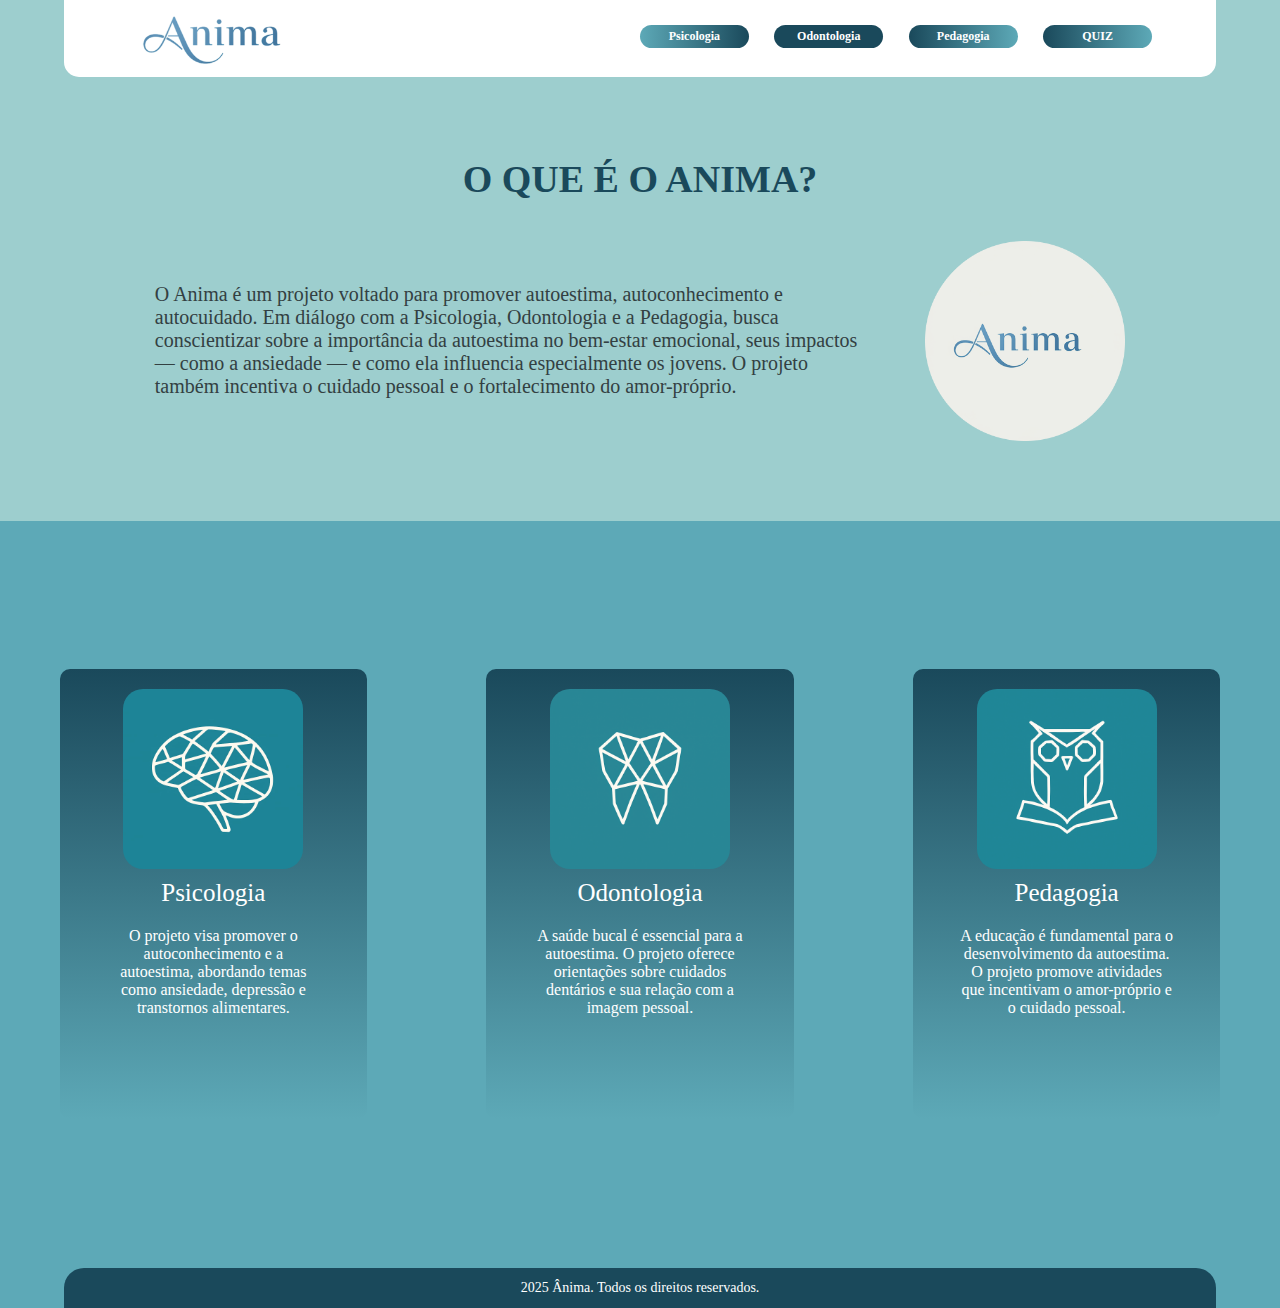
<file: index.html>
<!DOCTYPE html>
<html lang="pt-BR">
<head>
    <meta charset="UTF-8">
    <meta name="viewport" content="width=device-width, initial-scale=1.0">
    <title>Ânima - Home</title>
    <link href="https://fonts.googleapis.com/css2?family=Montserrat:ital,wght@0,100..900;1,100..900&display=swap" rel="stylesheet">
    <link rel="icon" href="favicon.ico.png" type="image/png">
    <link rel="stylesheet" href="style_root.css">
    <link rel="stylesheet" href="style_index.css">
</head>
<body>
    <header>
        <nav class="navbar">
            <a href="index.html"><img src="img/anima_logo_1.png" alt="anima_logo"></a>

            <input type="checkbox" id="menu-toggle" class="menu-toggle">
            <label for="menu-toggle" class="hamburger">
                <span></span>
                <span></span>
                <span></span>
            </label>
            
            <ul class="nav-links">
                <li id="b1"><a id="a1" href="pagina_psicologia.html">Psicologia</a></li>
                <li id="b2"><a id="a1" href="odontologia.html">Odontologia</a></li>
                <li id="b3"><a id="a1" href="pagina_pedagogia.html">Pedagogia</a></li>
                <li id="b3"><a id="a1" href="siteQUIZ-main/index.html">QUIZ</a></li>
            </ul>

            <ul class="nav-links-mobile">
                <li><a href="pagina_psicologia.html"><img id="img_menu_mobile" src="img/img_card1.png" alt="img_mobile"></a></li>
                <li><a href="odontologia.html"><img id="img_menu_mobile" src="img/img_card2.png" alt="img_mobile"></a></li>
                <li><a href="pagina_pedagogia.html"><img id="img_menu_mobile" src="img/img_card3.png" alt="img_mobile"></a></li>
                <li><a href="siteQUIZ-main/index.html"><img id="img_menu_mobile" src="img/img_card4.png" alt="img_mobile"></a></li>
            </ul>

        </nav>
    </header>

    <main>
        <section class="hero">
            <h1>O QUE É O ANIMA?</h1>
            <div class="hero-text">
                <p>O Anima é um projeto voltado para promover autoestima,
                autoconhecimento e autocuidado. Em diálogo com a Psicologia, 
                Odontologia e a Pedagogia, busca conscientizar sobre a 
                importância da autoestima no bem-estar emocional, 
                seus impactos — como a ansiedade — e como ela influencia 
                especialmente os jovens. O projeto também incentiva o 
                cuidado pessoal e o fortalecimento do amor-próprio.</p>
                <img class="img_anima" src="img/anima_img_1.png" alt="">
            </div>
        </section>
        
        <section class="cards">
            <div class="card">
                <img class="img_card" src="img/logo_psico.jpg" alt="img_card1">
                <h2>Psicologia</h2>
                <p>O projeto visa promover o autoconhecimento e a autoestima, 
                abordando temas como ansiedade, depressão e transtornos alimentares.</p>
            </div>
            
            <div class="card">
                <img class="img_card" src="img/card_odonto.png" alt="img_card2">
                <h2>Odontologia</h2>
                <p>A saúde bucal é essencial para a autoestima. O projeto oferece 
                orientações sobre cuidados dentários e sua relação com a imagem pessoal.</p>
            </div>

            <div class="card">
                <img class="img_card" src="img/card_pedago.png" alt="img_card3">
                <h2>Pedagogia</h2>
                <p>A educação é fundamental para o desenvolvimento da autoestima. 
                O projeto promove atividades que incentivam o amor-próprio e o cuidado pessoal.</p>
            </div>
        </section>
        
        <footer>
            <div class="footer">
                2025 Ânima. Todos os direitos reservados.
            </div>
        </footer>
    </main>
</body>
</html>
</file>
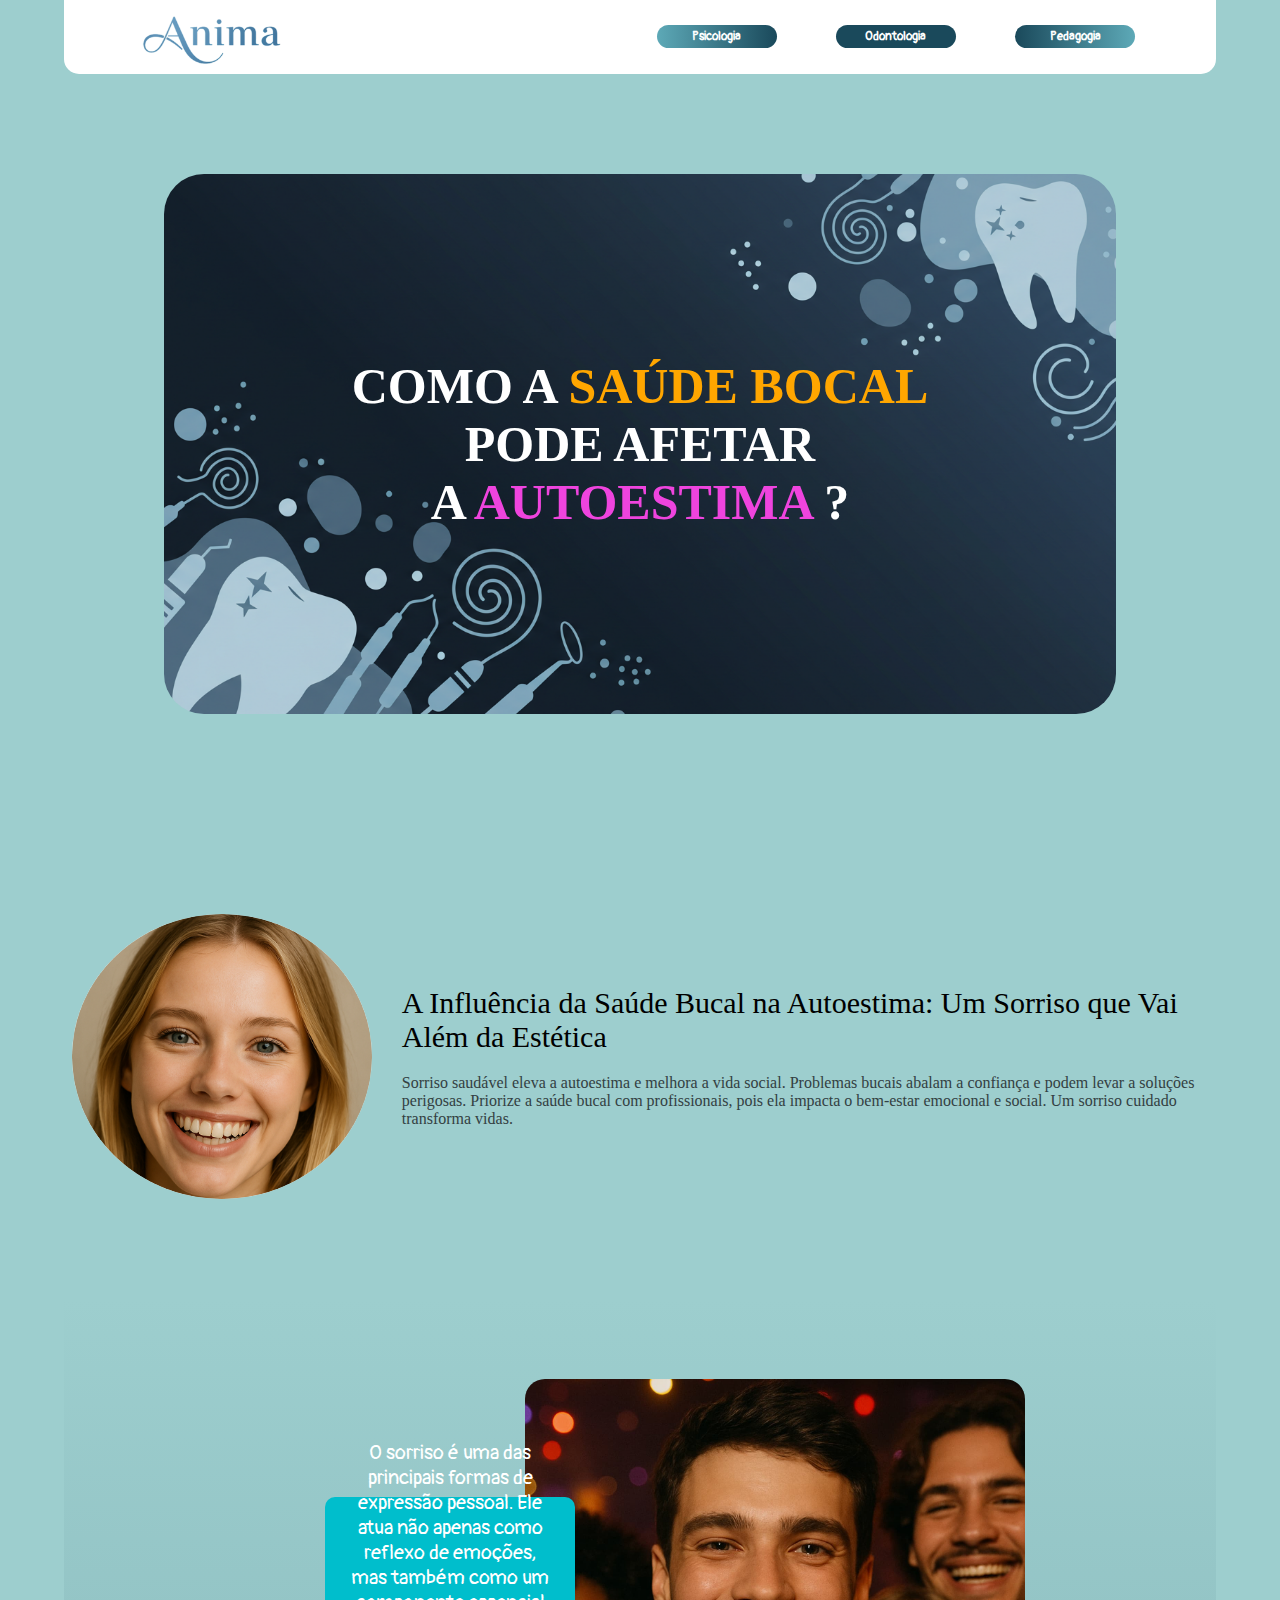
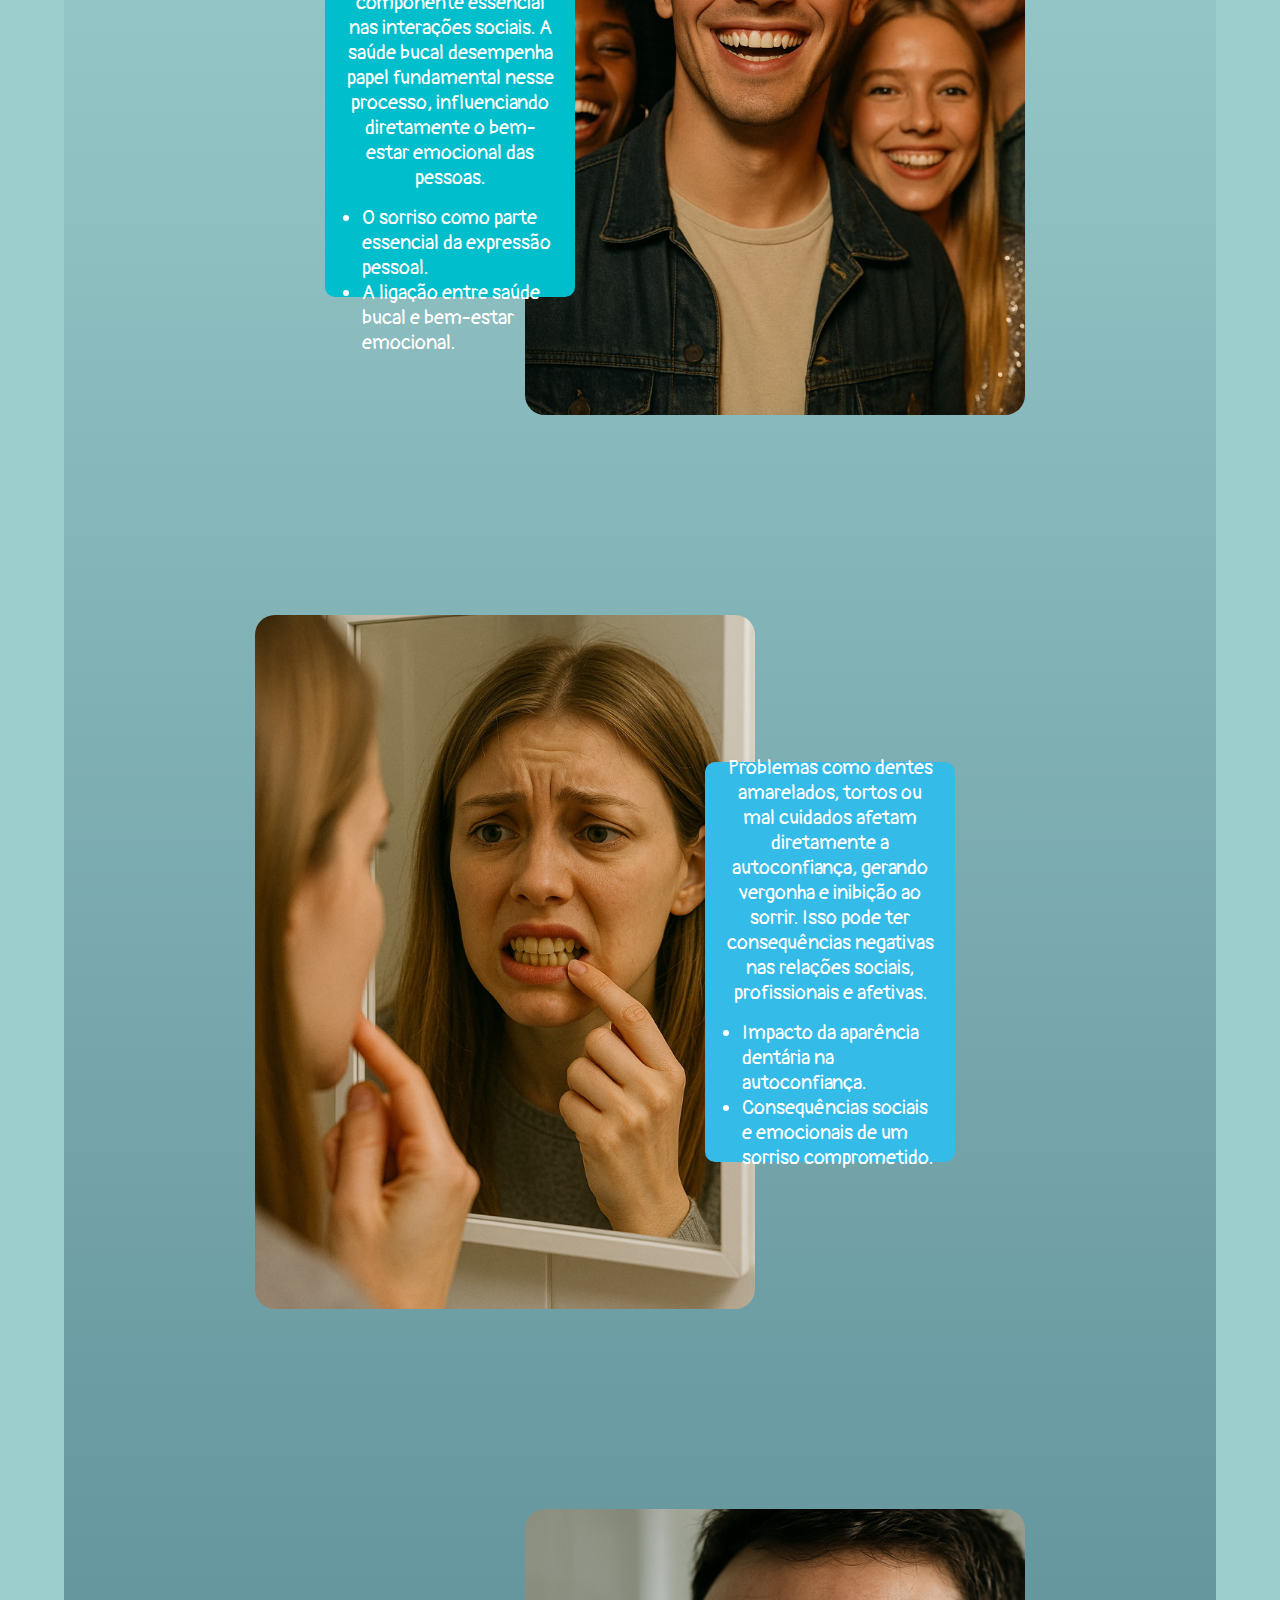
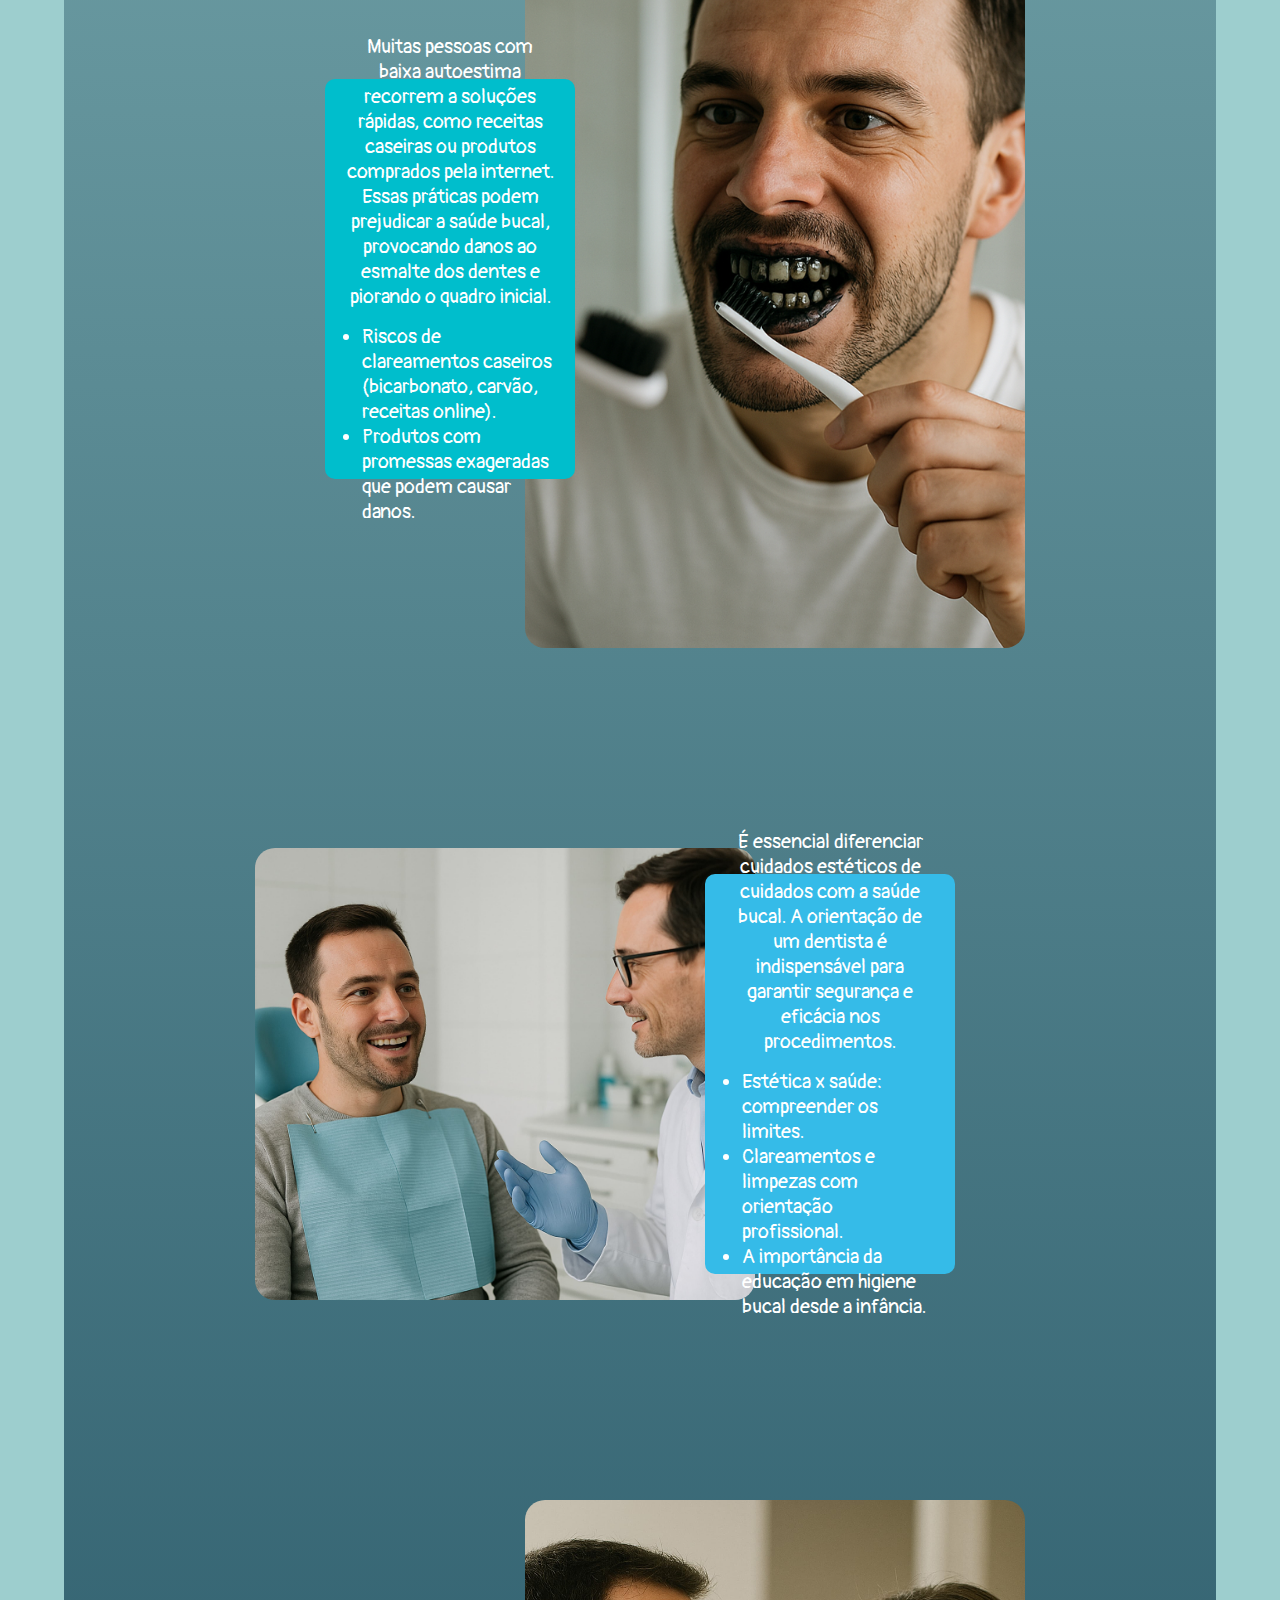
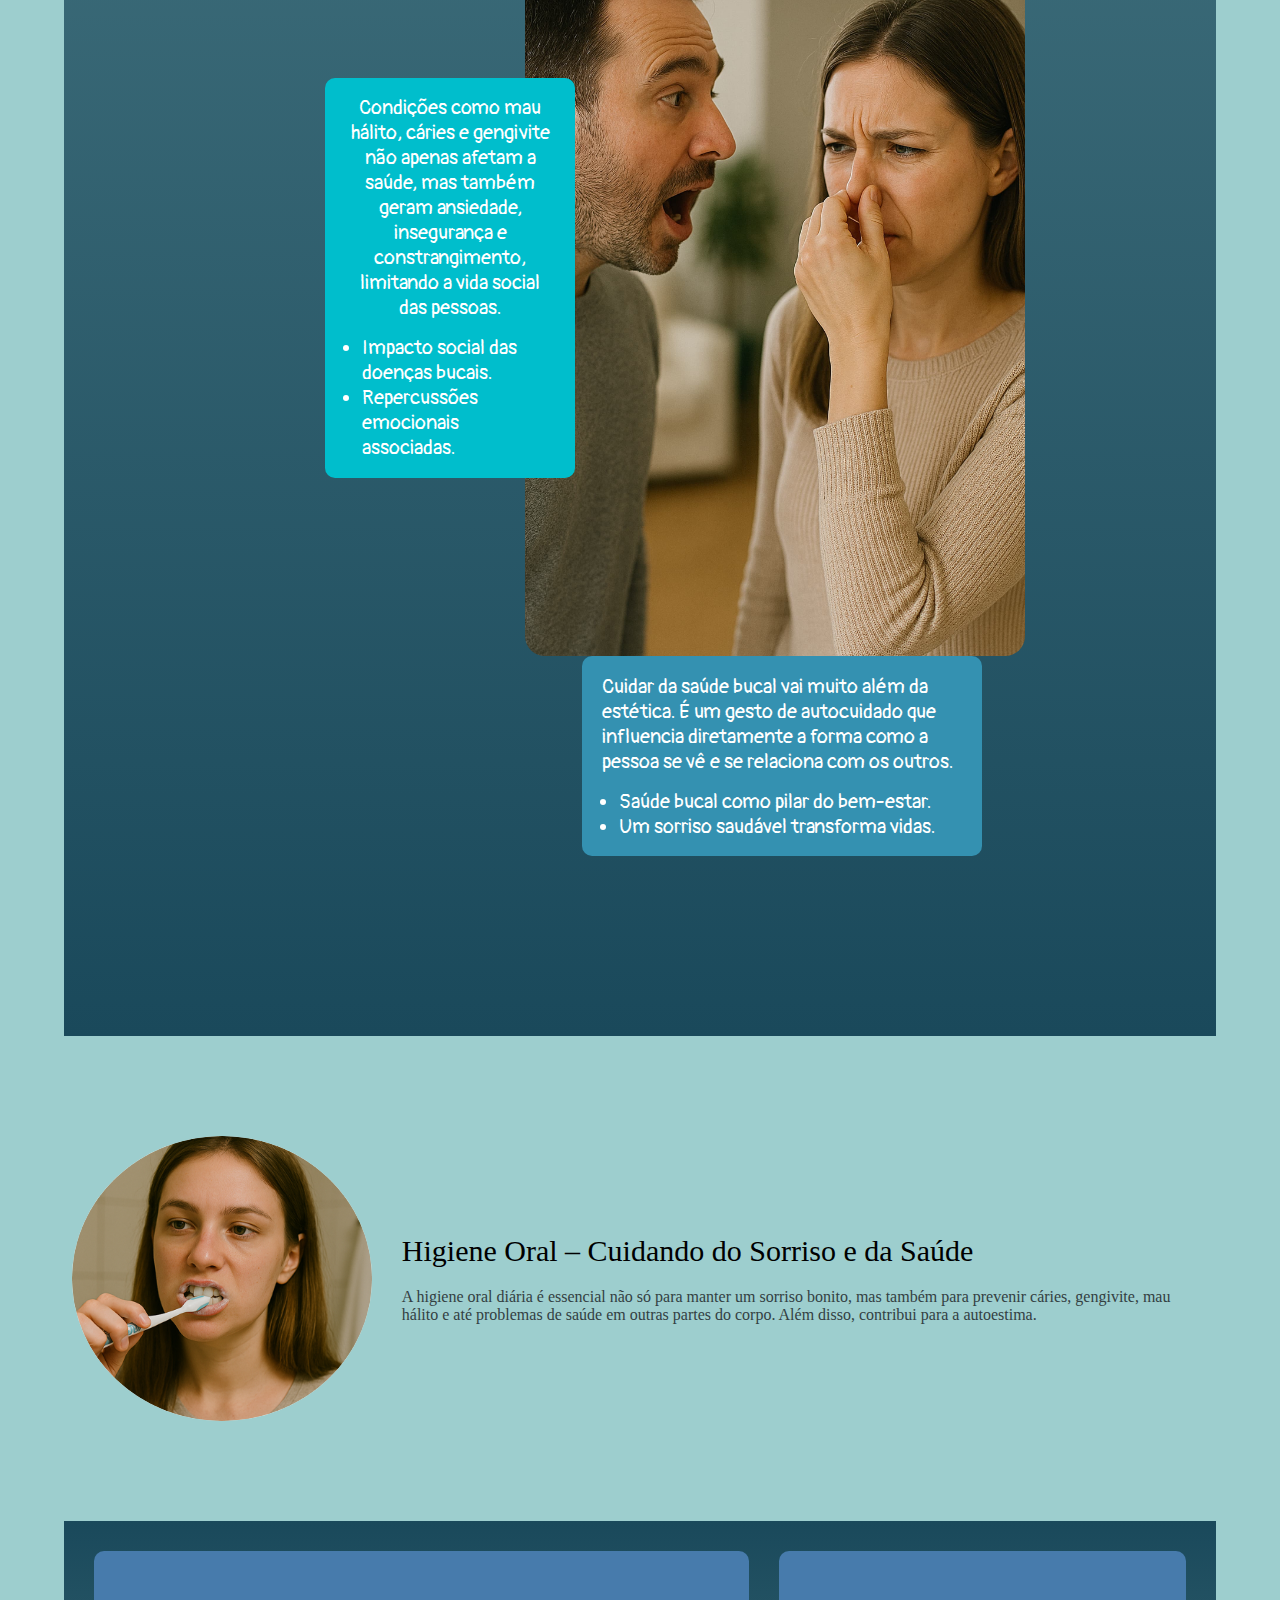
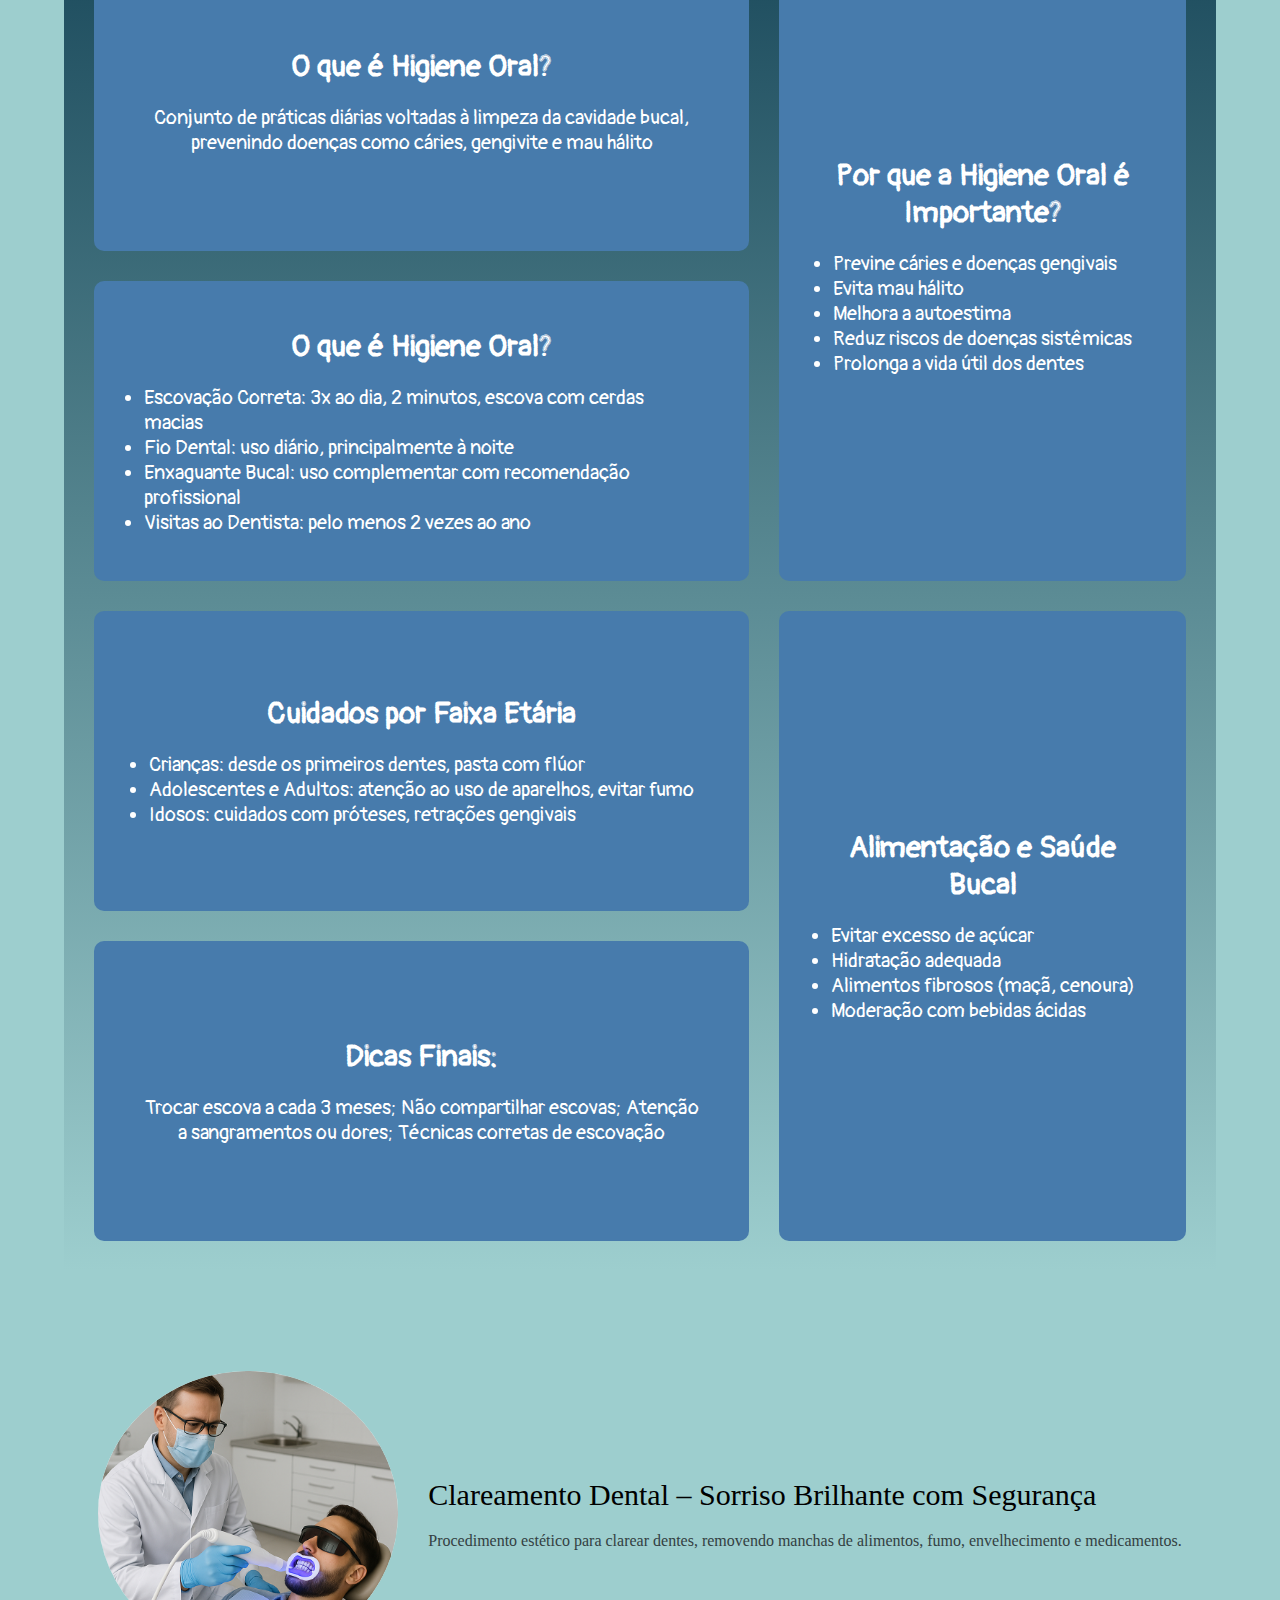
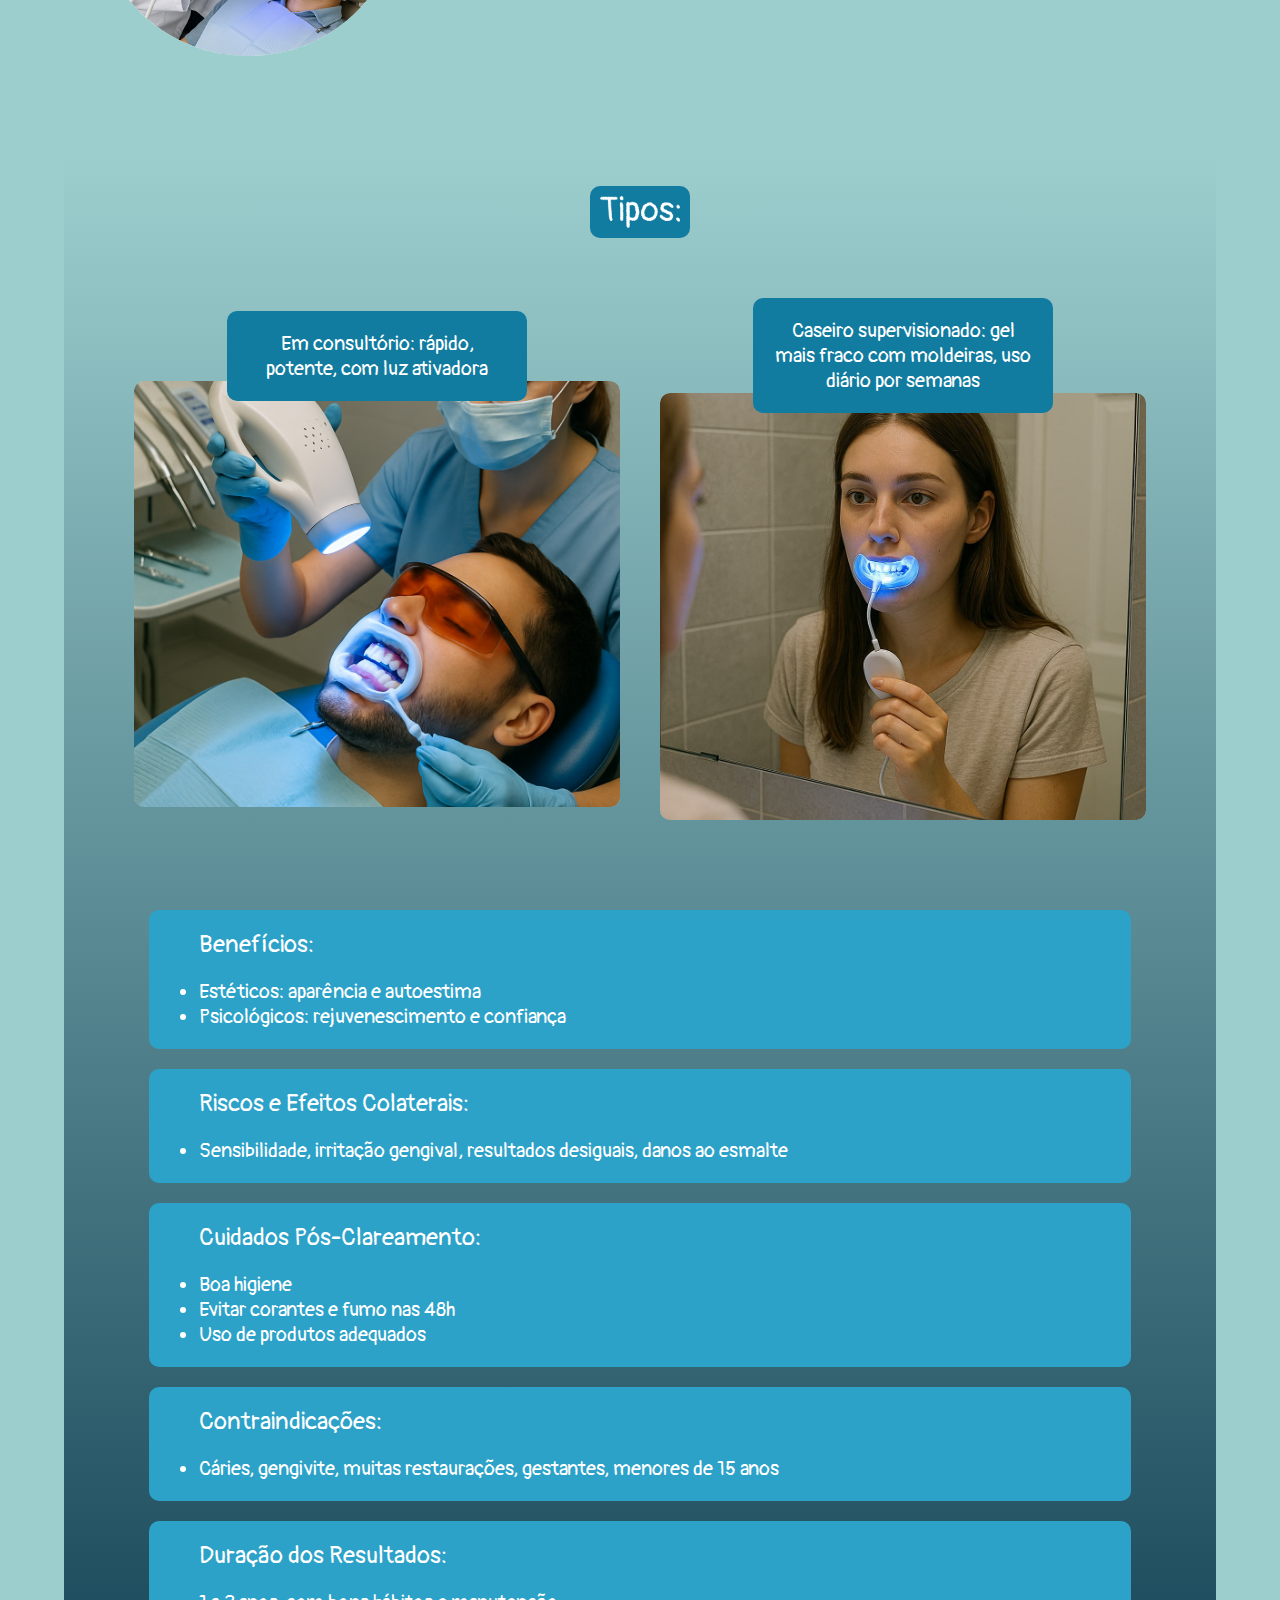
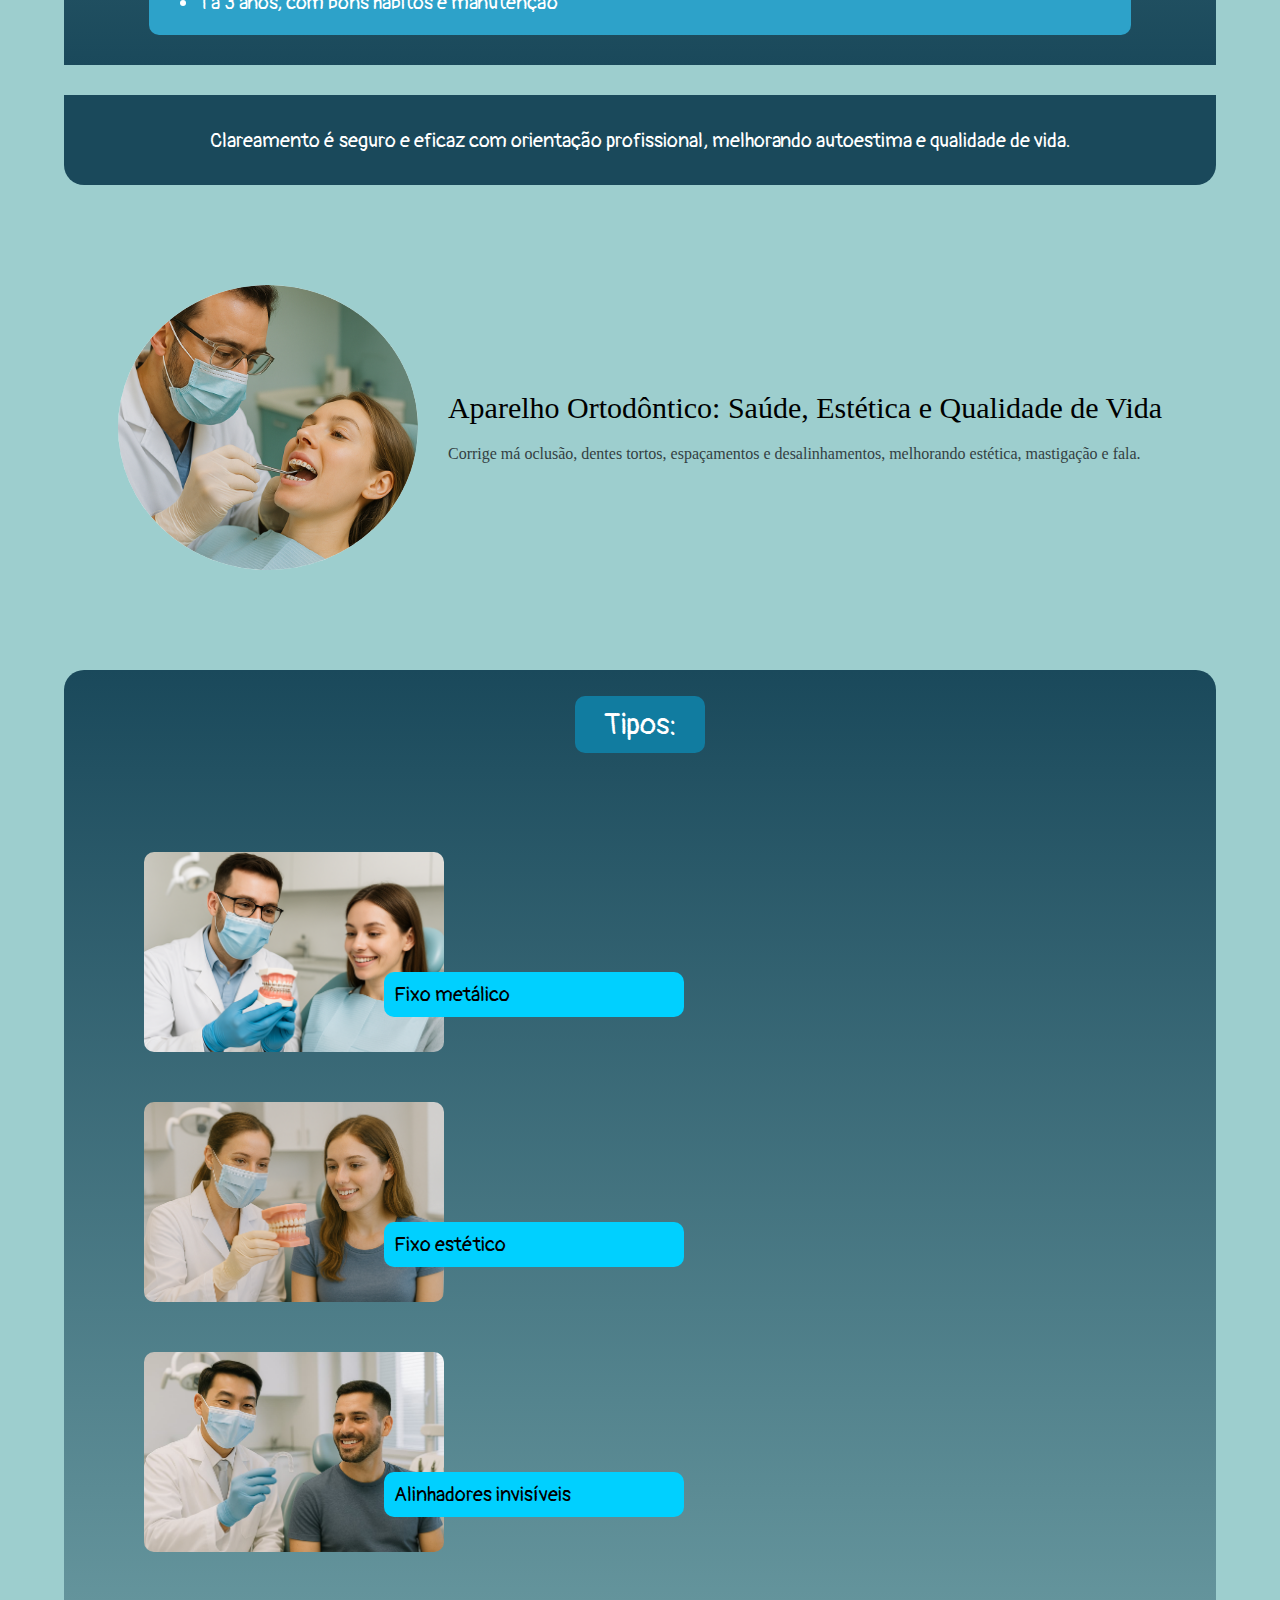
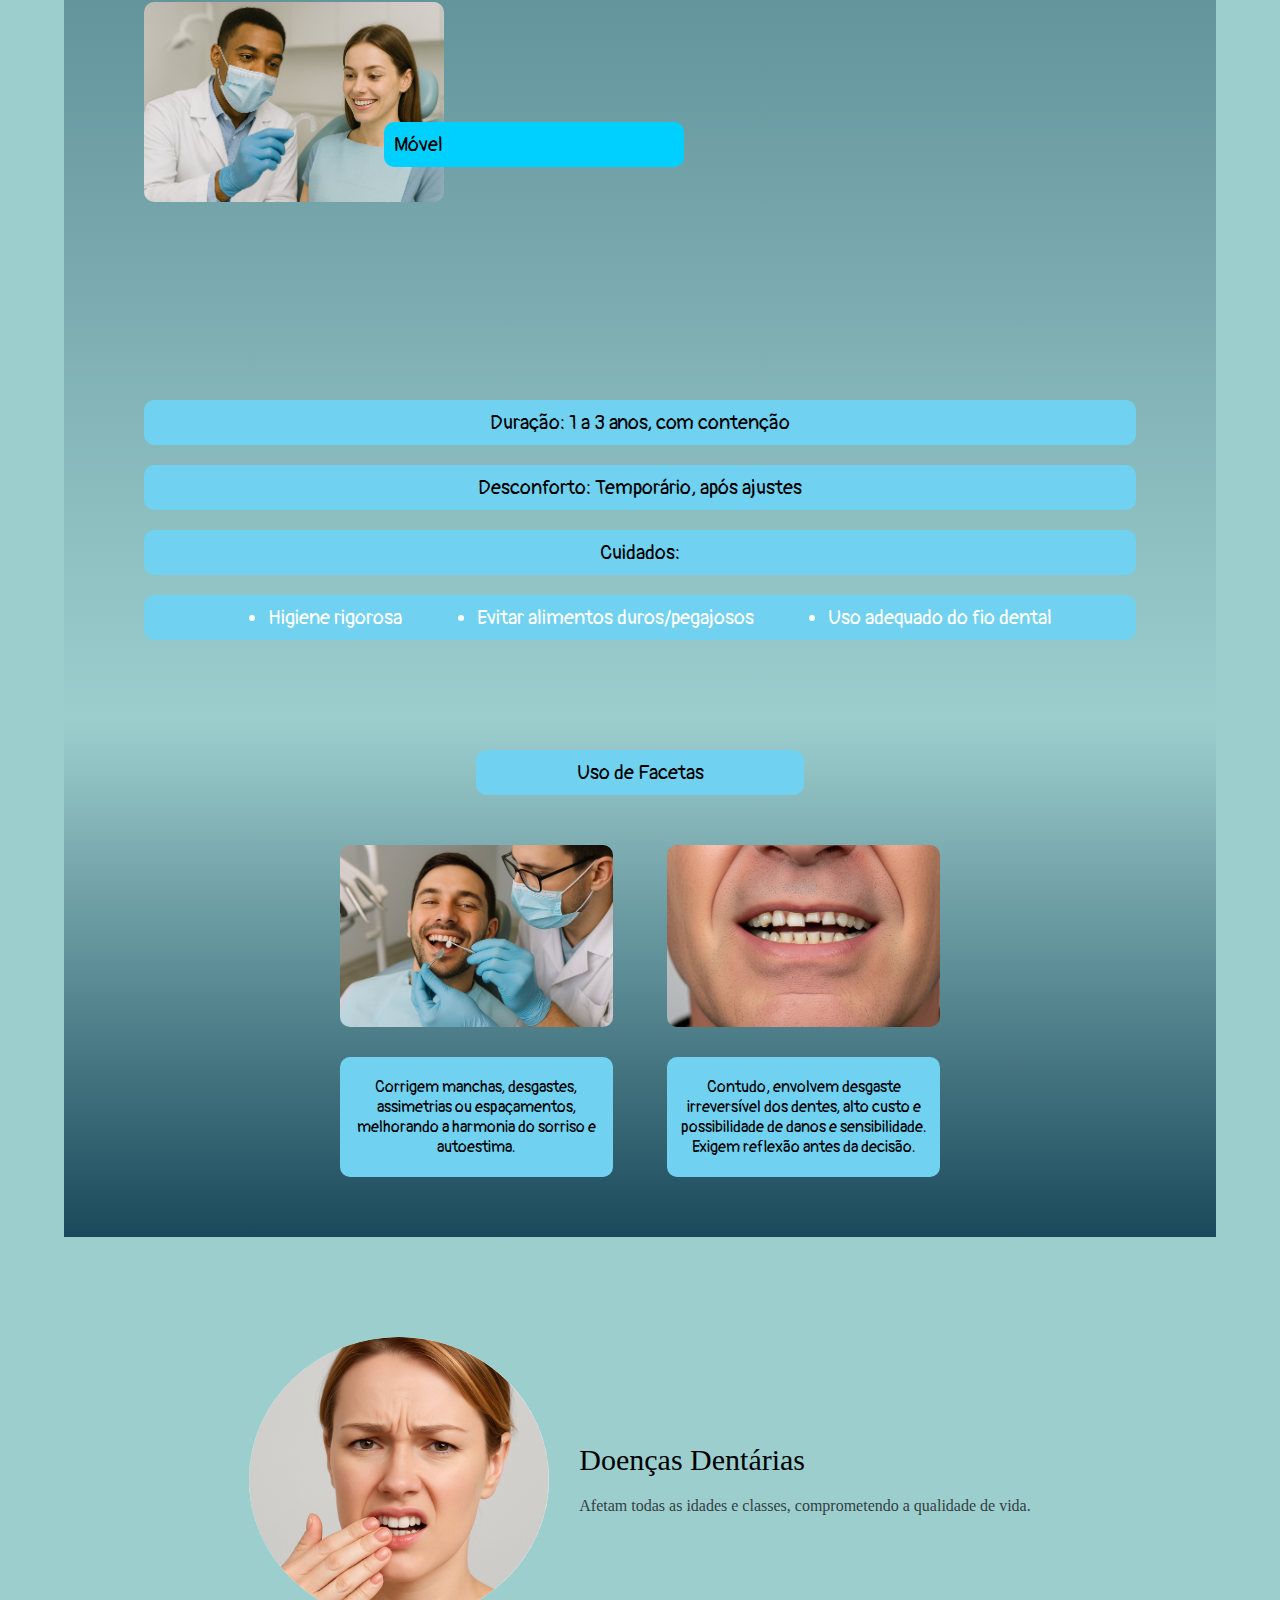
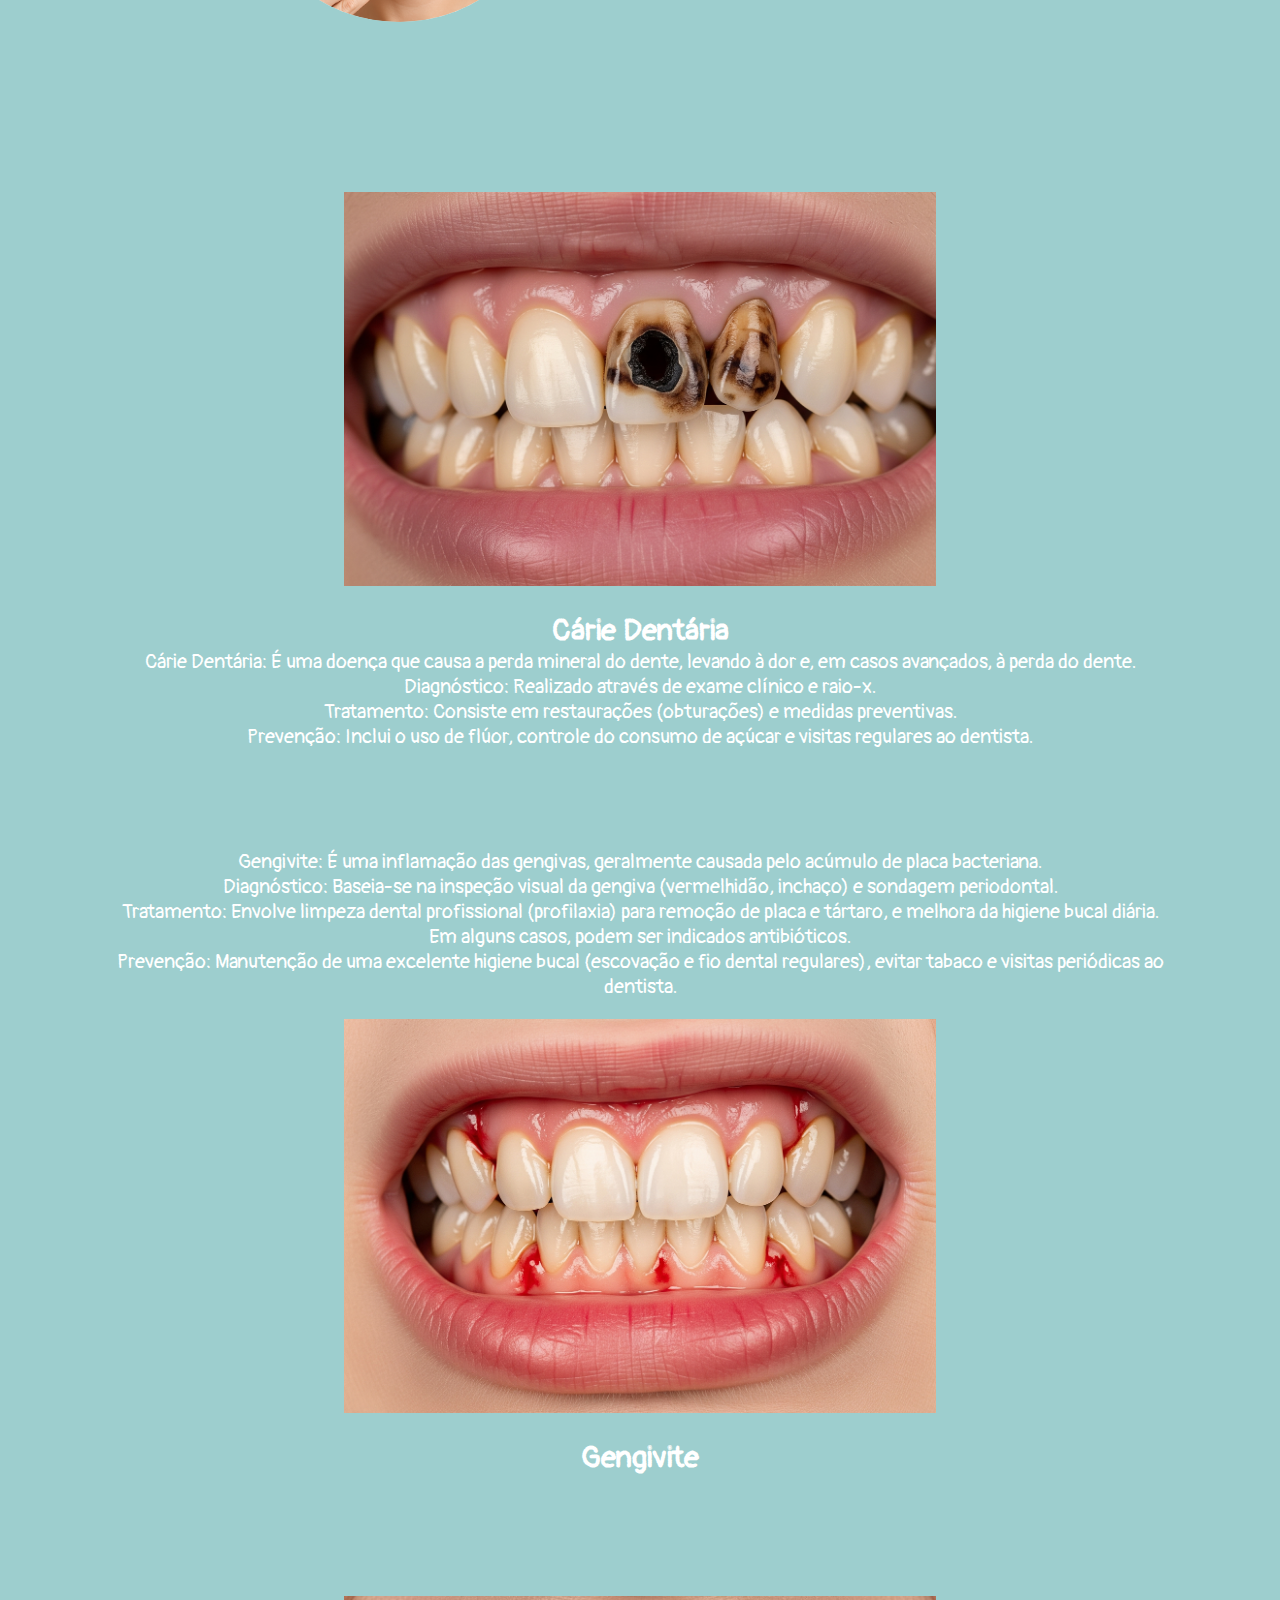
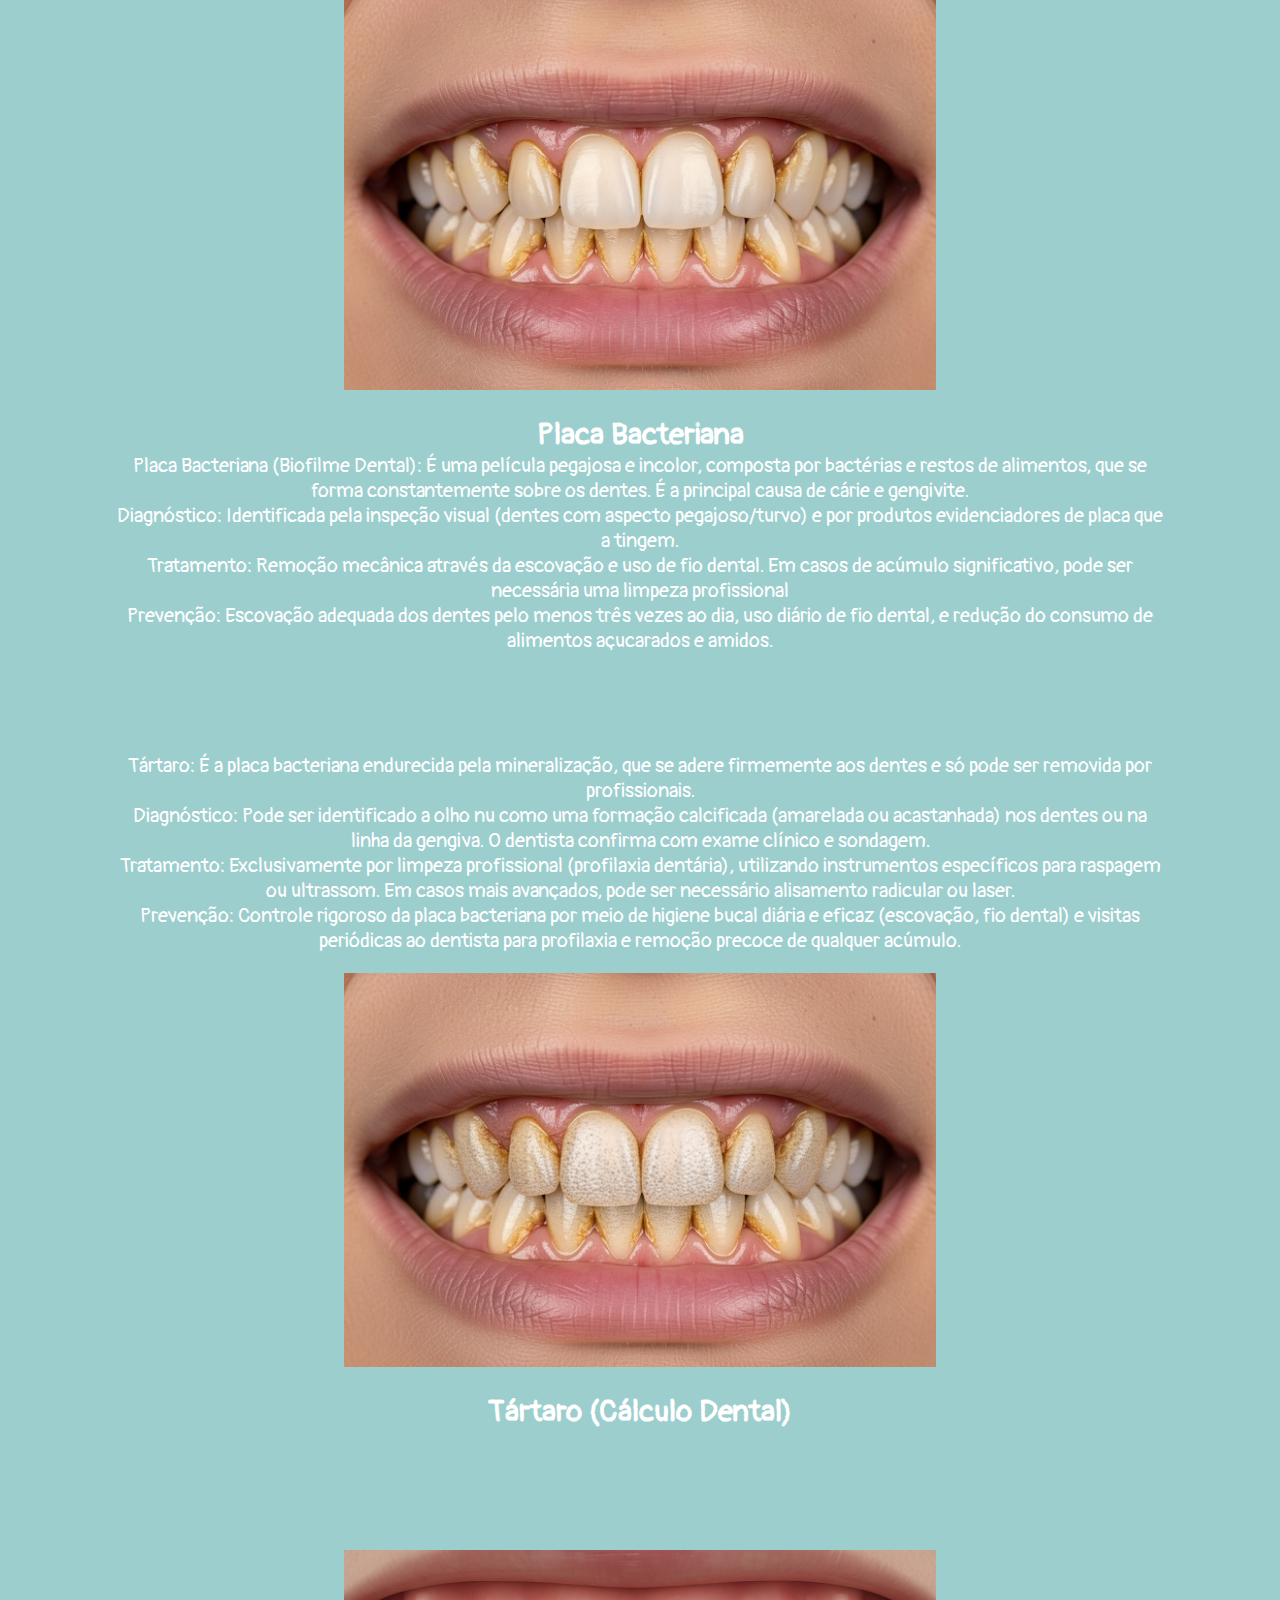
<file: odontologia.html>
<!DOCTYPE html>
<html lang="pt-BR">
<head>
    <meta charset="UTF-8">
    <meta name="viewport" content="width=device-width, initial-scale=1.0">
    <title>Ânima - Odontologia</title>
    <link href="https://fonts.googleapis.com/css2?family=Montserrat:ital,wght@0,100..900;1,100..900&display=swap" rel="stylesheet">
    <link rel="preconnect" href="https://fonts.googleapis.com">
    <link rel="preconnect" href="https://fonts.gstatic.com" crossorigin>
    <link href="https://fonts.googleapis.com/css2?family=Bebas+Neue&family=Inter:ital,opsz,wght@0,14..32,100..900;1,14..32,100..900&family=Pangolin&display=swap" rel="stylesheet">
    <link rel="icon" href="favicon.ico.png" type="image/png">
    <link rel="stylesheet" href="style_root.css">
    <link rel="stylesheet" href="style_odontologia.css">
    <link rel="stylesheet" href="style_mobile.css">
</head>
<body>
  <header>
        <nav class="navbar">
            <a href="index.html"><img src="img/anima_logo_1.png" alt="anima_logo"></a>

            <input type="checkbox" id="menu-toggle" class="menu-toggle">
            <label for="menu-toggle" class="hamburger">
                <span></span>
                <span></span>
                <span></span>
            </label>
            
            <ul class="nav-links">
                <li id="b1"><a id="a1" href="pagina_psicologia.html">Psicologia</a></li>
                <li id="b2"><a id="a1" href="odontologia.html">Odontologia</a></li>
                <li id="b3"><a id="a1" href="pagina_pedagogia.html">Pedagogia</a></li>
            </ul>

            <ul class="nav-links-mobile">
                <li><a href="pagina_psicologia.html"><img id="img_menu_mobile" src="img/img_card1.png" alt="img_mobile"></a></li>
                <li><a href="odontologia.html"><img id="img_menu_mobile" src="img/img_card2.png" alt="img_mobile"></a></li>
                <li><a href="pagina_pedagogia.html"><img id="img_menu_mobile" src="img/img_card3.png" alt="img_mobile"></a></li>
            </ul>

        </nav>
    </header>


    <main>
        <!-- BANNER DO SITE-->
       <aside class="banner"> 
            <section class="text-banner">
                <h1>COMO A <span style="color: #FFA600;"> SAÚDE BOCAL</span><br>
                    PODE AFETAR<br>
                    A <span style="color: #EF44DE;"> AUTOESTIMA</span> ?</h1>
            </section>
        </aside>

        <section class="container1">
            <img src="img_Odonto/imagem-1.jpg" alt="Img_1">
            <article>
                <h2>A Influência da Saúde Bucal na Autoestima: Um Sorriso que Vai Além da Estética</h2>
                <p>Sorriso saudável eleva a autoestima e melhora a vida social. Problemas bucais abalam a confiança e podem levar a soluções perigosas. Priorize a saúde bucal com profissionais, pois ela impacta o bem-estar emocional e social. Um sorriso cuidado transforma vidas.</p>
            </article>
        </section>
        
        <div class="secao1">
           <section id="container2">
                <div class="div1">
                    <p>O sorriso é uma das principais formas de expressão pessoal. Ele atua não apenas como reflexo de emoções, mas também como um componente essencial nas interações sociais. A saúde bucal desempenha papel fundamental nesse processo, influenciando diretamente o bem-estar emocional das pessoas.</p>
                    <ul>
                        <li>O sorriso como parte essencial da expressão pessoal.</li>
                        <li>A ligação entre saúde bucal e bem-estar emocional.</li>
                    </ul>
                </div>
                <img src="img_Odonto/imagem-2.jpg" width="200px" alt="imagem-2">
           </section> 
           
           <section id="container2">
               <img src="img_Odonto/imagem-3.jpg" width="200px" alt="imagem-2">
               <div class="div2">
                   <p>Problemas como dentes amarelados, tortos ou mal cuidados afetam diretamente a autoconfiança, gerando vergonha e inibição ao sorrir. Isso pode ter consequências negativas nas relações sociais, profissionais e afetivas.</p>
                   <ul>
                        <li>Impacto da aparência dentária na autoconfiança.</li>
                        <li>Consequências sociais e emocionais de um sorriso comprometido.</li>
                    </ul>
                </div>
            </section> 

            <section id="container2">
                 <div class="div1">
                     <p>Muitas pessoas com baixa autoestima recorrem a soluções rápidas, como receitas caseiras ou produtos comprados pela internet. Essas práticas podem prejudicar a saúde bucal, provocando danos ao esmalte dos dentes e piorando o quadro inicial.</p>
                     <ul>
                         <li>Riscos de clareamentos caseiros (bicarbonato, carvão, receitas online).</li>
                         <li>Produtos com promessas exageradas que podem causar danos.</li>
                     </ul>
                 </div>
                 <img src="img_Odonto/imagem-4.jpg" width="200px" alt="imagem-2">
            </section> 

            <section id="container2">
               <img src="img_Odonto/imagem-5.jpg" width="200px" alt="imagem-2">
               <div class="div2">
                   <p>É essencial diferenciar cuidados estéticos de cuidados com a saúde bucal. A orientação de um dentista é indispensável para garantir segurança e eficácia nos procedimentos.</p>
                   <ul>
                        <li>Estética x saúde: compreender os limites.</li>
                        <li>Clareamentos e limpezas com orientação profissional.</li>
                        <li>A importância da educação em higiene bucal desde a infância.</li>
                    </ul>
                </div>
            </section> 

            <section id="container2">
                 <div class="div1">
                     <p>Condições como mau hálito, cáries e gengivite não apenas afetam a saúde, mas também geram ansiedade, insegurança e constrangimento, limitando a vida social das pessoas.</p>
                     <ul>
                         <li>Impacto social das doenças bucais.</li>
                         <li>Repercussões emocionais associadas.</li>
                     </ul>
                 </div>
                 <img src="img_Odonto/imagem-6.jpg" width="200px" alt="imagem-2">
            </section> 

            <div class="div3">
                <p>Cuidar da saúde bucal vai muito além da estética. É um gesto de autocuidado que influencia diretamente a forma como a pessoa se vê e se relaciona com os outros.</p>
                <ul>
                    <li>Saúde bucal como pilar do bem-estar.</li>
                    <li>Um sorriso saudável transforma vidas.</li>
                </ul>
            </div>
        </div>
        
        
        <div class="secao2">
            <section class="container1">
                <img src="img_Odonto/imagem-7.jpg" alt="Img_1">
                <article>
                    <h2>Higiene Oral – Cuidando do Sorriso e da Saúde</h2>
                    <p>A higiene oral diária é essencial não só para manter um sorriso bonito, mas também para prevenir cáries, gengivite, mau hálito e até problemas de saúde em outras partes do corpo. Além disso, contribui para a autoestima.</p>
                </article>
            </section>
        </div>
        
        <div class="secao3">
            <section id="container1" class="caixa_de_artigo">
                <h2>O que é Higiene Oral?</h2>
                <P>Conjunto de práticas diárias voltadas à limpeza da cavidade bucal, prevenindo doenças como cáries, gengivite e mau hálito</P>
            </section>
            
            <section id="container2" class="caixa_de_artigo">
                <h2>O que é Higiene Oral?</h2>
                <ul>
                    <li>Escovação Correta: 3x ao dia, 2 minutos, escova com cerdas macias</li>
                    <li>Fio Dental: uso diário, principalmente à noite</li>
                    <li>Enxaguante Bucal: uso complementar com recomendação profissional</li>
                    <li>Visitas ao Dentista: pelo menos 2 vezes ao ano</li>
                </ul>
            </section>

            <section id="container3" class="caixa_de_artigo">
                <h2>Cuidados por Faixa Etária</h2>
                <ul>
                    <li>Crianças: desde os primeiros dentes, pasta com flúor</li>
                    <li>Adolescentes e Adultos: atenção ao uso de aparelhos, evitar fumo</li>
                    <li>Idosos: cuidados com próteses, retrações gengivais</li>
                </ul>
            </section>
            
            <section id="container4" class="caixa_de_artigo">
                <h2>Dicas Finais:</h2>
                <p>Trocar escova a cada 3 meses; Não compartilhar escovas; Atenção a sangramentos ou dores; Técnicas corretas de escovação</p>
            </section>
            
            <section id="container5" class="caixa_de_artigo">
                <h2>Por que a Higiene Oral é Importante?</h2>
                <ul>
                    <li>Previne cáries e doenças gengivais</li>
                    <li>Evita mau hálito</li>
                    <li>Melhora a autoestima</li>
                    <li>Reduz riscos de doenças sistêmicas</li>
                    <li>Prolonga a vida útil dos dentes</li>
                </ul>
            </section>
            
            <section id="container6" class="caixa_de_artigo">
                <h2> Alimentação e Saúde Bucal</h2>
                <ul>
                    <li>Evitar excesso de açúcar</li>
                    <li>Hidratação adequada</li>
                    <li>Alimentos fibrosos (maçã, cenoura)</li>
                    <li>Moderação com bebidas ácidas</li>
                </ul>
            </section>
        </div> 

        <div class="secao2">
            <section class="container1">
                <img src="img_Odonto/imagem-8.jpg" alt="Img_1">
                <article>
                    <h2>Clareamento Dental – Sorriso Brilhante com Segurança</h2>
                    <p>Procedimento estético para clarear dentes, removendo manchas de alimentos, fumo, envelhecimento e medicamentos.</p>
                </article>
            </section>
        </div>

        <div class="secao4">
            <img id="tipo" src="img_Odonto/Tipos.png" alt="Img_tipos">
            <div class="cards">
                <section id="card1">
                    <h2>Em consultório: rápido, potente, com luz ativadora</h2>
                    <img class="img_card1" src="img_Odonto/imagem-9.jpg" alt="imagem-9">
                </section>

                <section id="card2">
                    <h2>Caseiro supervisionado: gel mais fraco com moldeiras, uso diário por semanas</h2>
                    <img class="img_card2" src="img_Odonto/imagem-10.jpg" alt="imagem-9">
                </section>
                
            </div>

            <section id="card3">
                <div class="boxs">
                    <h2>Benefícios:</h2>
                    <ul>
                        <li>Estéticos: aparência e autoestima</li>
                        <li>Psicológicos: rejuvenescimento e confiança</li>
                    </ul>
                </div>

                <div class="boxs">
                    <h2>Riscos e Efeitos Colaterais:</h2>
                    <ul>
                        <li>Sensibilidade, irritação gengival, resultados desiguais, danos ao esmalte</li>
                    </ul>
                </div>

                <div class="boxs">
                    <h2>Cuidados Pós-Clareamento:</h2>
                    <ul>
                        <li>Boa higiene</li>
                        <li>Evitar corantes e fumo nas 48h</li>
                        <li>Uso de produtos adequados</li>
                    </ul>
                </div>

                <div class="boxs">
                    <h2>Contraindicações:</h2>
                    <ul>
                        <li>Cáries, gengivite, muitas restaurações, gestantes, menores de 15 anos</li>
                    </ul>
                </div>

                <div class="boxs">
                    <h2>Duração dos Resultados:</h2>
                    <ul>
                        <li>1 a 3 anos, com bons hábitos e manutenção</li>
                    </ul>
                </div>
            </section>
        </div>

        <div class="secao5">
            <section>
                <h2>Clareamento é seguro e eficaz com orientação profissional, melhorando autoestima e qualidade de vida.</h2>
            </section>
        </div>

        <div class="secao2">
            <section class="container1">
                <img src="img_Odonto/imagem-11.jpg" alt="Img_1">
                <article>
                    <h2>Aparelho Ortodôntico: Saúde, Estética e Qualidade de Vida</h2>
                    <p>Corrige má oclusão, dentes tortos, espaçamentos e desalinhamentos, melhorando estética, mastigação e fala.</p>
                </article>
            </section>
        </div>

        <div class="secao6">
            <section id="titulo">
                <h2>Tipos:</h2>
            </section>
            
            <section class="box_01">
                <img src="img_Odonto/imagem-12.jpg" alt="imagem-12">
                <h3>Fixo metálico</h3>
            </section>

            <section class="box_01">
                <img src="img_Odonto/imagem-13.jpg" alt="imagem-12">
                <h3>Fixo estético</h3>
            </section>

            <section class="box_01">
                <img src="img_Odonto/imagem-14.jpg" alt="imagem-12">
                <h3>Alinhadores invisíveis</h3>
            </section>

            <section class="box_01">
                <img src="img_Odonto/imagem-15.jpg" alt="imagem-12">
                <h3>Móvel</h3>
            </section>

            <section class="box_02">
                <h2>Duração: 1 a 3 anos, com contenção</h2>
                <h2>Desconforto: Temporário, após ajustes</h2>
                <h2>Cuidados:</h2>
                <ul>
                    <li>Higiene rigorosa</li>
                    <li>Evitar alimentos duros/pegajosos</li>
                    <li>Uso adequado do fio dental</li>
                </ul>
            </section>

        </div>
        
        <div class="secao7">
            <section class="box_03">
                <h2>Uso de Facetas</h2>
                <div>
                    <img src="img_Odonto/imagem-16.jpg" alt="imagem-16">
                    <img src="img_Odonto/imagem-17.jpg" alt="imagem-17">
                </div>
                
                <div class="textos">
                    <article>Corrigem manchas, desgastes, assimetrias ou espaçamentos, melhorando a harmonia do sorriso e autoestima.</article>
                    <article>Contudo, envolvem desgaste irreversível dos dentes, alto custo e possibilidade de danos e sensibilidade. Exigem reflexão antes da decisão.</article>
                </div>
            </section>
        </div>

        <div class="secao2">
            <section class="container1">
                <img src="img_Odonto/imagem-18.jpg" alt="Img_18">
                <article>
                    <h2>Doenças Dentárias</h2>
                    <p>Afetam todas as idades e classes, comprometendo a qualidade de vida.</p>
                </article>
            </section>
        </div>

        <div class="secao8">
            <div id="container1">
                <div id="caixa1">
                    <img src="img_Odonto/imagem-19.png" alt="imagem-19">
                    <h2>Cárie Dentária</h2>
                </div>

                <div id="caixa2">
                    <article>Cárie Dentária: É uma doença que causa a perda mineral do dente, levando à dor e, em casos avançados, à perda do dente.</article>
                    <article>
                        <p>Diagnóstico: Realizado através de exame clínico e raio-x.</p>
                        <p>Tratamento: Consiste em restaurações (obturações) e medidas preventivas.</p>
                        <p>Prevenção: Inclui o uso de flúor, controle do consumo de açúcar e visitas regulares ao dentista.</p>
                    </article>
                </div>
            </div>
            
            <div id="container1">
                <div id="caixa3">
                    <article>Gengivite: É uma inflamação das gengivas, geralmente causada pelo acúmulo de placa bacteriana.</article>
                    <article>
                        <p>Diagnóstico: Baseia-se na inspeção visual da gengiva (vermelhidão, inchaço) e sondagem periodontal.</p>
                        <p>Tratamento: Envolve limpeza dental profissional (profilaxia) para remoção de placa e tártaro, e melhora da higiene bucal diária. Em alguns casos, podem ser indicados antibióticos.</p>
                        <p>Prevenção: Manutenção de uma excelente higiene bucal (escovação e fio dental regulares), evitar tabaco e visitas periódicas ao dentista.</p>
                    </article>
                </div>

                <div id="caixa1">
                    <img src="img_Odonto/imagem-20.jpg" alt="imagem-20">
                    <h2>Gengivite</h2>
                </div>
            </div>

            <div id="container1">
                <div id="caixa1">
                    <img src="img_Odonto/imagem-21.jpg" alt="imagem-21">
                    <h2>Placa Bacteriana</h2>
                </div>

                <div id="caixa2">
                    <article>Placa Bacteriana (Biofilme Dental): É uma película pegajosa e incolor, composta por bactérias e restos de alimentos, que se forma constantemente sobre os dentes. É a principal causa de cárie e gengivite.</article>
                    <article>
                        <p>Diagnóstico: Identificada pela inspeção visual (dentes com aspecto pegajoso/turvo) e por produtos evidenciadores de placa que a tingem.</p>
                        <p>Tratamento: Remoção mecânica através da escovação e uso de fio dental. Em casos de acúmulo significativo, pode ser necessária uma limpeza profissional</p>
                        <p>Prevenção: Escovação adequada dos dentes pelo menos três vezes ao dia, uso diário de fio dental, e redução do consumo de alimentos açucarados e amidos.</p>
                    </article>
                </div>
            </div>

            <div id="container1">
                <div id="caixa3">
                    <article>Tártaro: É a placa bacteriana endurecida pela mineralização, que se adere firmemente aos dentes e só pode ser removida por profissionais.</article>
                    <article>
                        <p>Diagnóstico: Pode ser identificado a olho nu como uma formação calcificada (amarelada ou acastanhada) nos dentes ou na linha da gengiva. O dentista confirma com exame clínico e sondagem.</p>
                        <p>Tratamento: Exclusivamente por limpeza profissional (profilaxia dentária), utilizando instrumentos específicos para raspagem ou ultrassom. Em casos mais avançados, pode ser necessário alisamento radicular ou laser.</p>
                        <p>Prevenção: Controle rigoroso da placa bacteriana por meio de higiene bucal diária e eficaz (escovação, fio dental) e visitas periódicas ao dentista para profilaxia e remoção precoce de qualquer acúmulo.</p>
                    </article>
                </div>

                <div id="caixa1">
                    <img src="img_Odonto/imagem-22.jpg" alt="imagem-22">
                    <h2>Tártaro (Cálculo Dental)</h2>
                </div>
            </div>

            <div id="container1">
                <div id="caixa1">
                    <img src="img_Odonto/imagem-23.jpg" alt="imagem-23">
                    <h2>Doença Periodontal</h2>
                </div>

                <div id="caixa2">
                    <article>Doença Periodontal: É a evolução da gengivite não tratada, afetando os tecidos e ossos que suportam os dentes, podendo levar à mobilidade e perda dentária.</article>
                    <article>
                        <p>Diagnóstico: Realizado por meio de exame clínico, sondagem das bolsas gengivais (profundidades maiores que 4mm) e radiografias para avaliar a perda óssea.</p>
                        <p>Tratamento: Inclui raspagem e alisamento radicular (limpeza profunda abaixo da linha da gengiva), podendo envolver o uso de antibióticos e, em casos mais graves, cirurgia periodontal para regeneração de tecidos.</p>
                        <p>Prevenção: Higiene bucal rigorosa (escovação e uso de fio dental), visitas regulares ao dentista para profilaxia e controle, e evitar fatores de risco como tabagismo e consumo excessivo de açúcar.</p>
                    </article>
                </div>
            </div>
        </div>

        <div class="secao2">
            <section class="container1">
                <img src="img_Odonto/imagem-24.jpg" alt="Img_24">
                <article>
                    <h2>Tratamentos Odontológicos no SUS</h2>
                    <p>O SUS oferece tratamento gratuito para diversas doenças dentárias, incluindo restaurações, extrações, e cuidados para gengivite e periodontite, além de prevenção como aplicação de flúor.</p>
                </article>
            </section>
        </div>

        <div class="secao9">
            <div>
                <img src="img_Odonto/imagem-25.png" alt="imagem-25">
                <div id="caixa4">
                    <h2>Atenção Básica (UBS)</h2>
                    <ul><li>Consultas educativas, restaurações, extrações, limpezas</li></ul>
                </div>
            </div>

            <div>
                <img src="img_Odonto/imagem-26.jpg" alt="imagem-26">
                <div id="caixa4">
                    <h2>Atenção Especializada (CEOs)</h2>
                    <ul><li>Canal, cirurgias, ortodontia, próteses, pacientes especiais</li></ul>
                </div>
            </div>
        </div>

         <div class="secao2">
            <section class="container1">
                <img src="img_Odonto/imagem-27.jpg" alt="Img_27">
                <article>
                    <h2>Tratamentos pela UNIFAGOC</h2>
                    <p>São realizados todos os tipos de tratamento odontológico: extrações, restaurações, próteses, tratamento de canal, tratamento de gengiva, dentre outros.</p>
                </article>
            </section>
        </div>

        <div class="secao10">
            <div class="cards">
                <section id="card1">
                    <img id="img_card1" src="img_Odonto/imagem-28.png" alt="imagem-28">
                </section>

                <section id="card2">
                    <img id="img_card2" src="img_Odonto/imagem-29.png" alt="imagem-29">
                </section>
            </div>
            <div>
                <h2>Serviços oferecidos</h2>
                <ul>
                    <h3>A clínica disponibiliza diversos tratamentos, incluindo:</h3>
                    <li>Limpeza e profilaxia</li>
                    <li>Restaurações</li>
                    <li>Extrações dentárias</li>
                    <li>Tratamento de canal</li>
                    <li>Radiografias odontológicas</li>
                </ul>
            </div>
        </div>
    </main>
    <footer>
        <p>Atendimento gratuito com base científica, para crianças e adultos, com foco funcional e estético.</p>
        <ul>
            <li>Contato: (32) 99905-6391</li>
            <li>Instagram: @odontounifagoc</li>
            <li>E-mail: faleconosco@unifagoc.edu.br</li>
        </ul>
    </footer>
    
</body>
</file>
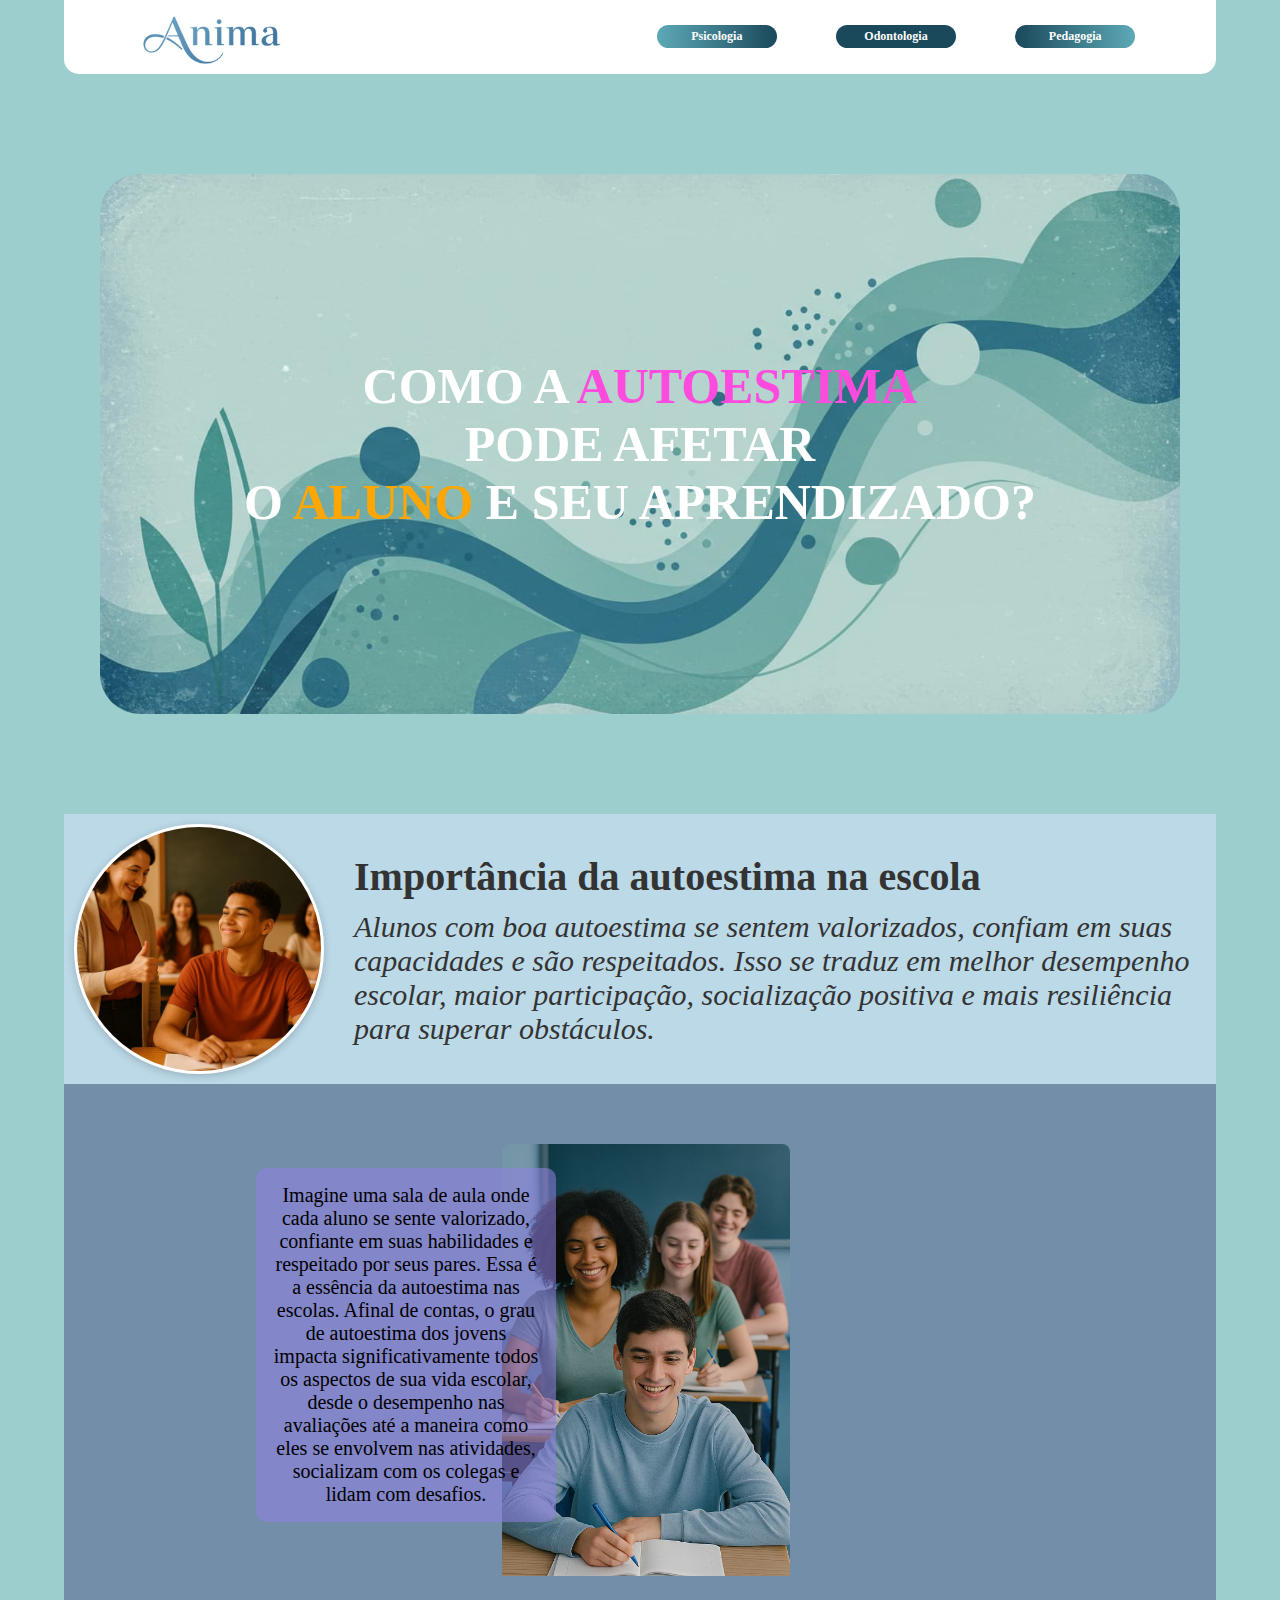
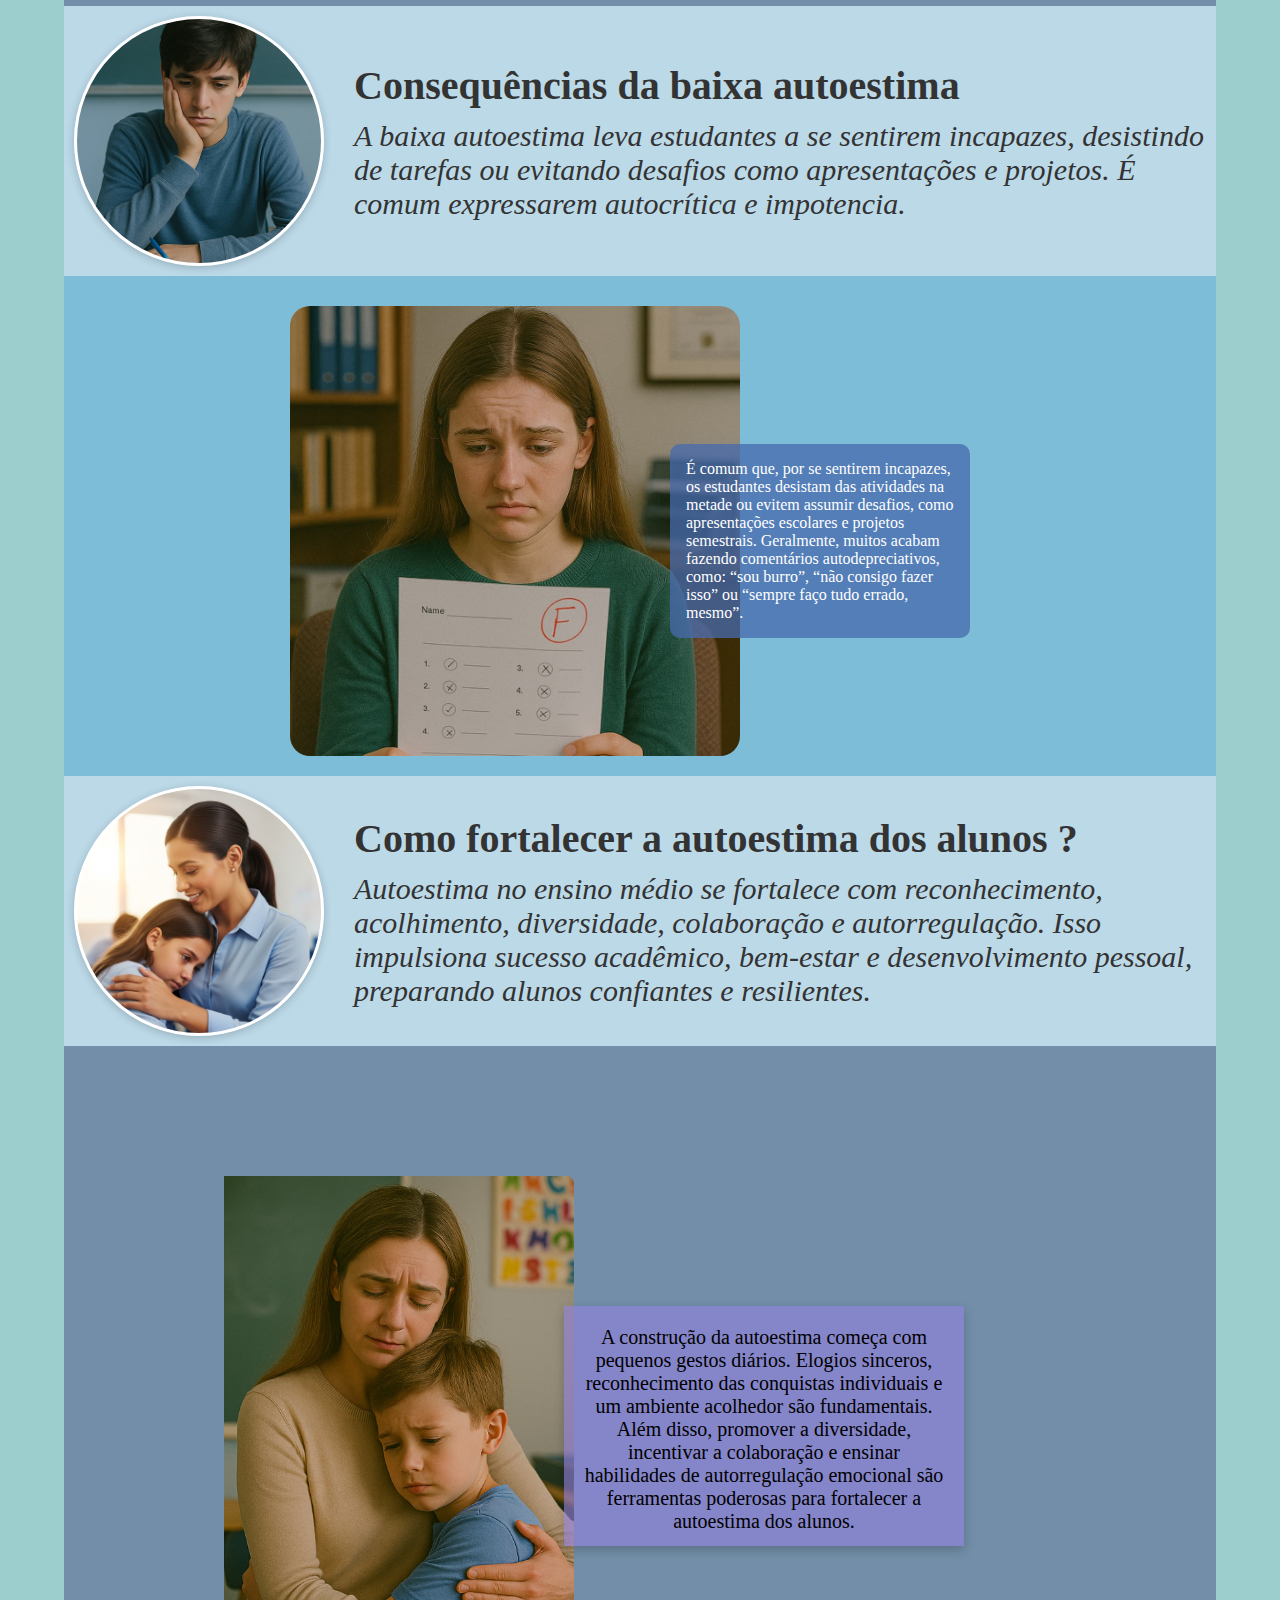
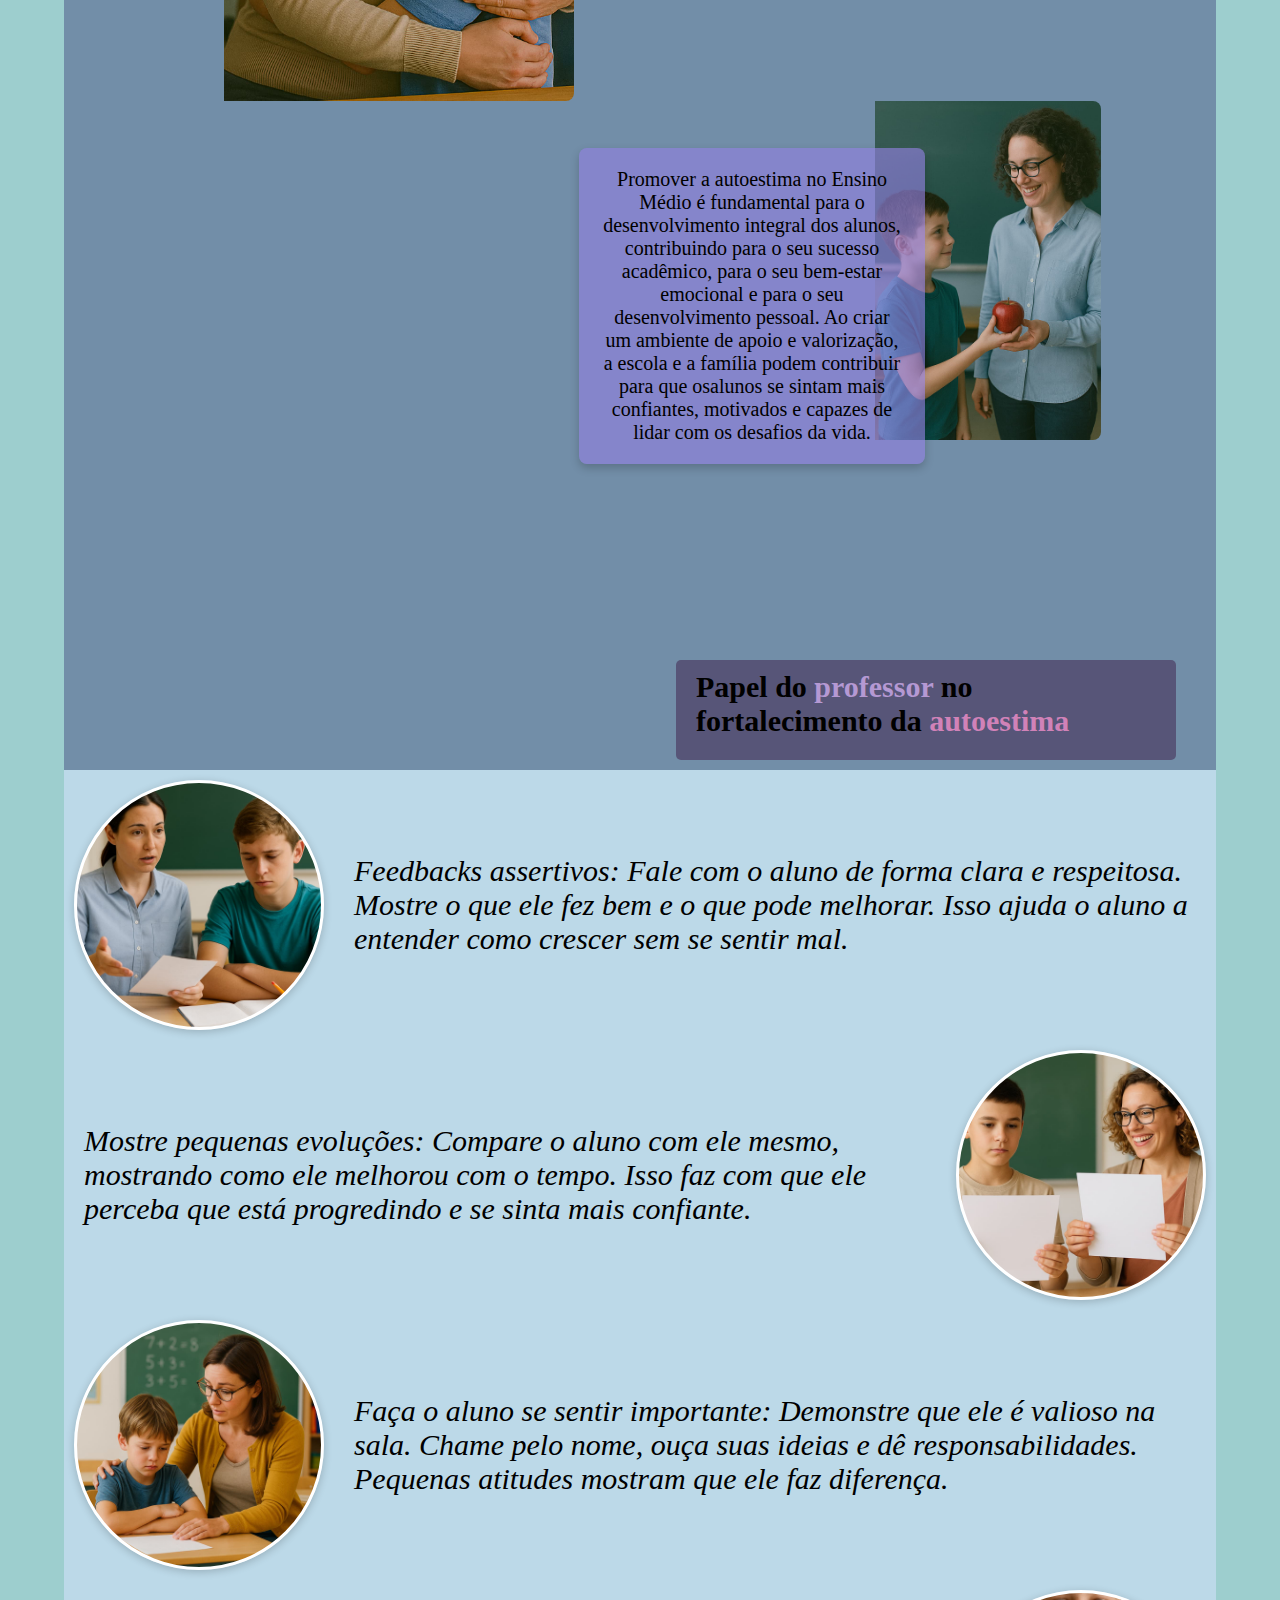
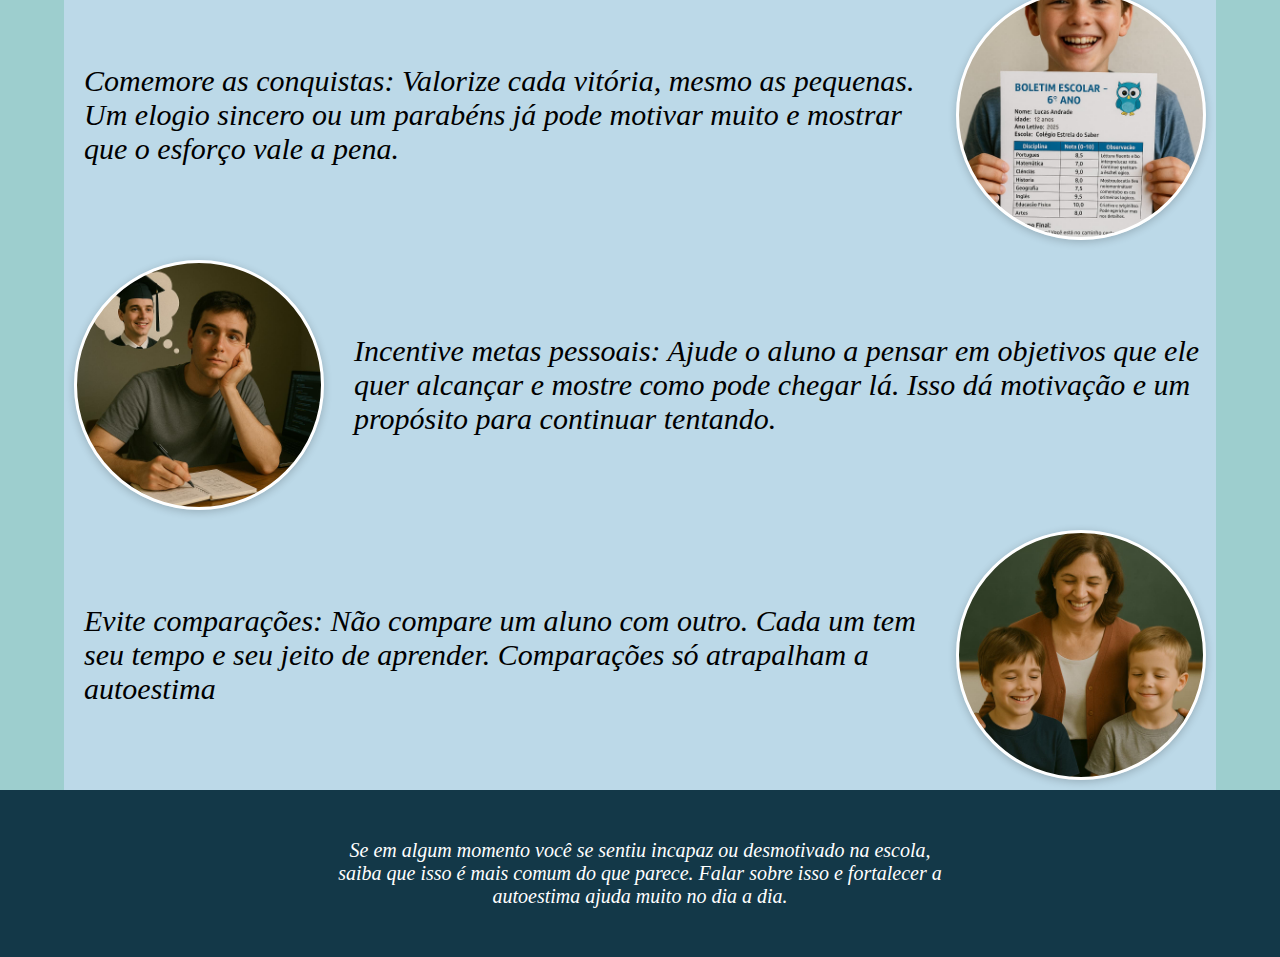
<file: pagina_pedagogia.html>
<!DOCTYPE html>
<html lang="en">

<head>
    <meta charset="UTF-8">
    <meta name="viewport" content="width=device-width, initial-scale=1.0">
    <title>Pedagogia</title>
    <link rel="stylesheet" href="pedagogia.css">
    <link href="https://fonts.googleapis.com/css2?family=Montserrat:ital,wght@0,100..900;1,100..900&display=swap" rel="stylesheet">
    <link rel="icon" href="favicon.ico.png" type="image/png">
    <link rel="stylesheet" href="style_root.css">

</head>

<body>

  <header>
        <nav class="navbar">
            <a href="index.html"><img src="img/anima_logo_1.png" alt="anima_logo"></a>

            <input type="checkbox" id="menu-toggle" class="menu-toggle">
            <label for="menu-toggle" class="hamburger">
                <span></span>
                <span></span>
                <span></span>
            </label>
            
            <ul class="nav-links">
                <li id="b1"><a id="a1" href="pagina_psicologia.html">Psicologia</a></li>
                <li id="b2"><a id="a1" href="odontologia.html">Odontologia</a></li>
                <li id="b3"><a id="a1" href="pagina_pedagogia.html">Pedagogia</a></li>
            </ul>

            <ul class="nav-links-mobile">
                <li><a href="pagina_psicologia.html"><img id="img_menu_mobile" src="img/img_card1.png" alt="img_mobile"></a></li>
                <li><a href="odontologia.html"><img id="img_menu_mobile" src="img/img_card2.png" alt="img_mobile"></a></li>
                <li><a href="pagina_pedagogia.html"><img id="img_menu_mobile" src="img/img_card3.png" alt="img_mobile"></a></li>
            </ul>

        </nav>
    </header>



    <aside class="banner">

        <section class="text-banner">

            <h1>COMO A <span style="color: #FF4ADE;">AUTOESTIMA</span><br>
                PODE AFETAR<br>
                O <span style="color: #FFA600;">ALUNO</span> E SEU APRENDIZADO?
            </h1>

        </section>
    </aside>

    <main class="pedagogia-parte1">

        <div class="eclipse-autoestima"></div>

        <div class="texto1">

            <h2>Importância da autoestima na escola</h2>

            <p>

                <i>Alunos com boa autoestima se sentem valorizados, confiam em suas capacidades e são respeitados. Isso
                    se
                    traduz em melhor desempenho escolar, maior participação, socialização positiva e mais resiliência
                    para
                    superar obstáculos.
                </i>

            </p>

        </div>

    </main>



    <main class="fundo-pedagogia">


        <section class="pedagogia-parte2">


            <section class="texto2">

                Imagine uma sala de aula onde cada aluno se sente valorizado, confiante em suas habilidades e respeitado
                por seus pares. Essa é a essência da autoestima nas escolas.
                Afinal de contas, o grau de autoestima dos jovens impacta significativamente todos os aspectos de sua
                vida escolar, desde o desempenho nas avaliações até a maneira como eles se envolvem nas atividades,
                socializam com os colegas e lidam com desafios.


            </section>


            <section class="imagem1">

                <img class="saladeaula1" src="img_pedagogia/foto2.jpg">

            </section>


        </section>


    </main>


    <main class="pedagogia-parte3">

        <div class="eclipse-autoestima2"></div>


        <div class="texto3">

            <h2>Consequências da baixa autoestima</h2>

            <p>

                <i> A baixa autoestima leva estudantes a se sentirem incapazes, desistindo de tarefas ou evitando
                    desafios
                    como apresentações e projetos. É comum expressarem autocrítica e impotencia.
                </i>

            </p>

        </div>


    </main>

    <!-- PARTE PEDAGOGIAN 2 -->
    <section class="fundo-pedagogia2">


        <section class="pedagogia-parte4">


            <div class="texto4">

                <p>É comum que, por se sentirem incapazes, os estudantes desistam das atividades na metade ou evitem
                    assumir desafios, como apresentações escolares e projetos semestrais.
                    Geralmente, muitos acabam fazendo comentários autodepreciativos, como: “sou burro”, “não consigo
                    fazer
                    isso” ou “sempre faço tudo errado, mesmo”.</p>

            </div>

            <section class="imagem2">

                <img class="saladeaula2" src="img_pedagogia/foto3.jpg">

            </section>

        </section>

    </section>


    <main class="pedagogia-parte5">

        <div class="eclipse-autoestima3"></div>


        <div class="texto5">

            <h2>Como fortalecer a autoestima dos alunos ?</h2>

            <p>
                Autoestima no ensino médio se fortalece com reconhecimento, acolhimento, diversidade, colaboração e
                autorregulação. Isso impulsiona sucesso acadêmico, bem-estar e desenvolvimento pessoal, preparando
                alunos confiantes e resilientes.

            </p>

        </div>


    </main>


    <main class="fundo-pedagogia3">

        <div class="pedagogia-parte6">

            <img src="img_pedagogia/foto7.jpg" alt="abraco" class="abraco">

            <div class="texto6">

                <p>

                    A construção da autoestima começa com pequenos gestos diários. Elogios sinceros,
                    reconhecimento das conquistas individuais e um ambiente acolhedor são fundamentais.
                    Além disso, promover a diversidade, incentivar a colaboração e ensinar habilidades de autorregulação
                    emocional são ferramentas poderosas para fortalecer a autoestima dos alunos.

                </p>

            </div>

        </div>





        <div class="item">

            <img src="img_pedagogia/foto6.jpg" alt="maca" class="maca">

            <div class="texto7">

                <p>

                    Promover a autoestima no Ensino Médio é fundamental para o desenvolvimento integral dos alunos,
                    contribuindo para o seu sucesso acadêmico, para o seu bem-estar emocional e para o seu
                    desenvolvimento pessoal. Ao criar um ambiente de apoio e valorização, a escola e a família podem
                    contribuir para que osalunos se sintam mais confiantes, motivados e capazes de lidar com os desafios
                    da vida.

                </p>

            </div>

        </div>




        <div class="titulomentall">



            <section class="titulo-mental">

                <h2>Papel do <span class="professor">professor</span> no <br> fortalecimento da
                    <span class="autoestima">autoestima</span>
                </h2>
            </section>


        </div>
    </main>


        <div class="fundo1">

            <section class="testeee">

                <div class="eclipse-autoestima4"></div>


                <div class="texto8">


                    <p>
                        Feedbacks assertivos: Fale com o aluno de forma clara e respeitosa. Mostre o que ele fez bem
                        e o
                        que
                        pode melhorar. Isso ajuda o aluno a entender como crescer sem se sentir mal.

                    </p>

                </div>

            </section>

        </div>


        <div class="fundo2">

            <section class="item">

                <div class="eclipse-autoestima5"></div>


                <div class="texto9">



                    <p>
                        Mostre pequenas evoluções: Compare o aluno com ele mesmo, mostrando como ele melhorou com o
                        tempo.
                        Isso
                        faz com que ele perceba que está progredindo e se sinta mais confiante.

                    </p>

                </div>

            </section>

        </div>


        <div class="fundo3">

            <section class="testeee">

                <div class="eclipse-autoestima6"></div>


                <div class="texto10">



                    <p>
                        Faça o aluno se sentir importante: Demonstre que ele é valioso na sala. Chame pelo nome,
                        ouça
                        suas
                        ideias e dê responsabilidades. Pequenas atitudes mostram que ele faz diferença.
                    </p>

                </div>

            </section>

        </div>


        <div class="fundo4">

            <section class="item">

                <div class="eclipse-autoestima7"></div>


                <div class="texto11">



                    <p>
                        Comemore as conquistas: Valorize cada vitória, mesmo as pequenas. Um elogio sincero ou um
                        parabéns
                        já pode motivar muito e mostrar que o esforço vale a pena.

                    </p>

                </div>

            </section>

        </div>

        <div class="fundo5">

            <section class="testeee">

                <div class="eclipse-autoestima8"></div>


                <div class="texto12">



                    <p>

                        Incentive metas pessoais: Ajude o aluno a pensar em objetivos que ele quer alcançar e mostre
                        como
                        pode
                        chegar lá. Isso dá motivação e um propósito para continuar tentando.
                    </p>

                </div>

            </section>

        </div>


        <div class="fundo6">

            <section class="item">

                <div class="eclipse-autoestima9"></div>


                <div class="texto13">



                    <p>
                        Evite comparações: Não compare um aluno com outro. Cada um tem seu tempo e seu jeito de
                        aprender.
                        Comparações só atrapalham a autoestima
                    </p>

                </div>

            </section>

        </div>

    </section>

    <section class="footer">

        <footer>

            Se em algum momento você se sentiu incapaz ou desmotivado na escola,<br>
            saiba que isso é mais comum do que parece. Falar sobre isso e fortalecer a<br>
            autoestima ajuda muito no dia a dia.

        </footer>



</body>

</html>
</file>
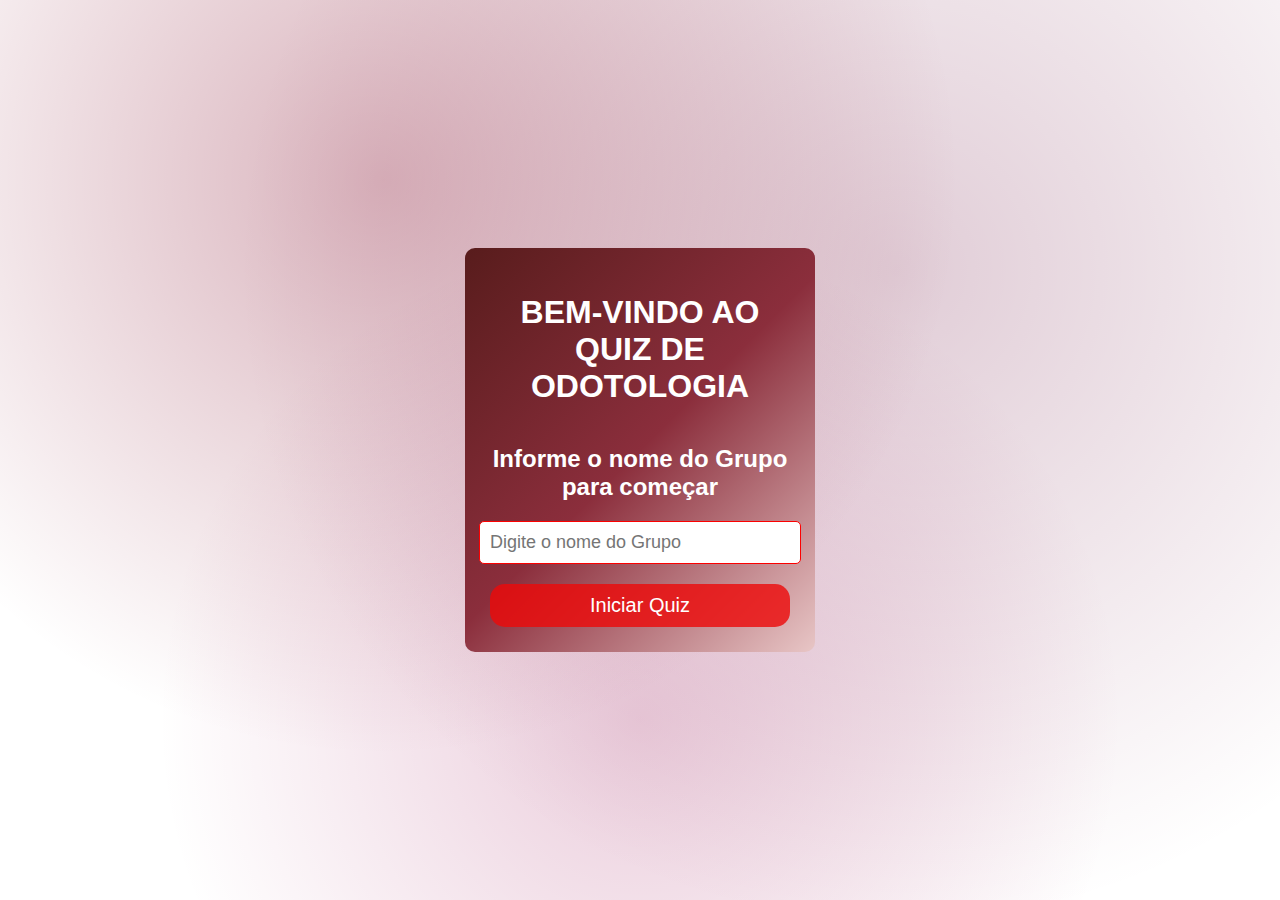
<file: siteQUIZ-main/odnt.html>
<!DOCTYPE html>
<html lang="pt-BR">
<head>
  <meta charset="UTF-8">
  <title>Quiz Odontologia</title>
  <meta name="viewport" content="width=device-width, initial-scale=1.0">
  <link rel="stylesheet" href="odnt.css">
</head>
<body>
  
    <section class="login">

    <h1>BEM-VINDO AO QUIZ DE ODOTOLOGIA</h1>
    <h2>Informe o   nome do Grupo para começar</h2>
    <input type="text" id="username" placeholder="Digite o nome do Grupo">
    <button id="start-quiz" onclick="iniciar()">Iniciar Quiz</button>

  </section>
  
<div class="quiz-container" id="quiz-container">

  <!--PERGUNTA NUMERO 1 -->
  <div class="pergunta visivel" data-resposta="2" data-pontos="100">
    <h1 class="question">Estudos associam a saúde bucal a indicadores emocionais. Por quê?</h1>
    <form>
      <label class="option">
        <div class="questao"> Porque doenças bucais estão relacionadas a distúrbios psicológicos diretos.</div>
      </label>
      <label class="option">
        <div class="questao"> Porque a saúde bucal afeta exclusivamente a digestão e não o emocional.</div>
      </label>
      <label class="option">
        <div class="questao"> Porque alterações na saúde bucal, como halitose ou perda dentária, podem gerar insegurança, isolamento e impactar a autoestima.</div>
      </label>
      <label class="option">
         <div class="questao"> Porque a saúde bucal não influencia o comportamento emocional. </div>
      </label>
    </form>
  </div>

  <!--PERGUNTA NUMERO 2 -->
    <div class="pergunta" data-resposta="1" data-pontos="85">
    <h1 class="question">Qual das opções representa um fator de risco indireto, mas significativo, para o desenvolvimento de cáries dentárias?</h1>
    <form>
      <label class="option">
        <div class="questao"> Baixa frequência na escovação diária</div>
      </label>
      <label class="option">
        <div class="questao"> Redução do fluxo salivar (xerostomia)</div>
      </label>
      <label class="option">
        <div class="questao">Consumo excessivo de alimentos pigmentados</div>
      </label>
      <label class="option">
         <div class="questao"> Uso frequente de fio dental </div>
      </label>
    </form>
  </div>


  <!--PERGUNTA NUMERO 3 -->
    <div class="pergunta" data-resposta="0" data-pontos="115">
    <h1 class="question"> Qual das seguintes opções é uma contraindicação para o clareamento dental?</h1>
    <form>
      <label class="option">
        <div class="questao">Grávidas ou lactantes</div>
      </label>
      <label class="option">
        <div class="questao"> Dentes com restaurações extensas fora da área estética</div>
      </label>
      <label class="option">
        <div class="questao"> Pessoas com sensibilidade dentária temporária</div>
      </label>
      <label class="option">
         <div class="questao"> Indivíduos que consomem café regularmente </div>
      </label>
    </form>
  </div>


  <!--PERGUNTA NUMERO 4 -->
   <div class="pergunta" data-resposta="0" data-pontos="70"> 
    <h1 class="question">Qual das seguintes opções representa uma desvantagem significativa das facetas dentárias de porcelana?</h1>
    <form>
      <label class="option">
        <div class="questao">As facetas dentárias exigem uma manutenção diária mais rigorosa do que os dentes naturais.</div>
      </label>
      <label class="option">
        <div class="questao">O procedimento de aplicação de facetas é geralmente reversível, permitindo o retorno ao estado original do dente.</div>
      </label>
      <label class="option">
        <div class="questao">As facetas tendem a descolorir-se mais rapidamente do que os dentes naturais devido à absorção de pigmentos.</div>
      </label>
      <label class="option">
         <div class="questao">Em muitos casos, é necessária a remoção irreversível de uma pequena quantidade do esmalte dentário original para a colocação das facetas.</div>
      </label>
    </form>
  </div>


  <!--PERGUNTA NUMERO 5 -->
    <div class="pergunta" data-resposta="2" data-pontos="130">
    <h1 class="question">Imagina a cena: o Joãozinho, de 8 anos, estava correndo na pracinha da Coparma, tropeçou e quebrou um dente na quina do escorregador.
Ele começa a chorar de dor e a mãe dele entra em pânico. Onde deve ser o primeiro lugar que ela deve levá-lo pra atendimento gratuito?</h1>
    <form>
      <label class="option">
        <div class="questao">Na farmácia, porque o balconista também faz curativo e sabe de tudo</div>
      </label>
      <label class="option">
        <div class="questao"> No Núcleo do Câncer, porque lá tem dentista atendendo de graça</div>
      </label>
      <label class="option">
        <div class="questao">Na Policlínica Odontológica de Ubá, que atende urgências odontológicas das 7h às 22h</div>
      </label>
      <label class="option">
         <div class="questao">No posto de saúde do bairro, só pra ver se melhora sozinho</div>
      </label>
    </form>
  </div>
    
  </div>
  

<script src="quiz.js"></script>

</body>

</html>
</file>
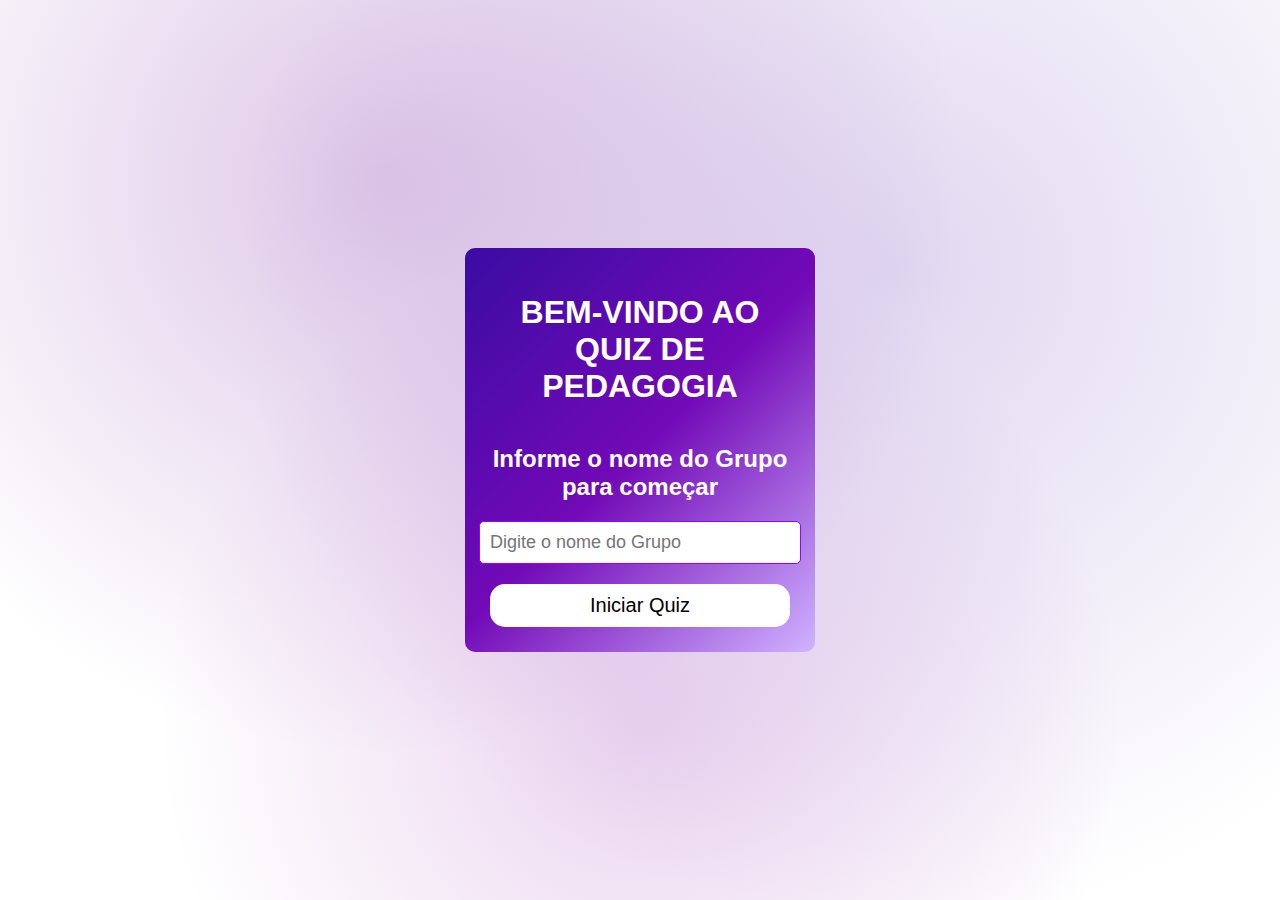
<file: siteQUIZ-main/pedgia.html>
<!DOCTYPE html>
<html lang="pt-BR">

<head>
  <meta charset="UTF-8">
  <title>Quiz Pedagogia</title>
  <meta name="viewport" content="width=device-width, initial-scale=1.0">
  <link rel="stylesheet" href="pedgia.css">
</head>

<body>

    <section class="login">

    <h1>BEM-VINDO AO QUIZ DE PEDAGOGIA</h1>
    <h2>Informe o nome do Grupo para começar</h2>
    <input type="text" id="username" placeholder="Digite o nome do Grupo">
    <button id="start-quiz" onclick="iniciar()">Iniciar Quiz</button>

  </section>
  
  <div class="quiz-container" id="quiz-container">

    <!--PERGUNTA NUMERO 1 -->
    <div class="pergunta visivel" data-resposta="0" data-pontos="100">
      <h1 class="question">Quais são os impactos da autoestima na vida escolar do aluno?</h1>
      <form>
        <label class="option">
          <div class="questao">O aluno sente-se inseguro e não consegue fazer provas.</div>
        </label>
        <label class="option">
          <div class="questao">O aluno tem dificuldade de concentração, o que prejudica seu desempenho escolar.</div>
        </label>
        <label class="option">
          <div class="questao">O aluno desenvolve um bom rendimento, realiza suas tarefas e enfrenta os desafios com
            confiança.</div>
        </label>
        <label class="option">
          <div class="questao">O aluno se sente incapaz e tem dificuldade para concluir suas atividades.</div>
        </label>
      </form>
    </div>

    <!--PERGUNTA NUMERO 2 -->
    <div class="pergunta" data-resposta="2" data-pontos="85">
      <h1 class="question">Quando o professor reconhece o progresso dos alunos, qual é o impacto disso no desempenho e
        motivação deles?</h1>
      <form>
        <label class="option">
          <div class="questao"> Não é necessário que o professor reconheça ou valorize as conquistas dos alunos.</div>
        </label>
        <label class="option">
          <div class="questao">A opinião do professor não tem influência na vida acadêmica dos estudantes.</div>
        </label>
        <label class="option">
          <div class="questao">O reconhecimento do professor aumenta a confiança do aluno e o incentiva a continuar
            evoluindo.</div>
        </label>
        <label class="option">
          <div class="questao">O papel do professor é apenas ensinar o conteúdo, sem se preocupar em valorizar o aluno.
          </div>
        </label>
      </form>
    </div>


    <!--PERGUNTA NUMERO 3 -->
    <div class="pergunta" data-resposta="1" data-pontos="115">
      <h1 class="question">De que forma o professor pode contribuir para o fortalecimento da autoestima dos alunos?</h1>
      <form>
        <label class="option">
          <div class="questao">Agindo com autoritarismo e não permitindo que os alunos expressem suas opiniões.</div>
        </label>
        <label class="option">
          <div class="questao">Estimulando os alunos com palavras de incentivo, reconhecendo seus esforços e comemorando
            suas conquistas.</div>
        </label>
        <label class="option">
          <div class="questao"> Comparando os alunos entre si, fazendo com que alguns se sintam inferiores.</div>
        </label>
        <label class="option">
          <div class="questao">Desmotivando o aluno sempre que ele erra ou tem dificuldades com as tarefas.</div>
        </label>
      </form>
    </div>


    <!--PERGUNTA NUMERO 4 -->
    <div class="pergunta" data-resposta="3" data-pontos="70">
      <h1 class="question">Qual das alternativas melhor representa o impacto das comparações feitas pelo professor entre
        os alunos?</h1>
      <form>
        <label class="option">
          <div class="questao">O aluno continua normalmente, sem que isso cause danos emocionais.</div>
        </label>
        <label class="option">
          <div class="questao">A comparação é irrelevante para o aluno, que simplesmente ignora a opinião do professor.
          </div>
        </label>
        <label class="option">
          <div class="questao">O professor está certo em comparar, pois isso é necessário para que o aluno melhore.
          </div>
        </label>
        <label class="option">
          <div class="questao">A comparação desmotiva o aluno, prejudica seu progresso e afeta sua autoestima.</div>
        </label>
      </form>
    </div>


    <!--PERGUNTA NUMERO 5 -->
    <div class="pergunta" data-resposta="1" data-pontos="130">
      <h1 class="question">De que forma a baixa autoestima pode influenciar no desenvolvimento do aluno?</h1>
      <form>
        <label class="option">
          <div class="questao">Faz com que o aluno seja mais atento e comprometido com os estudos.</div>
        </label>
        <label class="option">
          <div class="questao">Provoca dificuldades de aprendizagem, falta de interesse, desmotivação e baixo rendimento
            escolar.</div>
        </label>
        <label class="option">
          <div class="questao"> Gera um aluno confiante, que resolve seus problemas com facilidade.</div>
        </label>
        <label class="option">
          <div class="questao">Resulta em um desempenho ainda melhor durante as aulas.</div>
        </label>
      </form>
    </div>

  </div>

  <script src="quiz.js"></script>

</body>

</html>
</file>
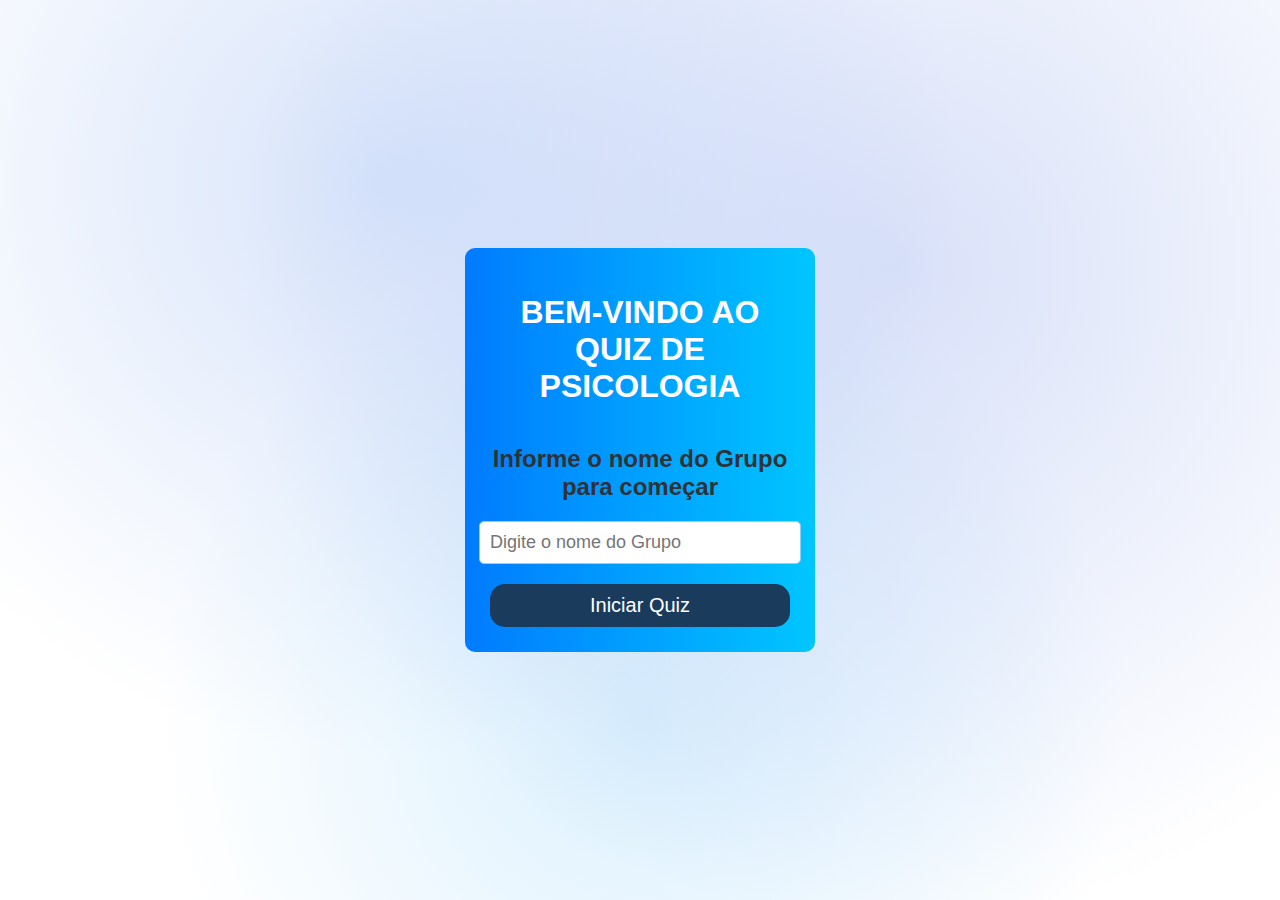
<file: siteQUIZ-main/pscg.html>
<!DOCTYPE html>
<html lang="pt-BR">
<head>
  <meta charset="UTF-8">
  <title>Quiz Psicologia</title>
  <meta name="viewport" content="width=device-width, initial-scale=1.0">
  <link rel="stylesheet" href="pscg.css">
</head>
<body>
<!-- TELA DE LOGIN  -->
  <section class="login">

    <h1>BEM-VINDO AO QUIZ DE PSICOLOGIA</h1>
    <h2>Informe o nome do Grupo para começar</h2>
    <input type="text" id="username" placeholder="Digite o nome do Grupo">
    <button id="start-quiz">Iniciar Quiz</button>

  </section>

  <div class="quiz-container" id="quiz-container">

  <!--PERGUNTA NUMERO 1 -->
  <div class="pergunta" data-resposta="1" data-pontos="100">
    <h1 class="question">Assinale a alternativa que melhor define a relação entre ansiedade e autoestima:</h1>
    <form>
      <label class="option" >
        <div class="questao"> A autoestima elevada causa transtornos de ansiedade.</div>
      </label>
      <label class="option">
        <div class="questao"> A ansiedade, quando excessiva, pode diminuir a autoestima e a autoconfiança.</div>
      </label>
      <label class="option">
        <div class="questao"> A ansiedade fortalece a autoconfiança, melhorando a autoestima.</div>
      </label>
      <label class="option">
         <div class="questao"> Não há relação entre ansiedade e autoestima. </div>
      </label>
    </form>
  </div>

  <!--PERGUNTA NUMERO 2 -->
    <div class="pergunta" data-resposta="2" data-pontos="85">
    <h1 class="question">Quais são os três pilares da autoestima?</h1>
    <form>
      <label class="option">
        <div class="questao"> Autoconfiança, autoajuda e autoimagem.</div>
      </label>
      <label class="option">
        <div class="questao"> Autoconhecimento, autovalorização e autoimagem.</div>
      </label>
      <label class="option">
        <div class="questao">Autoconceito, autoimagem e autoeficácia.</div>
      </label>
      <label class="option">
         <div class="questao"> Autoestima, empatia e autocontrole. </div>
      </label>
    </form>
  </div>


  <!--PERGUNTA NUMERO 3 -->
    <div class="pergunta" data-resposta="3" data-pontos="115">
    <h1 class="question">Um dos sintomas da baixa autoestima relacionada à ansiedade é:</h1>
    <form>
      <label class="option">
        <div class="questao">Realizar várias tarefas ao mesmo tempo com facilidade.</div>
      </label>
      <label class="option">
        <div class="questao"> Evitar comparações com outras pessoas.</div>
      </label>
      <label class="option">
        <div class="questao"> Ter segurança constante em suas decisões. </div>
      </label>
      <label class="option">
         <div class="questao"> Não conseguir dizer “não” e ignorar as próprias vontades. </div>
      </label>
    </form>
  </div>


  <!--PERGUNTA NUMERO 4 -->
    <div class="pergunta" data-resposta="2" data-pontos="70"> 
    <h1 class="question">Qual das alternativas abaixo apresenta um fator que pode causar ansiedade e baixa autoestima em estudantes do Ensino Médio?</h1>
    <form>
      <label class="option">
        <div class="questao"> Prática de meditação diária.</div>
      </label>
      <label class="option">
        <div class="questao"> Incentivo familiar ao estudo.</div>
      </label>
      <label class="option">
        <div class="questao"> Uso excessivo de redes sociais..</div>
      </label>
      <label class="option">
         <div class="questao">Realização de atividades físicas.</div>
      </label>
    </form>
  </div>


  <!--PERGUNTA NUMERO 5 -->
    <div class="pergunta" data-resposta="2" data-pontos="130">
    <h1 class="question">Qual das ações abaixo é recomendada para melhorar a autoestima?</h1>
    <form>
      <label class="option">
        <div class="questao">Evitar reconhecer as próprias conquistas para manter a humildade.</div>
      </label>
      <label class="option">
        <div class="questao"> Ignorar sentimentos negativos e não falar sobre eles.</div>
      </label>
      <label class="option">
        <div class="questao">Ser gentil consigo mesmo e comemorar as próprias conquistas.</div>
      </label>
      <label class="option">
         <div class="questao">Esforçar-se ao máximo para agradar a todos, mesmo que ultrapasse seus limites.  </div>
      </label>
    </form>
  </div>

  </div>

  <script src="quiz.js"></script>

</body>
</html>
</file>
<file: style_root.css>
*{
    padding: 0;
    margin: 0;
    box-sizing: border-box;
}

/* ROOTS - COFIGURAÇÃO GERAL DE ESTILIZAÇÃO DA PÁGINA*/
:root {
    --cor-primaria: #3685B7;
    --cor-secundaria: #5DA9B7;
    --cor-terciaria: #1A495B;
    --cor-complementar: #FFFFFF;
    --cor-texto: #334042;
    --cor-fundo: #9DCECE;
}

:root 
    

/* VIEWPORT - VISÃO GERAL DA PÁGINA */
body{
    display: flex;
    flex-direction: column;
    align-items: center;

    width: 100vw;
    height: 100vh;
    background-color: var(--cor-fundo);
}
</file>
<file: style_index.css>
*{
    margin: 0;
    padding: 0;
    box-sizing: border-box;
}

body {
  overflow-x: hidden;
}

/* HEADER - MENU DE NAVEGAÇÃO */
header{
    display: flex;
    justify-content: space-between;
    flex-direction: row;
    
    width: 90%;
    height: 80px;
    padding-right: 20px;
    background-color: var(--cor-complementar);

    border-bottom-right-radius: 15px;
    border-bottom-left-radius: 15px;
}

header img{
    margin-top: 10px;
    width: 300px;
    
}

.navbar{
    display: flex;
    justify-content: space-between;
    
    width: 100%;
}

.nav-links{
    position: absolute;
    right: 0;
    top: 25px;

    margin-right: 10vw;
}

.nav-links-mobile, .menu-toggle{
    display: none;
}

.nav-links-mobile{
    display: flex;
    flex-direction: column;
}

.nav-links-mobile img{
    display: none;
    width: 50px;
}

header ul{
    display: flex;
    justify-content: space-around;
    align-items: center;
    flex-direction: row;
    
    width: 40%;
    list-style: none;
    gap: clamp(5%, 2vw, 30vw);
}

header #b1, #b2, #b3{
    display: flex;
    justify-content: space-around;
    align-items: center;
    
    width: 120px;
    height: 23px;
    
    border-radius: 20px;
    transition: 0.3s ease-in-out;    
}

#b1{
    background: linear-gradient(to right, var(--cor-secundaria), var(--cor-terciaria));
}

#b2{
    background: var(--cor-terciaria);
}

#b3{
    background: linear-gradient(to left, var(--cor-secundaria), var(--cor-terciaria));
}

header #b1:hover, #b2:hover, #b3:hover{
    transform: scale(1.03);
    box-shadow: 0px 0px 2px var(--cor-terciaria);
}

.nav-links #a1{
    font-family: var(--fonte-botao);
    font-weight: 700;
    font-size: 12px;
    text-align: center;
    
    width: 100%;
    
    color: var(--cor-complementar);
    text-decoration: none;
    
}

/* HERO- PARTE PRIMÁRIA PÁGINA */
main section{
    display: flex;
    flex-direction: column;
    align-items: center;
    
    margin-top: 80px;
}
.hero-text{
    display: flex;
    flex-direction: row;
    justify-content: space-around;
    align-items: center;
    
    width: 80%;
}
main h1{
    color: var(--cor-terciaria);
    font-size: 38px;
    margin-bottom: 40px;
}
main p{
    display: flex;
    flex-direction: row;
    
    width: 70%;
    font-size: 20px;
    
    color: var(--cor-texto);
    
}

main .img_anima{
    max-width: 18%;
    min-width: 200px;
}

/* CARD - PARTE SECUNDARIA DA PÁGINA */
.cards{
    display: flex;
    flex-wrap: wrap;
    flex-direction: row;
    justify-content: space-around;
    
    height: 80%;  
    background-color: var(--cor-secundaria);
}

.card{
    display: flex;
    flex-direction: column;
    align-items: center;
    text-align: center;
    
    width: 24%;
    height: 450px;
    font-size: 12px;
    
    color: var(--cor-complementar);
    border-radius: 10px;
    background: linear-gradient(to top, var(--cor-secundaria), var(--cor-terciaria));

    transition: 0.3s ease-in-out;
    cursor: pointer;
}

/* FOCUS - EFEITO DE FOCO NOS CARDS */
.card:hover{
    transform: scale(1.04);
    box-shadow: 0px 0px 12px var(--cor-terciaria);
    z-index: 1;
}

.cards:hover .card {
  filter: blur(2px);
  opacity: 0.6;
  transform: scale(1);
}


.card p{
    font-size: 16px;
    font-weight: 200;
    margin-top: 20px;
    
    color: var(--cor-complementar);
}

.card h2{
    font-family: var(--fonte-subtitulo);
    font-weight: 400;
    font-size: 25px;
    margin-top: 10px;
    
    color: var(--cor-complementar);
}

.cards:hover .card:hover {
  filter: none;
  opacity: 1;
  transform: scale(1.05);
}

.img_card{
    max-width: 180px;
    border-radius: 20px;
    margin-top: 20px;
}

/* FOTTER - RODAPÉ DA PÁGINA */
footer{
    display: flex;
    align-items: center;
    justify-content: center;

    height: 40px;
    width: 100vw;

    background-color: var(--cor-secundaria);
    
}
footer div{
    display: flex;
    justify-content: center;
    align-items: center;

    width: 90%;
    height: 100%;
    
    border-top-left-radius: 20px;
    border-top-right-radius: 20px;
    
    background-color: var(--cor-terciaria);
    color: var(--cor-complementar);

    font-family: var(--fonte-texto);
    font-weight: 300;
    font-size: 14px;
}

/* RESPONSIVIDADE - MEDIA QUERY */
@media (max-width: 768px){
    .nav-links{
        display: none;
    }

    body{
        width: 100vw;   
    }
    
    header{
        width: 100vw;
        height: 100%;
        
        border-radius: 0px;
        box-shadow: 0 5px 10px #124c6438;
    }
    
    .navbar{
        display: flex;
        align-items: center;
        
        width: 100%;
        height: 100%;
        
    }
    
    header img{
        margin-top: 8px;
        width: 250px;
    }
    /* MENU HAMBURGUER - CONFIG. */
   
    .hamburger span{
        display: block;
        
        width: 25px;
        height: 3px;
        margin: 5px;
        
        border-radius: 5px;
        background-color: #6296BA;
    }
    
    .nav-links-mobile{
        display: none;
        position: absolute;
        right: 0;
        top: 62px;

        width: 70px;
        z-index: 2;
        
        background-color: var(--cor-complementar);
        padding-bottom: 8px;
        border-bottom-left-radius: 50px;
        border-bottom-right-radius: 50px;
        box-shadow: 0 5px 10px #124c6438;

    }
    
    .nav-links-mobile img{
        display: flex;
        width: 50px;
    }
    
    .menu-toggle:checked + .hamburger ~ .nav-links-mobile {
        display: flex;
    }
    
    /* HERO- PARTE PRIMÁRIA PÁGINA */
    main .hero{
        display: flex;
        flex-direction: column;
        align-items: center;
        
        width: 100%;
        margin-top: 50px;
        margin-bottom: 0px;

    }
    .hero h1{
        width: 100%;
        margin-bottom: 25px;
        
        font-size: 25px;
        text-align: center;
    }
    
    .hero-text{
        display: flex;
        flex-direction: column;
        
        width: 100%;
        text-align: center;
        margin-top: 0px;
        margin-bottom: 120px;
    }
    
    .hero p{
        margin-bottom: 100px;
        font-size: 16px;
    }
    
    .img_anima{
        width: 100%;
        scale: 1.5;
        margin-top: 100px;
    }
    
    .cards{
        display: flex;
        flex-wrap: wrap;
        flex-direction: column;
        
        margin-top: 50px;
    }
    
    .card{
        display: flex;
        flex-direction: column;
        justify-content: center;
        align-items: center;
        
        width: 90%;
        box-shadow: 0px 0px 12px var(--cor-terciaria);
        
    }
    
    .cards:hover .card {
        filter: none;
        opacity: 1;
        transform: none;
    }

    .cards:hover .card:hover {
        filter: none;
        opacity: none;
        transform: none;
    }
}
</file>
<file: style_odontologia.css>
/* ========== CSS BASE (DESKTOP) ========== */
*{
    margin: 0;
    padding: 0;
    box-sizing: border-box;
}

body {
  overflow-x: hidden;
}

header{
    display: flex;
    justify-content: space-between;
    flex-direction: row;
    
    width: 90%;
    height: 80px;
    padding-right: 20px;
    background-color: var(--cor-complementar);

    border-bottom-right-radius: 15px;
    border-bottom-left-radius: 15px;
}

header img{
    margin-top: 10px;
    width: 300px;
    
}

.navbar{
    display: flex;
    justify-content: space-between;
    
    width: 100%;
}

.nav-links{
    position: absolute;
    right: 0;
    top: 25px;

    margin-right: 10vw;
}

.nav-links-mobile, .menu-toggle{
    display: none;
}

.nav-links-mobile{
    display: flex;
    flex-direction: column;
}

.nav-links-mobile img{
    display: none;
    width: 50px;
}

/* Estilos para o menu hambúrguer */
.hamburger {
    display: none;
    flex-direction: column;
    cursor: pointer;
    position: absolute;
    top: 25px;
    right: 20px;
    z-index: 1000;
}

.hamburger span {
    width: 25px;
    height: 3px;
    background-color: var(--cor-terciaria);
    margin: 3px 0;
    transition: 0.3s;
    border-radius: 2px;
}

/* Animação do menu hambúrguer quando ativo */
.menu-toggle:checked + .hamburger span:nth-child(1) {
    transform: rotate(-45deg) translate(-5px, 6px);
}

.menu-toggle:checked + .hamburger span:nth-child(2) {
    opacity: 0;
}

.menu-toggle:checked + .hamburger span:nth-child(3) {
    transform: rotate(45deg) translate(-5px, -6px);
}

header ul{
    display: flex;
    justify-content: space-around;
    align-items: center;
    flex-direction: row;
    
    width: 40%;
    list-style: none;
    gap: clamp(5%, 2vw, 30vw);
}

header #b1, #b2, #b3{
    display: flex;
    justify-content: space-around;
    align-items: center;
    
    width: 120px;
    height: 23px;
    
    border-radius: 20px;
    transition: 0.3s ease-in-out;    
}

#b1{
    background: linear-gradient(to right, var(--cor-secundaria), var(--cor-terciaria));
}

#b2{
    background: var(--cor-terciaria);
}

#b3{
    background: linear-gradient(to left, var(--cor-secundaria), var(--cor-terciaria));
}

header #b1:hover, #b2:hover, #b3:hover{
    transform: scale(1.03);
    box-shadow: 0px 0px 2px var(--cor-terciaria);
}

.nav-links #a1{
    font-family: var(--fonte-botao);
    font-weight: 700;
    font-size: 12px;
    text-align: center;
    
    width: 100%;
    
    color: var(--cor-complementar);
    text-decoration: none;
    
}

main{
    display: flex;
    flex-direction: column;
    justify-content: center;
    align-items: center;
    width: 90%;

}

.banner{   
    margin: 0px;
    padding: 100px  ;
    width: 100%;

    align-items: center;
    justify-content: center;
    display: flex;
}
.text-banner{
    display: flex;
    justify-content: center;
    align-items: center;
    text-align: center;

    height: 60VH;
    width: 100%;
    border-radius: 40px;

    background-image: url('img_Odonto/image-banner.png');
    background-size: cover;
    background-repeat: no-repeat;
    background-position: center center;
    transition: transform 1.5s ease;
}
.text-banner:hover{
   transform: scale(1.1);
    
}
h1{

    font-size: 50px;
    color: rgb(255, 255, 255);
}

.container1{
    display: flex;
    justify-content: center;
    align-items: center;
    gap: 30px;
    
    width: 100%;
    margin-top: 100px;
    margin-bottom: 100px;
}

.container1 img{
    width: 100%;
    max-width: 300px;
    height: auto;
    
    border-radius: 100%;
}

.container1 article{
    max-width: 70%;
}

.container1 article h2{
    font-family: var(--fonte-subtitulo);
    font-weight: 400;
    
    font-size: 30px;
    margin-bottom: 20px;
}

.container1 article p{
    font-family: var(--fonte-texto);
    font-weight: 400;
    
    font-size: 16px;
    color: var(--cor-texto);
}
.secao1{
    display: flex;
    flex-direction: column;
    justify-content: center;
    align-items: center;

    width: 100%;
    gap: 100px;

    background: linear-gradient(to top, var(--cor-terciaria), var(--cor-fundo));
    padding: 30px;
}

.secao1 #container2{
    display: flex;
    flex-direction: row;
    justify-content: center;
    align-items: center;

}

.secao1 .div1{
    position: relative;
    left: 70px;

    display: flex;
    flex-direction: column;
    justify-content: center;
    
    
    max-width: 25%;
    min-width: 250px;
    height: 400px;
    padding: 20px;
    
    border-radius: 10px;
    
    background-color: #00BECC;
    
}

.secao1 .div2{
    position: relative;
    left: -70px;
    
    display: flex;
    flex-direction: column;
    justify-content: center;
    
    
    max-width: 25%;
    min-width: 250px;
    height: 400px;
    padding: 20px;
    
    border-radius: 10px;
    
    background-color: #35bbe8;
    
}

.secao1 .div3{
    position: relative;
    left: 13%;    
    bottom: 150px ;

    display: flex;
    flex-direction: column;
    justify-content: center;
    
    
    max-width: 400px;
    min-width: 250px;
    height: 200px;
    padding: 20px;
    
    border-radius: 10px;
    
    background-color: #3491b1;
    
}

.secao1 p, li{
    font-family: "Pangolin", cursive;
    font-weight: 400;
    font-style: normal;
    font-size: 20px;
    
    color: var(--cor-complementar);
}

.secao1 ul{
    padding-left: 17px;
    margin-top: 15px;
    
}

.secao1 #container2 img{
    width: 100%;
    max-width: 500px;
    height: auto;
    
    border-radius: 20px;
    padding: 0;
    
}

.container3{
    display: flex;
    flex-direction: column;
    justify-content: center;
    align-items: center;
    
    width: 100%;
}

.container3 img{
    width: 80%;
    min-width: 270px;
    max-width: 850px;
    
    border-radius: 10px;
}

.container3 #imgArticle3{
    position: relative;
    top: -50px;
    
    max-width: 35%;
    min-width: 450px;
    padding: 20px;
    
    border-radius: 10px;
    
    background-color: #794c4ca6;
}

.container4{
    display: flex;
    justify-content: center;
    align-items: center;
    
    width: 100%;
}

.container4 img{
    width: 49%;
    min-width: 270px;
    max-width: 450px;
    
    border-radius: 10px;
}

.container4 #imgArticle{
    position: relative;
    left: 50px;
    
    max-width: 20%;
    min-width: 250px;
    padding: 20px;
    
    border-radius: 10px;
    
    background-color: #9a6a6aa6;
}

.container4 #imgArticle4{
    position: relative;
    left: 50px;
    bottom: 45px;
    
    max-width: 15%;
    min-width: 200px;
    padding: 20px;

    border-radius: 10px;
    
    background-color: #ff0000a6;    
}

#imgArticle5{
    position: relative;
    top: -100px;
    left: 100px;

    max-width: 25%;
    min-width: 290px;
    padding: 20px;
    
    border-radius: 10px;
    
    background-color: #815858a6;
}

.secao3{
    display: grid;
    grid-template-areas: 
    "caixa1 caixa5"  
    "caixa2 caixa5"
    "caixa3 caixa6"
    "caixa4 caixa6";
    grid-template-columns: 60% auto;
    grid-template-rows: 300px 300px 300px 300px;
    gap: 30px;

    width: 100%;
    padding: 30px;
    background: linear-gradient(to bottom, var(--cor-terciaria), var(--cor-fundo));
    
}

.caixa_de_artigo{
    display: flex;
    flex-direction: column;
    justify-content: center;
    align-items: center;

    width: 100%;
    height: 100%;

    border-radius: 10px;
    
    background-color: #477bac;

}

#container1{
    padding: 50px;
    text-align: center;
    gap: 20px;

    font-family: "Pangolin", cursive;
    font-weight: 400;
    font-style: normal;
    font-size: 20px;
    text-align: center;
    color: var(--cor-complementar);    

    grid-area: caixa1;
}
#container1 img{
    max-width: 60%;
    min-width: 370px;
    padding: 20px;
}

#container2 li{
    text-align: start;
    font-family: "Pangolin", cursive;
    font-weight: 400;
    font-style: normal;
    font-size: 20px;
    color: var(--cor-complementar);  

    grid-area: caixa2;
}

#container2{
    padding: 50px;
    text-align: center;
    gap: 20px;

    font-family: "Pangolin", cursive;
    font-weight: 400;
    font-style: normal;
    font-size: 20px;
    text-align: center;
    color: var(--cor-complementar);  

    grid-area: caixa2;
}
#container2 img{
    max-width: 60%;
    min-width: 370px;
    padding: 20px;
}

#container3 li{
    text-align: start;
    font-family: "Pangolin", cursive;
    font-weight: 400;
    font-style: normal;
    font-size: 20px;
    color: var(--cor-complementar);  

    grid-area: caixa3;
}

#container3{
    padding: 50px;
    text-align: center;
    gap: 20px;

    font-family: "Pangolin", cursive;
    font-weight: 400;
    font-style: normal;
    font-size: 20px;
    text-align: center;
    color: var(--cor-complementar);

    grid-area: caixa3;
}
#container3 img{
    max-width: 60%;
    min-width: 370px;
    padding: 20px;
}

#container4{
    padding: 50px;
    text-align: center;
    gap: 20px;

    font-family: "Pangolin", cursive;
    font-weight: 400;
    font-style: normal;
    font-size: 20px;
    text-align: center;
    color: var(--cor-complementar);

    grid-area: caixa4;
}
#container4 img{
    max-width: 60%;
    min-width: 370px;
    padding: 20px;
}

#container5 li{
    text-align: start;
    font-family: "Pangolin", cursive;
    font-weight: 400;
    font-style: normal;
    font-size: 20px;
    color: var(--cor-complementar);  

    grid-area: caixa5;
}

#container5{
    padding: 50px;
    text-align: center;
    gap: 20px;

    font-family: "Pangolin", cursive;
    font-weight: 400;
    font-style: normal;
    font-size: 20px;
    text-align: center;
    color: var(--cor-complementar);

    grid-area: caixa5;
}
#container5 img{
    max-width: 40%;
    min-width: 160px;
}

#container6 li{
    text-align: start;
    font-family: "Pangolin", cursive;
    font-weight: 400;
    font-style: normal;
    font-size: 20px;
    color: var(--cor-complementar);  

    grid-area: caixa6;
}

#container6{
    padding: 50px;
    text-align: center;
    gap: 20px;

    font-family: "Pangolin", cursive;
    font-weight: 400;
    font-style: normal;
    font-size: 20px;
    text-align: center;
    color: var(--cor-complementar);

    grid-area: caixa6;
}
#container6 img{
    max-width: 40%;
    min-width: 150px;
}

.secao4{
    display: flex;
    flex-direction: column;
    justify-content: center;
    align-items: center;

    width: 100%;

    background: linear-gradient(to top, var(--cor-terciaria), var(--cor-fundo));
    padding: 30px;
}

.secao4 #tipo{
    width: 15%;
    max-width: 100px;
    padding: 10px;
    
    border-radius: 10px;
    
    background-color: #117ca0;
}

.secao4 .cards{
    display: flex;
    justify-content: center;
    align-items: center;

    width: 100%;
    padding: 20px;
    margin-bottom: 50px;
}

.secao4 #card1{
    display: flex;
    flex-direction: column;
    justify-content: center;
    align-items: center;
    
    max-width: 100%;
    padding: 20px;
    
}

.secao4 #card2{
    display: flex;
    flex-direction: column;
    justify-content: center;
    align-items: center;
    
    max-width: 100%;
    padding: 20px;
    
}
.secao4  .img_card1{
    width: 500px;
    max-width: 100%;
    min-width: 200px;
    object-fit: cover; 
    height: auto;
    
    border-radius: 10px;
}
.secao4 .img_card2{
    max-width: 100%;
    width: 500px;
    min-width: 200px;
    object-fit: cover; 
    height: auto;
    
    border-radius: 10px;
}

.secao4 .cards h2{
    position: relative;
    top: 20px;

    font-family: "Pangolin", cursive;
    font-weight: 400;
    font-style: normal;
    font-size: 20px;
    text-align: center;
    color: var(--cor-complementar);
    
    width: 300px;
    padding: 20px;
    
    border-radius: 10px;
    
    background-color: #117ca0;
}

.secao4 #card3 h2{
    margin-bottom: 10px;
    font-family: "Pangolin", cursive;
    font-weight: 400;
    font-style: normal;
    
    color: var(--cor-complementar);
}

.secao4 #card3 {
    display: flex;
    flex-direction: column;
    justify-content: center;
    align-items: center;
    
    width: 100%;
    gap: 20px;
    color: var(--cor-complementar);
}

.secao4 .boxs{
    display: flex;
    flex-direction: column;
    gap: 10px;

    width: 90%;
    padding: 20px;
    padding-left: 50px;
    
    font-family: "Pangolin", cursive;
    font-weight: 400;
    font-style: normal;

    border-radius: 10px;

    background-color: #2da2c9;

}

.secao5{
    display: flex;
    flex-direction: column;
    justify-content: center;
    align-items: center;
    
    width: 100%;
    margin-top: 30px;
    text-align: center;
}

.secao5 section{
    display: flex;
    align-items: center;
    flex-direction: column;

    width: 100%;
    height: 90px;
}

.secao5 h2{
    font-family: "Pangolin", cursive;
    font-weight: 400;
    font-size: 20px;
    
    width: 100%;
    height: 100%;
    padding: 20px;
    padding-top: 33px;

    border-bottom-left-radius: 20px;
    border-bottom-right-radius: 20px;
    
    color: var(--cor-complementar);
    background-color: var(--cor-terciaria);
}

.secao6{
    display: flex;
    flex-direction: column;
    justify-content: center;
    align-items: center;
    
    width: 100%;
    height: auto;
    padding: 30px;
    gap: 150px;
    
    border-top-left-radius: 20px;
    border-top-right-radius: 20px;
    background: linear-gradient(to bottom, var(--cor-terciaria), var(--cor-fundo));
}

.secao6 #titulo{
    display: flex;
    justify-content: center;
    align-items: center;
}

.secao6 h2{
    width: 130px;
    
    margin-bottom: 10px;
    font-family: "Pangolin", cursive;
    font-weight: 400;
    font-style: normal;
    font-size: 30px;
    text-align: center;
    
    color: var(--cor-complementar);
    padding: 10px;
    margin-bottom: 50px;
    
    border-radius: 10px;
    
    background-color: #117ca0;
}

.secao6 h3{
    position: relative;
    left: 240px;
    bottom: 80px;
    
    width: 300px;
    
    margin-bottom: 10px;
    font-family: "Pangolin", cursive;
    font-weight: 400;
    font-style: normal;
    font-size: 20px;
    
    color: black;
    padding: 10px;
    margin-bottom: 50px;
    
    border-radius: 10px;
    
    background-color: #00d0ff;
}

.secao6 section{
    display: flex;
    flex-direction: column;
    justify-content: center;
    
    width: 100%;
    height: 90px;
    padding: 50px;
}

.box_01 img{
    width: 100%;
    max-width: 300px;
    height: auto;
    
    border-radius: 10px;
}

.secao6 .box_02{
    display: flex;
    flex-direction: column;
    justify-content: start;
    align-items: start;
    
    width: 100%;
    height: 100%;
    gap: 20px;
}

.box_02 h2{
    width: 100%;
    
    font-family: "Pangolin", cursive;
    font-weight: 400;
    font-style: normal;
    font-size: 20px;
    text-align: center;
    
    padding: 10px;
    margin: 0px;
    
    border-radius: 10px;
    
    color: black;
    background-color: #71d1f0;

}

.box_02 ul{
    display: flex;
    flex-direction: row;
    justify-content: space-evenly;
    width: 100%;
    
    font-family: "Pangolin", cursive;
    font-weight: 400;
    font-style: normal;
    font-size: 20px;
    text-align: start;
    
    padding: 10px;
    padding-left: 50px;
    
    border-radius: 10px;
    
    color: black;
    background-color: #71d1f0;
}

.secao7{
    width: 100%;
    height: auto;
    padding: 30px;
    gap: 150px;
    
    background: linear-gradient(to top, var(--cor-terciaria), var(--cor-fundo));   
}

.box_03{
    display: flex;
    flex-direction: column;
    justify-content: center;
    align-items: center;
    
    width: 100%;
    
}

.box_03 h2{
    width: 30%;
    
    font-family: "Pangolin", cursive;
    font-weight: 400;
    font-style: normal;
    font-size: 20px;
    text-align: center;
    
    color: var(--cor-complementar);
    padding: 10px;
    margin-bottom: 50px;
    
    border-radius: 10px;
    
    color: black;
    background-color: #71d1f0;
    
}

.box_03 img{
    max-width: 25%;
    min-width: 250px;
    height: auto;
    
    border-radius: 10px;
}

.box_03 div{
    display: flex;
    justify-content: center;
    align-items: center;
    gap: 5%;
    
}

.box_03 .textos{
    display: flex;
    justify-content: center;
    align-items: center;
    gap: 5%;
    
    max-width: 100%;
    min-width: 250px;
    
}

.textos article{
    display: flex;
    align-items: center;
    
    font-family: "Pangolin", cursive;
    font-weight: 400;
    font-style: normal;
    font-size: 16px;
    text-align: center;
    
    max-width: 25%;
    min-width: 250px;
    height: 120px;
    
    margin-top: 30px;
    margin-bottom: 30px;
    padding: 10px;
    
    border-radius: 10px;
    
    color: black;
    background-color: #71d1f0;
}

/* ========== MEDIA QUERIES ========== */

/* ========== TABLET (768px e abaixo) ========== */
@media screen and (max-width: 768px) {
    
    /* HEADER RESPONSIVO */
    header {
        width: 95%;
        height: 70px;
        padding-right: 10px;
    }
    
    header img {
        width: 200px;
        margin-top: 15px;
    }
    
    /* Mostrar menu hambúrguer */
    .hamburger {
        display: flex;
    }
    
    /* Esconder menu desktop */
    .nav-links {
        display: none;
    }
    
    /* Mostrar menu mobile quando ativo */
    .menu-toggle:checked ~ .nav-links-mobile {
        display: flex;
        position: absolute;
        top: 70px;
        right: 0;
        background-color: var(--cor-complementar);
        width: 100%;
        padding: 20px;
        border-radius: 0 0 15px 15px;
        box-shadow: 0 4px 6px rgba(0,0,0,0.1);
        z-index: 999;
    }
    
    .nav-links-mobile {
        display: none;
        flex-direction: column;
        gap: 15px;
    }
    
    .nav-links-mobile img {
        display: block;
        width: 40px;
        height: 40px;
    }
    
    /* MAIN CONTENT */
    main {
        width: 95%;
    }
    
    /* BANNER */
    .banner {
        padding: 50px 20px;
    }
    
    .text-banner {
        height: 40vh;
        border-radius: 20px;
    }
    
    .text-banner:hover {
        transform: scale(1.05);
    }
    
    h1 {
        font-size: 32px;
    }
    
    /* CONTAINER1 */
    .container1 {
        flex-direction: column;
        gap: 20px;
        margin-top: 50px;
        margin-bottom: 50px;
    }
    
    .container1 article {
        max-width: 100%;
    }
    
    .container1 article h2 {
        font-size: 24px;
    }
    
    .container1 article p {
        font-size: 14px;
    }
    
    /* SEÇÃO 1 */
    .secao1 {
        gap: 50px;
        padding: 20px;
    }
    
    .secao1 #container2 {
        flex-direction: column;
        gap: 20px;
    }
    
    .secao1 .div1, .secao1 .div2 {
        position: static;
        left: 0;
        max-width: 100%;
        min-width: 280px;
        height: 300px;
    }
    
    .secao1 .div3 {
        position: static;
        left: 0;
        bottom: 0;
        max-width: 100%;
        min-width: 280px;
        height: 150px;
    }
    
    .secao1 p, li {
        font-size: 16px;
    }
    
    /* SEÇÃO 3 - GRID RESPONSIVO */
    .secao3 {
        grid-template-areas: 
        "caixa1"
        "caixa2"
        "caixa3"
        "caixa4"
        "caixa5"
        "caixa6";
        grid-template-columns: 1fr;
        grid-template-rows: repeat(6, auto);
        gap: 20px;
        padding: 20px;
    }
    
    #container1 img, #container2 img, #container3 img, #container4 img {
        min-width: 250px;
        max-width: 80%;
    }
    
    #container1, #container2, #container3, #container4, #container5, #container6 {
        padding: 30px;
        font-size: 16px;
    }
    
    /* SEÇÃO 4 */
    .secao4 .cards {
        flex-direction: column;
        gap: 30px;
    }
    
    .secao4 .cards h2 {
        width: 250px;
        font-size: 18px;
    }
    
    .secao4 #tipo {
        width: 25%;
        max-width: 120px;
    }
    
    /* SEÇÃO 6 */
    .secao6 {
        gap: 50px;
        padding: 20px;
    }
    
    .secao6 h2 {
        width: 200px;
        font-size: 24px;
    }
    
    .secao6 h3 {
        position: static;
        left: 0;
        bottom: 0;
        width: 100%;
        margin-bottom: 20px;
    }
    
    .box_02 ul {
        flex-direction: column;
        gap: 10px;
        padding-left: 20px;
    }
    
    /* SEÇÃO 7 */
    .box_03 h2 {
        width: 60%;
        min-width: 200px;
    }
    
    .box_03 .textos {
        flex-direction: column;
        gap: 20px;
    }
    
    .textos article {
        max-width: 100%;
        min-width: 280px;
        height: auto;
        padding: 15px;
    }
}

/* ========== MOBILE (480px e abaixo) ========== */
@media screen and (max-width: 480px) {
    
    /* HEADER MOBILE */
    header {
        width: 100%;
        height: 60px;
        border-radius: 0 0 10px 10px;
    }
    
    header img {
        width: 150px;
        margin-top: 10px;
    }
    
    .hamburger {
        top: 20px;
        right: 15px;
    }
    
    .menu-toggle:checked ~ .nav-links-mobile {
        top: 60px;
        padding: 15px;
    }
    
    /* MAIN MOBILE */
    main {
        width: 100%;
    }
    
    /* BANNER MOBILE */
    .banner {
        padding: 30px 15px;
    }
    
    .text-banner {
        height: 35vh;
        border-radius: 15px;
    }
    
    h1 {
        font-size: 24px;
        padding: 0 10px;
    }
    
    /* CONTAINER1 MOBILE */
    .container1 {
        margin-top: 30px;
        margin-bottom: 30px;
        padding: 0 15px;
    }
    
    .container1 img {
        max-width: 200px;
    }
    
    .container1 article h2 {
        font-size: 20px;
        margin-bottom: 15px;
    }
    
    .container1 article p {
        font-size: 13px;
        line-height: 1.5;
    }
    
    /* SEÇÃO 1 MOBILE */
    .secao1 {
        gap: 30px;
        padding: 15px;
    }
    
    .secao1 .div1, .secao1 .div2, .secao1 .div3 {
        min-width: 250px;
        padding: 15px;
    }
    
    .secao1 .div1, .secao1 .div2 {
        height: 250px;
    }
    
    .secao1 .div3 {
        height: 120px;
    }
    
    .secao1 p, li {
        font-size: 14px;
    }
    
    /* SEÇÃO 3 MOBILE */
    .secao3 {
        gap: 15px;
        padding: 15px;
    }
    
    #container1, #container2, #container3, #container4, #container5, #container6 {
        padding: 20px;
        font-size: 14px;
    }
    
    #container1 img, #container2 img, #container3 img, #container4 img {
        min-width: 200px;
        max-width: 90%;
        padding: 10px;
    }
    
    #container5 img, #container6 img {
        min-width: 120px;
        max-width: 60%;
    }
    
    /* SEÇÃO 4 MOBILE */
    .secao4 {
        padding: 15px;
    }
    
    .secao4 .cards {
        padding: 10px;
        margin-bottom: 30px;
    }
    
    .secao4 .cards h2 {
        width: 200px;
        font-size: 16px;
        padding: 15px;
    }
    
    .secao4 #tipo {
        width: 30%;
        max-width: 100px;
    }
    
    .secao4 .boxs {
        padding: 15px;
        padding-left: 25px;
    }
    
    /* SEÇÃO 5 MOBILE */
    .secao5 h2 {
        font-size: 16px;
        padding: 15px;
        padding-top: 25px;
    }
    
    /* SEÇÃO 6 MOBILE */
    .secao6 {
        gap: 30px;
        padding: 15px;
    }
    
    .secao6 h2 {
        width: 250px;
        font-size: 20px;
        padding: 8px;
        margin-bottom: 30px;
    }
    
    .secao6 section {
        padding: 30px;
    }
    
    .box_01 img {
        max-width: 250px;
    }
    
    .box_02 h2 {
        font-size: 16px;
        padding: 8px;
    }
    
    .box_02 ul {
        font-size: 14px;
        padding: 8px;
        padding-left: 15px;
    }
    
    /* SEÇÃO 7 MOBILE */
    .secao7 {
        padding: 15px;
    }
    
    .box_03 h2 {
        width: 80%;
        min-width: 180px;
        font-size: 16px;
        padding: 8px;
        margin-bottom: 30px;
    }
    
    .box_03 img {
        min-width: 200px;
        max-width: 80%;
    }
    
    .textos article {
        min-width: 250px;
        height: auto;
        padding: 12px;
        font-size: 14px;
        margin-top: 20px;
        margin-bottom: 20px;
    }
    
    /* CONTAINERS POSICIONADOS */
    .container3 #imgArticle3 {
        position: static;
        top: 0;
        max-width: 90%;
        min-width: 280px;
        margin-top: 20px;
    }
    
    .container4 #imgArticle, .container4 #imgArticle4 {
        position: static;
        left: 0;
        bottom: 0;
        max-width: 90%;
        min-width: 200px;
        margin-top: 20px;
    }
    
    #imgArticle5 {
        position: static;
        top: 0;
        left: 0;
        max-width: 90%;
        min-width: 250px;
        margin-top: 20px;
    }
}

/* ========== MOBILE PEQUENO (320px e abaixo) ========== */
@media screen and (max-width: 320px) {
    
    header img {
        width: 120px;
    }
    
    h1 {
        font-size: 20px;
    }
    
    .container1 img {
        max-width: 150px;
    }
    
    .container1 article h2 {
        font-size: 18px;
    }
    
    .container1 article p {
        font-size: 12px;
    }
    
    .secao1 .div1, .secao1 .div2, .secao1 .div3 {
        min-width: 200px;
        padding: 12px;
    }
    
    .secao1 p, li {
        font-size: 13px;
    }
    
    #container1, #container2, #container3, #container4, #container5, #container6 {
        padding: 15px;
        font-size: 13px;
    }
    
    .secao4 .cards h2 {
        width: 180px;
        font-size: 14px;
    }
    
    .secao6 h2 {
        width: 200px;
        font-size: 18px;
    }
    
    .box_03 h2 {
        width: 90%;
        min-width: 160px;
        font-size: 14px;
    }
    
    .textos article {
        min-width: 200px;
        font-size: 13px;
        padding: 10px;
    }
}
</file>
<file: style_mobile.css>
/* CSS Responsivo para Mobile - Ânima Odontologia */

/* Media Query para dispositivos móveis (até 768px) */
@media screen and (max-width: 768px) {
    /* Ajustes gerais */
    body {
        overflow-x: hidden;
        width: 100%;
    }

    main {
        width: 100%;
    }

    /* Ajustes do cabeçalho e navegação */
    header {
        width: 100%;
        height: auto;
        padding: 10px;
        border-radius: 0;
    }

    header img {
        width: 200px;
        margin-top: 5px;
    }

    .navbar {
        position: relative;
        padding: 0 10px;
    }

    /* Esconder links de navegação desktop */
    .nav-links {
        display: none;
    }

    /* Exibir menu hambúrguer */
    .hamburger {
        display: flex;
        flex-direction: column;
        justify-content: space-between;
        width: 30px;
        height: 22px;
        cursor: pointer;
        z-index: 100;
        position: absolute;
        right: 20px;
        top: 20px;
    }

    .hamburger span {
        display: block;
        height: 3px;
        width: 100%;
        background-color: var(--cor-terciaria);
        border-radius: 3px;
        transition: all 0.3s ease;
    }

    /* Estilo para o menu mobile quando ativado */
    .menu-toggle {
        display: none;
    }

    .menu-toggle:checked ~ .nav-links-mobile {
        display: flex;
        flex-direction: column;
        position: absolute;
        top: 80px;
        left: 0;
        width: 100%;
        background-color: var(--cor-complementar);
        z-index: 99;
        padding: 20px 0;
        box-shadow: 0 5px 10px rgba(0, 0, 0, 0.2);
        border-bottom-left-radius: 15px;
        border-bottom-right-radius: 15px;
    }

    .nav-links-mobile {
        display: none;
        align-items: center;
        gap: 20px;
        padding: 0;
        margin: 0;
        list-style: none;
    }

    .menu-toggle:checked ~ .hamburger span:nth-child(1) {
        transform: translateY(9px) rotate(45deg);
    }

    .menu-toggle:checked ~ .hamburger span:nth-child(2) {
        opacity: 0;
    }

    .menu-toggle:checked ~ .hamburger span:nth-child(3) {
        transform: translateY(-9px) rotate(-45deg);
    }

    .nav-links-mobile li {
        width: 100%;
        text-align: center;
    }

    .nav-links-mobile img {
        display: block;
        width: 80px;
        margin: 0 auto;
    }

    /* Ajustes da seção hero */
    .hero {
        margin-top: 50px;
        padding: 20px;
    }

    .hero img {
        width: 100%;
    }

    /* Ajustes dos containers */
    .container1 {
        flex-direction: column;
        margin-top: 50px;
        margin-bottom: 50px;
        padding: 0 15px;
    }

    .container1 img {
        max-width: 200px;
    }

    .container1 article {
        max-width: 100%;
        text-align: center;
    }

    .container1 article h2 {
        font-size: 24px;
    }

    /* Ajustes da seção 1 */
    .secao1 {
        padding-top: 50px;
    }

    .secao1 #container2 .div1{
        height: auto;
    }

    .secao1 #container2 li{
        font-size: 16px;
    }

    .secao1 #container2{
        display: flex;
        flex-direction: column;
        align-items: center;
        justify-content: center;
        
        width: 100%;
        gap: 20px;
    }
    
    .secao1 .div3{
        left: 0;
        bottom: 80px;
        
        max-width: 70%;
        height: 300px;
    }
    
    .secao1 #container2 div{
        display: flex;
        flex-direction: column;
        
        max-width: 70%;
        height: auto;
        left: 0;
    }

    .container3 img {
        width: 90%;
    }

    .container3 #imgArticle3 {
        position: static;
        width: 90%;
        min-width: auto;
        max-width: none;
        margin: 20px auto;
        top: 0;
    }

    .container4 {
        flex-direction: column;
    }

    .container4 img {
        width: 90%;
        margin-bottom: 20px;
    }

    .container4 #imgArticle4 {
        position: static;
        width: 90%;
        min-width: auto;
        max-width: none;
        margin: 0 auto;
        left: 0;
        bottom: 0;
    }

    #imgArticle5 {
        position: static;
        width: 90%;
        min-width: auto;
        max-width: none;
        margin: 20px auto;
        left: 0;
        top: 0;
    }

    /* Ajustes da seção 3 (grid) */
    .secao3 {
        display: flex;
        flex-direction: column;
        gap: 20px;
        padding: 15px;
    }

    .caixa_de_artigo {
        width: 100%;
    }


    .caixa_de_artigo img {
        max-width: 90% !important;
        min-width: auto !important;
        padding: 10px !important;
    }

    /* Ajustes da seção 4 */
    .secao4 {
        padding: 15px;
    }

    .secao4 #tipo {
        width: 30%;
    }

    .secao4 .cards {
        flex-direction: column;
        padding: 10px;
    }

    .secao4 #card1,
    .secao4 #card2 {
        padding: 10px;
    }

    .secao4 #card1 #img_card1,
    .secao4 #card2 #img_card2 {
        width: 100%;
    }

    .secao4 #card1 h2,
    .secao4 #card2 h2{
        position: static;
        width: 90%;
        max-width: none;
        margin: 0 auto 20px;
    }

    .secao4 .boxs {
        width: 100%;
        padding: 15px;
    }

    .secao4 ul{
        padding-left: 20px;
    }

    /* Ajustes da seção 5 */
    .secao5 h2 {
        font-size: 18px;
        padding: 15px;
        padding-top: 25px;
    }

    /* Ajustes da seção 6 */
    .secao6 {
        gap: 50px;
        padding: 15px;
    }

    .secao6 section ul {
        padding-left: 25px;
    }

    .secao6 h3 {
        position: static;
        width: 90%;
        margin: 20px auto 20px;
        left: 0;
        bottom: 0;
        text-align: center;
    }

    .secao6 section {
        padding: 15px;
        height: auto;
    }

    .box_01 {
        margin-bottom: 30px;
    }

    .box_01 img {
        max-width: 100%;
    }

    .box_02 ul {
        flex-direction: column;
        padding: 15px;
    }

    /* Ajustes da seção 7 */
    .secao7 {
        padding: 15px;
    }

    .box_03 h2 {
        width: 80%;
    }

    .box_03 div {
        flex-direction: column;
        gap: 50px;
    }

    .box_03 img {
        max-width: 90%;
        min-width: auto;
        margin-bottom: 15px;
    }

    .box_03 .textos {
        flex-direction: column;
        gap: 20px;
    }

    .textos article {
        max-width: 90%;
        min-width: auto;
        height: auto;
    }

    /* Ajustes da seção 8 */
    .secao8 {
        padding: 15px;
        gap: 50px;
    }

    .secao8 #container1 {
        flex-direction: column;
        gap: 30px;
    }

    #caixa1 img {
        min-width: auto;
        max-width: 100%;
    }

    #caixa1 h2 {
        position: static;
        width: 90%;
        margin: 15px auto;
    }

    #caixa2, #caixa3 {
        padding: 15px;
        width: 80%;
    }

    .secao8 #caixa3{
        position: relative;
        left: 18vw;
        
        /* border:  solid 1px red; */
    }

    #caixa2 article, #caixa3 article {
        font-size: 16px;
        margin-bottom: 15px;
    }

    /* Ajustes da seção 9 */
    .secao9 div{
        display: flex;
        flex-direction: column;
        align-items: center;

        margin: 0;
        text-align: center;
    }

    .secao9 div li{
        list-style: none;
    }

    .secao10 .cards{
        display: flex;
        flex-direction: column;
    }
}

/* Media Query para dispositivos muito pequenos (até 480px) */
@media screen and (max-width: 480px) {
    header img {
        width: 150px;
    }

    .hamburger {
        top: 15px;
    }

    .container1 article h2 {
        font-size: 20px;
    }

    .container1 article p {
        font-size: 14px;
    }

    .secao5 h2 {
        font-size: 16px;
    }

    .secao6 h2,
    .box_03 h2,
    #caixa1 h2 {
        font-size: 18px;
    }

    .secao4 #card3 h2,
    .secao6 h3 {
        font-size: 16px;
    }

    .box_02 ul,
    .textos article {
        font-size: 14px;
    }

    /* Corrigir problemas de imagens em telas muito pequenas */
    .secao3 .caixa_de_artigo img {
        max-width: 100% !important;
    }

    /* Ajustes adicionais para melhorar a visualização em telas muito pequenas */
    .secao4 #tipo {
        width: 40%;
    }

    .secao4 #card3 {
        padding: 10px;
    }

    .secao4 .boxs {
        padding: 10px;
    }

    .secao4 .boxs h2 {
        font-size: 16px;
    }

    .secao4 .boxs ul li {
        font-size: 14px;
    }
}

/* Correções para imagens com caminhos absolutos */
@media screen and (max-width: 768px) {
    .secao3 img[src^="/"],
    .secao4 img[src^="/"],
    .secao6 img[src^="/"],
    .secao7 img[src^="/"],
    .secao8 img[src^="/"] {
        max-width: 90%;
        margin: 0 auto;
    }
}
</file>
<file: pedagogia.css>
/* ========== CSS BASE (DESKTOP) ========== */
body {
    overflow-x: hidden;
    width: 100vw;
}

.banner {
    margin: 0px;
    padding: 100px;
    width: 100%;
    align-items: center;
    justify-content: center;
    display: flex;
}

.text-banner {
    display: flex;
    justify-content: center;
    align-items: center;
    text-align: center;
    height: 60VH;
    width: 100%;
    border-radius: 40px;
    background-image: url('img_pedagogia/Image_fx_12.jpg');
    background-size: cover;
    background-repeat: no-repeat;
    background-position: center center;
    transition: transform 1.5s ease;
}

.text-banner:hover {
    transform: scale(1.1);
}

h1 {
    font-size: 50px;
    color: rgb(255, 255, 255);
}

/* ========== HEADER ========== */
header{
    display: flex;
    justify-content: space-between;
    flex-direction: row;
    width: 90%;
    height: 80px;
    padding-right: 20px;
    background-color: var(--cor-complementar);
    border-bottom-right-radius: 15px;
    border-bottom-left-radius: 15px;
}

header img{
    margin-top: 10px;
    width: 300px;
}

.navbar{
    display: flex;
    justify-content: space-between;
    width: 100%;
}

.nav-links{
    position: absolute;
    right: 0;
    top: 25px;
    margin-right: 10vw;
}

.nav-links-mobile, .menu-toggle{
    display: none;
}

.nav-links-mobile{
    display: flex;
    flex-direction: column;
}

.nav-links-mobile img{
    display: none;
    width: 50px;
}

/* Estilos para o menu hambúrguer */
.hamburger {
    display: none;
    flex-direction: column;
    cursor: pointer;
    position: absolute;
    top: 25px;
    right: 20px;
    z-index: 1000;
}

.hamburger span {
    width: 25px;
    height: 3px;
    background-color: var(--cor-terciaria);
    margin: 3px 0;
    transition: 0.3s;
    border-radius: 2px;
}

/* Animação do menu hambúrguer quando ativo */
.menu-toggle:checked + .hamburger span:nth-child(1) {
    transform: rotate(-45deg) translate(-5px, 6px);
}

.menu-toggle:checked + .hamburger span:nth-child(2) {
    opacity: 0;
}

.menu-toggle:checked + .hamburger span:nth-child(3) {
    transform: rotate(45deg) translate(-5px, -6px);
}

header ul{
    display: flex;
    justify-content: space-around;
    align-items: center;
    flex-direction: row;
    width: 40%;
    list-style: none;
    gap: clamp(5%, 2vw, 30vw);
}

header #b1, #b2, #b3{
    display: flex;
    justify-content: space-around;
    align-items: center;
    width: 120px;
    height: 23px;
    border-radius: 20px;
    transition: 0.3s ease-in-out;    
}

#b1{
    background: linear-gradient(to right, var(--cor-secundaria), var(--cor-terciaria));
}

#b2{
    background: var(--cor-terciaria);
}

#b3{
    background: linear-gradient(to left, var(--cor-secundaria), var(--cor-terciaria));
}

header #b1:hover, #b2:hover, #b3:hover{
    transform: scale(1.03);
    box-shadow: 0px 0px 2px var(--cor-terciaria);
}

.nav-links #a1{
    font-family: var(--fonte-botao);
    font-weight: 700;
    font-size: 12px;
    text-align: center;
    width: 100%;
    color: var(--cor-complementar);
    text-decoration: none;
}

/* ========== SEÇÕES PEDAGOGIA ========== */
.pedagogia-parte1 {
    width: 90%;
    display: flex;
    justify-content: center;
    align-items: center;
    background-color: #BCD9E8;
    margin: 0px;
    padding: 0px;
    height: 40vh;
}

.eclipse-autoestima {
    width: 250px;
    height: 250px;
    border-radius: 50%;
    background-image: url('img_pedagogia/foto1.jpg');
    background-size: cover;
    background-position: center;
    border: 3px solid #fff;
    box-shadow: 0 2px 8px rgba(0, 0, 0, 0.2);
    margin: 10px;
}

.texto1 {
    flex: 2;
    padding-left: 20px;
}

.texto1 h2 {
    font-size: 40px;
    margin-bottom: 10px;
    color: #333;
}

.texto1 p {
    font-size: 30px;
    color: #333;
    font-style: italic;
}

.fundo-pedagogia {
    width: 90%;
    background-color: #728ea8;
}

.pedagogia-parte2 {
    display: flex;
    justify-content: center;
    align-items: center;
    margin-top: 40px;
    position: relative;
    background: #728ea8;
    margin: 0px;
}

.texto2 {
    background-color: #9180e08f;
    padding: 1rem;
    width: 300px;
    border-radius: 10px;
    z-index: 2;
    transform: translateX(18%);
    box-sizing: border-box;
    font-size: 20px;
    text-align: center;
    transition: transform 0.9s ease;
    cursor: grab;
}

.texto2:hover {
    transform: translateX(15%) scale(1.1);
}

.imagem1,
.saladeaula1 {
    margin-top: 30px;
    width: 50%;
    height: auto;
    display: block;
    border-radius: 8px;
    position: relative;
    z-index: 1;
    padding-bottom: 15px;
}

.pedagogia-parte3 {
    width: 90%;
    display: flex;
    justify-content: center;
    align-items: center;
    background-color: #BCD9E8;
    margin: 0px;
    padding: 0px;
}

.texto3 {
    flex: 2;
    padding-left: 20px;
}

.texto3 h2 {
    font-size: 40px;
    margin-bottom: 10px;
    color: #333;
}

.texto3 p {
    font-size: 30px;
    color: #333;
    font-style: italic;
}

.eclipse-autoestima2 {
    width: 250px;
    height: 250px;
    border-radius: 50%;
    background-image: url('img_pedagogia/foto4.jpg');
    background-size: cover;
    background-position: center;
    border: 3px solid #fff;
    box-shadow: 0 2px 8px rgba(0, 0, 0, 0.2);
    margin: 10px;
}

/*PARTE PEDAGOGIA 2*/
.fundo-pedagogia2{
    background-color: rgba(0, 123, 255, 0.2);
    padding-top: 30px;
    padding-left: 50px;
    width: 90%;
}

.pedagogia-parte4{
    display: flex;
    justify-content: center;
    align-items: center; 
    flex-direction: row-reverse;
}

.texto4{
    background-color: #476aacc2; 
    color: white;
    padding: 1rem;
    box-sizing: border-box;
    width: 300px;
    font-size: 1rem;    
    border-radius: 10px;
    transform: translatex(-70px);
    cursor: grab;
    transition: transform 0.9s ease;
}

.texto4:hover{
    transform: translateX(-15%) scale(1.1);
}

.imagem2, .saladeaula2{
    width: 450px;
    height: 450px;
    object-fit: cover;
    border-radius: 20px;
    margin-bottom: 20px;
}

/* SECTION BREAK 2*/
.pedagogia-parte5 {
    width: 90%;
    display: flex;
    justify-content: center;
    align-items: center;
    background-color: #BCD9E8;
    margin: 0px;
    padding: 0px;
}

.texto5 {
    flex: 2;
    padding-left: 20px;
}

.texto5 h2 {
    font-size: 40px;
    margin-bottom: 10px;
    color: #333;
}

.texto5 p {
    font-size: 30px;
    color: #333;
    font-style: italic;
}

.eclipse-autoestima3 {
    width: 250px;
    height: 250px;
    border-radius: 50%;
    background-image: url('img_pedagogia/foto5.jpg');
    background-size: cover;
    background-position: center;
    border: 3px solid #fff;
    box-shadow: 0 2px 8px rgba(0, 0, 0, 0.2);
    margin: 10px;
}

/* PARTE PEDAGOGIA 3 */
.fundo-pedagogia3 {
    width: 90%;
    background-color: #728EA8;
}

.pedagogia-parte6 {
    margin-top: 80px;
    margin-left: 80px;
    width: 90%;
    display: flex;
    max-width: 900px;
    border-radius: 10px;
    justify-content: center;
    text-align: center;
}

.texto6 {
    background-color: #9180e09a;
    padding: 20px;
    width: 400px;
    height: 240px;
    transform: translate(-10px, 180px);
    box-shadow: 0 4px 10px rgba(0, 0, 0, 0.2);
    font-size: 20px;
    text-align: center;
    transition: transform 0.9s ease;
    cursor: grab;
}

.texto6:hover {
    transform: translate(20px, 220px) translateX(1%) scale(1.1);
}

.abraco {
    margin-top: 30px;
    height: auto;
    display: block;
    border-radius: 8px;
    width: 40%;
    padding-left: 10px;
    margin-top: 50px;
}

.item {
    padding: -500px;
    display: flex;
    justify-content: center;
    align-items: center;
    margin-top: 40px;
    position: relative;
    margin: 0px;
    flex-direction: row-reverse;
}

.texto7 {
    background-color: #9180e0a2;
    width: 30%;
    border-radius: 8px;
    box-shadow: 0 4px 10px rgba(0, 0, 0, 0.2);
    font-size: 20px;
    text-align: center;
    padding: 20px;
    transform: translate(400px, 20px);
    transition: transform 0.9s ease;
    cursor: grab;
}

.texto7:hover {
    transform: translate(400px, 10px);
}

.maca {
    width: 50%;
    height: auto;
    border-radius: 8px;
    padding-left: 350px;
    margin-bottom: 30px;
}

.titulomentall {
    display: flex;
    flex-direction: column;
    align-items: flex-end;
    gap: 10px;
    height: 350px;
    margin-top: 150px;
    margin-bottom: -200px;
}

.titulo-mental {
    background-color: #4f4367c0;
    padding: 10px 20px;
    border-radius: 5px;
    height: 100px;
    width: 500px;
    margin: 40px;
}

.titulo-mental h2 {
    font-size: 30px;
    color: black;
    margin: 0;
}

.professor {
    color: #b599d3;
    font-weight: bold;
    font-size: 30px;
}

.autoestima {
    color: #d182b8;
    font-weight: bold;
    font-size: 30px;
}

.eclipse-autoestima4,
.eclipse-autoestima5,
.eclipse-autoestima6,
.eclipse-autoestima7,
.eclipse-autoestima8,
.eclipse-autoestima9 {
    width: 250px;
    height: 250px;
    border-radius: 50%;
    background-size: cover;
    background-position: center;
    border: 3px solid #fff;
    box-shadow: 0 2px 8px rgba(0, 0, 0, 0.2);
    margin: 10px;
}

.eclipse-autoestima4 {
    background-image: url('img_pedagogia/foto10.jpg');
}

.eclipse-autoestima5 {
    background-image: url('img_pedagogia/foto9.jpg');
    margin-top: 10px;
}

.eclipse-autoestima6 {
    background-image: url('img_pedagogia/foto8.jpg');
}

.eclipse-autoestima7 {
    background-image: url('img_pedagogia/foto12.jpg');
}

.eclipse-autoestima8 {
    background-image: url('img_pedagogia/foto13.jpg');
}

.eclipse-autoestima9 {
    background-image: url('img_pedagogia/foto11.jpg');
}

.mapamental {
    background-color: #BCD9E8;
    padding: 20px;
    margin: 20px;
    background-color: #728EA8;
}

.testeee {
    display: flex;
    justify-content: center;
    align-items: center;
    margin: 0px;
    padding: 0px;
}

.texto8, .texto9, .texto10, .texto11, .texto12, .texto13, .texto14 {
    flex: 2;
    padding-left: 20px;
}

.texto8 p, .texto9 p, .texto10 p, .texto11 p, .texto12 p, .texto13 p, .texto14 p {
    font-size: 30px;
    color: #000000;
    font-style: italic;
}

footer {
    background-color: #082c3cb9;
    color: white;
    font-style: italic;
    padding: 49px 20px;
    text-align: center;
    font-size: 20px;
    width: 100%;
    box-sizing: border-box;
    margin: 0;
}

.footer {
    width: 100%;
    display: flex;
    justify-content: center;
    background-color: #082c3cb9;
}

.fundo1, .fundo2, .fundo3, .fundo4, .fundo5, .fundo6 {
    display: flex;
    justify-content: center;
    align-items: center;
    background-color: #BCD9E8;
    width: 90%;
    transition: transform 1.5s ease;
}

.fundo1:hover, .fundo2:hover, .fundo3:hover, .fundo4:hover, .fundo5:hover, .fundo6:hover {
    transform: scale(1.05);
    transition: transform 0.7s ease;
    background-color: #acd4e9;
}

.separacao {
    margin: 0px;
    padding: 0px;
}

/* ========== MEDIA QUERIES ========== */

/* ========== TABLET (768px e abaixo) ========== */
@media screen and (max-width: 768px) {
    
    /* BANNER */
    .banner {
        padding: 50px 20px;
    }

    .text-banner {
        height: 40vh;
        border-radius: 20px;
    }

    .text-banner:hover {
        transform: scale(1.05);
    }

    h1 {
        font-size: 36px;
    }

    /* HEADER */
    header {
        width: 95%;
        height: 70px;
        padding-right: 10px;
    }

    header img {
        width: 200px;
        margin-top: 15px;
    }

    /* Mostrar menu hambúrguer */
    .hamburger {
        display: flex;
    }

    /* Esconder menu desktop */
    .nav-links {
        display: none;
    }

    /* Mostrar menu mobile quando ativo */
    .menu-toggle:checked ~ .nav-links-mobile {
        display: flex;
        position: absolute;
        top: 70px;
        right: 0;
        background-color: var(--cor-complementar);
        width: 100%;
        padding: 20px;
        border-radius: 0 0 15px 15px;
        box-shadow: 0 4px 6px rgba(0,0,0,0.1);
        z-index: 999;
    }

    .nav-links-mobile {
        display: none;
        flex-direction: column;
        gap: 15px;
    }

    .nav-links-mobile img {
        display: block;
        width: 40px;
        height: 40px;
    }

    /* SEÇÕES PEDAGOGIA */
    .pedagogia-parte1,
    .pedagogia-parte3,
    .pedagogia-parte5 {
        flex-direction: column;
        height: auto;
        padding: 30px 20px;
        width: 95%;
    }

    .eclipse-autoestima,
    .eclipse-autoestima2,
    .eclipse-autoestima3,
    .eclipse-autoestima4,
    .eclipse-autoestima5,
    .eclipse-autoestima6,
    .eclipse-autoestima7,
    .eclipse-autoestima8,
    .eclipse-autoestima9 {
        width: 200px;
        height: 200px;
        margin: 20px auto;
    }

    .texto1, .texto3, .texto5 {
        padding: 20px;
        text-align: center;
        flex: none;
    }

    .texto1 h2, .texto3 h2, .texto5 h2 {
        font-size: 28px;
    }

    .texto1 p, .texto3 p, .texto5 p {
        font-size: 20px;
    }

    .fundo-pedagogia,
    .fundo-pedagogia2,
    .fundo-pedagogia3 {
        width: 95%;
        padding-left: 20px;
    }

    .pedagogia-parte2,
    .pedagogia-parte4 {
        flex-direction: column;
        margin-top: 20px;
        padding: 20px;
    }

    .texto2, .texto4 {
        transform: none;
        width: 90%;
        max-width: 400px;
        margin: 20px auto;
        font-size: 18px;
    }

    .texto2:hover, .texto4:hover {
        transform: scale(1.05);
    }

    .imagem1, .saladeaula1, .imagem2, .saladeaula2 {
        width: 90%;
        max-width: 400px;
        margin: 20px auto;
        padding: 0;
    }

    .pedagogia-parte6 {
        margin: 20px;
        width: 90%;
        flex-direction: column;
    }

    .texto6 {
        transform: none;
        width: 90%;
        max-width: 400px;
        height: auto;
        margin: 20px auto;
        font-size: 18px;
    }

    .texto6:hover {
        transform: scale(1.05);
    }

    .abraco {
        width: 80%;
        max-width: 300px;
        padding: 0;
        margin: 20px auto;
    }

    .item {
        flex-direction: column;
        margin: 20px;
    }

    .texto7 {
        transform: none;
        width: 90%;
        max-width: 400px;
        margin: 20px auto;
        font-size: 18px;
    }

    .texto7:hover {
        transform: scale(1.05);
    }

    .maca {
        width: 80%;
        max-width: 300px;
        padding: 0;
        margin: 20px auto;
    }

    .titulomentall {
        margin: 50px 20px;
        height: auto;
        align-items: center;
    }

    .titulo-mental {
        width: 90%;
        max-width: 400px;
        height: auto;
        margin: 20px;
    }

    .titulo-mental h2 {
        font-size: 24px;
    }

    .professor, .autoestima {
        font-size: 24px;
    }

    .mapamental {
        margin: 10px;
        padding: 15px;
    }

    .testeee {
        flex-direction: column;
        padding: 20px;
    }

    .texto8, .texto9, .texto10, .texto11, .texto12, .texto13, .texto14 {
        padding: 10px 20px;
        text-align: center;
    }

    .texto8 p, .texto9 p, .texto10 p, .texto11 p, .texto12 p, .texto13 p, .texto14 p {
        font-size: 20px;
    }

    .fundo1, .fundo2, .fundo3, .fundo4, .fundo5, .fundo6 {
        width: 95%;
    }

    footer {
        font-size: 18px;
        padding: 30px 15px;
    }
}

/* ========== MOBILE (480px e abaixo) ========== */
@media screen and (max-width: 480px) {
    
    /* BANNER */
    .banner {
        padding: 30px 15px;
    }

    .text-banner {
        height: 35vh;
        border-radius: 15px;
    }

    h1 {
        font-size: 28px;
        padding: 0 10px;
    }

    /* HEADER */
    header {
        width: 100%;
        height: 60px;
        border-radius: 0 0 10px 10px;
    }

    header img {
        width: 150px;
        margin-top: 10px;
    }

    .hamburger {
        top: 20px;
        right: 15px;
    }

    .menu-toggle:checked ~ .nav-links-mobile {
        top: 60px;
        padding: 15px;
    }

    /* SEÇÕES PEDAGOGIA */
    .pedagogia-parte1,
    .pedagogia-parte3,
    .pedagogia-parte5 {
        padding: 20px 15px;
        width: 100%;
    }

    .eclipse-autoestima,
    .eclipse-autoestima2,
    .eclipse-autoestima3,
    .eclipse-autoestima4,
    .eclipse-autoestima5,
    .eclipse-autoestima6,
    .eclipse-autoestima7,
    .eclipse-autoestima8,
    .eclipse-autoestima9 {
        width: 150px;
        height: 150px;
        margin: 15px auto;
    }

    .texto1, .texto3, .texto5 {
        padding: 15px;
    }

    .texto1 h2, .texto3 h2, .texto5 h2 {
        font-size: 24px;
        margin-bottom: 15px;
    }

    .texto1 p, .texto3 p, .texto5 p {
        font-size: 16px;
        line-height: 1.5;
    }

    .fundo-pedagogia,
    .fundo-pedagogia2,
    .fundo-pedagogia3 {
        width: 100%;
        padding-left: 15px;
    }

    .texto2, .texto4 {
        width: 95%;
        max-width: 320px;
        font-size: 16px;
        padding: 15px;
    }

    .imagem1, .saladeaula1, .imagem2, .saladeaula2 {
        width: 95%;
        max-width: 320px;
    }

    .pedagogia-parte6 {
        margin: 15px;
        width: 95%;
    }

    .texto6 {
        width: 95%;
        max-width: 320px;
        font-size: 16px;
        padding: 15px;
    }

    .abraco {
        width: 90%;
        max-width: 250px;
    }

    .item {
        margin: 15px;
    }

    .texto7 {
        width: 95%;
        max-width: 320px;
        font-size: 16px;
        padding: 15px;
    }

    .maca {
        width: 90%;
        max-width: 250px;
    }

    .titulomentall {
        margin: 30px 15px;
    }

    .titulo-mental {
        width: 95%;
        max-width: 320px;
        margin: 15px;
        padding: 15px;
    }

    .titulo-mental h2 {
        font-size: 20px;
    }

    .professor, .autoestima {
        font-size: 20px;
    }

    .mapamental {
        margin: 5px;
        padding: 10px;
    }

    .texto8, .texto9, .texto10, .texto11, .texto12, .texto13, .texto14 {
        padding: 10px 15px;
    }

    .texto8 p, .texto9 p, .texto10 p, .texto11 p, .texto12 p, .texto13 p, .texto14 p {
        font-size: 16px;
        line-height: 1.4;
    }

    .fundo1, .fundo2, .fundo3, .fundo4, .fundo5, .fundo6 {
        width: 100%;
    }

    footer {
        font-size: 16px;
        padding: 25px 10px;
    }
}

/* ========== MOBILE PEQUENO (320px e abaixo) ========== */
@media screen and (max-width: 320px) {
    
    h1 {
        font-size: 24px;
    }

    header img {
        width: 120px;
    }

    .eclipse-autoestima,
    .eclipse-autoestima2,
    .eclipse-autoestima3,
    .eclipse-autoestima4,
    .eclipse-autoestima5,
    .eclipse-autoestima6,
    .eclipse-autoestima7,
    .eclipse-autoestima8,
    .eclipse-autoestima9 {
        width: 120px;
        height: 120px;
    }

    .texto1 h2, .texto3 h2, .texto5 h2 {
        font-size: 20px;
    }

    .texto1 p, .texto3 p, .texto5 p {
        font-size: 14px;
    }

    .texto2, .texto4, .texto6, .texto7 {
        font-size: 14px;
        padding: 12px;
    }

    .titulo-mental h2 {
        font-size: 18px;
    }

    .professor, .autoestima {
        font-size: 18px;
    }

    .texto8 p, .texto9 p, .texto10 p, .texto11 p, .texto12 p, .texto13 p, .texto14 p {
        font-size: 14px;
    }

    footer {
        font-size: 14px;
        padding: 20px 8px;
    }
}
</file>
<file: siteQUIZ-main/odnt.css>
body {
  display: flex;
  justify-content: center;
  align-items: center;

  margin: 0;
  padding: 0;

  min-height: 100vh;
  font-family: 'Segoe UI', Tahoma, Geneva, Verdana, sans-serif;

 background: linear-gradient(135deg, #4b1c26 0%, #ffffff 100%);
  background-image: 
    radial-gradient(circle at 30% 20%, rgba(128, 0, 32, 0.3) 0%, transparent 50%),
    radial-gradient(circle at 70% 30%, rgba(102, 0, 51, 0.2) 0%, transparent 60%),
    radial-gradient(circle at 50% 80%, rgba(153, 0, 76, 0.2) 0%, transparent 50%);
  background-repeat: no-repeat;
  background-size: cover;
}

/*CSS LOGIN*/

.login{
  display: flex;
  flex-direction: column;
  align-items: center;
  justify-content: center;

  width: 300px;
  padding: 25px;
  border-radius: 10px;

  text-align: center;
  font-family: 'Trebuchet MS', 'Lucida Sans Unicode', 'Lucida Grande', 'Lucida Sans', Arial, sans-serif;

  background: linear-gradient(135deg, #581c1c 0%, #8b2e3c 50%, #e8c6c6 100%);
  background-repeat: no-repeat;
  background-size: cover;

  font-family: 'Arial', sans-serif;
}
.login h1 {
  color: #ffffff;
  font-size: 32px;
  margin-bottom: 20px;
}
.login h2{
  color: #ffffff;
  font-size: 24px;
  margin-bottom: 20px;
}

#username{
  width: 300px;
  padding: 10px;
  margin-bottom: 20px;
  border: 1px solid rgb(252, 0, 0);
  border-radius: 5px;
  font-size: 18px;
}
#start-quiz{
  width: 300px;
  padding: 10px;

  background-color: #ec0a0ace;
  color: #ffffff;
  border: none;

  border-radius: 15px;
  font-size: 20px;
  cursor: pointer;

  transition:0.9s ease;
}
#start-quiz:hover{
  transform: translate(5%);
  transform: scale(1.1);
}





/*CSS PERGUNTAS*/

.quiz-container {
   background: linear-gradient(180deg, #f8f1f3 0%, #d88a9a 40%, #732c42 100%);
  padding: 40px;
  border-radius: 20px;
  box-shadow: 0 8px 16px rgba(0,0,0,0.3);

  width: 500px;

  text-align: center;
  
}


.question {
  font-size: 35px;
  color: #ffffff;
  margin-bottom: 20px;
}

.pergunta {
  opacity: 0;
  transition: opacity 0.4s ease-in-out;
  pointer-events: none;
  display: none;
}

.pergunta-visivel {
  display: block;
  opacity: 1;
  pointer-events: auto;
}


.option {
  display: block;

  background: linear-gradient(135deg, #4b1c26 0%, #732c42 40%, #a0435b 100%);
  color: #ffffff;

  padding: 10px 15px;
  margin: 10px 0;
  border-radius: 25px;

  font-size: 26px;
  text-align: center;
  cursor: pointer;

  transition:0.9s ease;
  text-decoration: none;
}
.option:hover{
  transform: translate(5%);
  transform: scale(1.1);
}

.option, .questao {
  margin-right: 10px;
}



   .resultado{
  color: #ffffff;
  font-size: 26px;
  text-align: center;

  }

.correta {
  background: #00ff1e ;
  border-radius: 25px;
}

.incorreta {
  background: #ff0000 ;
  border-radius: 25px;
}

.resultado-final {
  opacity: 0;
  transition: opacity 0.4s ease-in-out;
  display: block; /* precisa estar block desde o começo */
}

.resultado-final.visivel {
  opacity: 1;
}

/* Estilo para o timer */
.timer-display {
  background: linear-gradient(to right, #ff6b6b, #ff8e8e);
  color: #ffffff;
  font-size: 20px;
  font-weight: bold;
  padding: 10px 20px;
  border-radius: 25px;
  margin-bottom: 20px;
  text-align: center;
  box-shadow: 0 4px 8px rgba(0,0,0,0.2);
  animation: pulse 1s infinite;
}

@keyframes pulse {
  0% { transform: scale(1); }
  50% { transform: scale(1.05); }
  100% { transform: scale(1); }
}

/* Estilo para quando o tempo está acabando */
.timer-display.warning {
  background: linear-gradient(to right, #ff4757, #ff3838);
  animation: blink 0.5s infinite;
}

@keyframes blink {
  0% { opacity: 1; }
  50% { opacity: 0.7; }
  100% { opacity: 1; }
}

/* Estilos para a tela de resultados */
.resultado-container {
  background: rgba(255, 255, 255, 0.1);
  padding: 20px;
  border-radius: 15px;
  margin: 20px 0;
  backdrop-filter: blur(10px);
}

.resultado.performance {
  font-size: 24px;
  font-weight: bold;
  color: #1a3b5c;
  margin-top: 15px;
  padding: 15px;
  background: linear-gradient(135deg, #87aedb, #b3d1f0);
  border-radius: 10px;
}

.restart-btn {
  background: linear-gradient(to right, #007BFF, #00C6FF);
  color: #ffffff;
  border: none;
  padding: 15px 30px;
  border-radius: 25px;
  font-size: 18px;
  font-weight: bold;
  cursor: pointer;
  margin-top: 20px;
  transition: 0.3s ease;
  box-shadow: 0 4px 8px rgba(0,0,0,0.2);
}

.restart-btn:hover {
  transform: translateY(-2px);
  box-shadow: 0 6px 12px rgba(0,0,0,0.3);
}





/* Media Query para celulares muito pequenos (ajustes adicionais) */
@media (max-width: 480px) {
  .login {
    width: 90%;
    padding: 15px;
  }

  .login h1 {
    font-size: 24px;
  }

  .login h2 {
    font-size: 18px;
  }

  #username,
  #start-quiz {
    width: 100%;
    font-size: 16px;
  }

  .quiz-container {
    width: 95%;
    padding: 15px;
  }

  .question {
    font-size: 20px;
  }

  .option {
    font-size: 18px;
    padding: 6px 10px;
  }

  .timer-display {
    font-size: 16px;
    padding: 8px 15px;
  }

  .resultado {
    font-size: 18px;
  }

  .resultado.performance {
    font-size: 20px;
    padding: 10px;
  }

  .restart-btn {
    font-size: 16px;
    padding: 10px 20px;
  }
}


@media (max-width: 600px) {
  .quiz-container {
    width: 90%;
    padding: 20px;
  }

  .question {
    font-size: 24px;
  }

  .option {
    font-size: 20px;
    padding: 8px 12px;
  }
}

/* Media Query para tablets e dispositivos médios */
@media (max-width: 900px) {
  .quiz-container {
    width: 80%;
  }

  .question {
    font-size: 28px;
  }

  .option {
    font-size: 22px;
  }
}
</file>
<file: siteQUIZ-main/pedgia.css>
body {
  display: flex;
  justify-content: center;
  align-items: center;

  margin: 0;
  padding: 0;

  min-height: 100vh;
  font-family: 'Segoe UI', Tahoma, Geneva, Verdana, sans-serif;

 background: linear-gradient(135deg, #ffffff 0%, #7b1fa2 100%);
  background-image: 
    radial-gradient(circle at 30% 20%, rgba(123, 31, 162, 0.25) 0%, transparent 50%),
    radial-gradient(circle at 70% 30%, rgba(103, 58, 183, 0.2) 0%, transparent 60%),
    radial-gradient(circle at 50% 80%, rgba(156, 39, 176, 0.2) 0%, transparent 50%);
  background-repeat: no-repeat;
  background-size: cover;
}

/*CSS LOGIN*/

.login{
  display: flex;
  flex-direction: column;
  align-items: center;
  justify-content: center;

  width: 300px;
  padding: 25px;
  border-radius: 10px;

  text-align: center;
  font-family: 'Trebuchet MS', 'Lucida Sans Unicode', 'Lucida Grande', 'Lucida Sans', Arial, sans-serif;

   background: linear-gradient(135deg, #3a0ca3 0%, #7209b7 50%, #d0b3ff 100%);
  font-family: 'Arial', sans-serif;
}
.login h1 {
  color: #ffffff;
  font-size: 32px;
  margin-bottom: 20px;
}
.login h2{
  color: #ffffff;
  font-size: 24px;
  margin-bottom: 20px;
}

#username{
  width: 300px;
  padding: 10px;
  margin-bottom: 20px;
   border: 1px solid rgb(151, 2, 250);
  border-radius: 5px;
  font-size: 18px;
}
#start-quiz{
  width: 300px;
  padding: 10px;

  background-color: #ffffff;
  color: #000000;
  border: none;

  border-radius: 15px;
  font-size: 20px;
  cursor: pointer;

  transition:0.9s ease;
}
#start-quiz:hover{
  transform: translate(5%);
  transform: scale(1.1);
}





/*CSS PERGUNTAS*/

.quiz-container {
  background: linear-gradient(135deg, #5c2a7a 0%, #7e3f9c 50%, #a569bd 100%);
  padding: 40px;
  border-radius: 20px;
  box-shadow: 0 8px 16px rgba(0,0,0,0.3);

  width: 500px;

  text-align: center;
  
}


.question {
  font-size: 35px;
  color: #ffffff;
  margin-bottom: 20px;
}

.pergunta {
  opacity: 0;
  transition: opacity 0.4s ease-in-out;
  pointer-events: none;
  display: none;
}

.pergunta-visivel {
  display: block;
  opacity: 1;
  pointer-events: auto;
}


.option {
  display: block;

  background: linear-gradient(135deg, #2a003f 0%, #3d005c 50%, #1a001f 100%);
  color: #ffffff;

  padding: 10px 15px;
  margin: 10px 0;
  border-radius: 25px;

  font-size: 26px;
  text-align: center;
  cursor: pointer;

  transition:0.9s ease;
  text-decoration: none;
}
.option:hover{
  transform: translate(5%);
  transform: scale(1.1);
}

.option, .questao {
  margin-right: 10px;
}



   .resultado{
  color: #ffffff;
  font-size: 26px;
  text-align: center;

  }

.correta {
  background: #00ff1e ;
  border-radius: 25px;
}

.incorreta {
  background: #ff0000 ;
  border-radius: 25px;
}

.resultado-final {
  opacity: 0;
  transition: opacity 0.4s ease-in-out;
  display: block; /* precisa estar block desde o começo */
}

.resultado-final.visivel {
  opacity: 1;
}

/* Estilo para o timer */
.timer-display {
  background: linear-gradient(to right, #ff6b6b, #ff8e8e);
  color: #ffffff;
  font-size: 20px;
  font-weight: bold;
  padding: 10px 20px;
  border-radius: 25px;
  margin-bottom: 20px;
  text-align: center;
  box-shadow: 0 4px 8px rgba(0,0,0,0.2);
  animation: pulse 1s infinite;
}

@keyframes pulse {
  0% { transform: scale(1); }
  50% { transform: scale(1.05); }
  100% { transform: scale(1); }
}

/* Estilo para quando o tempo está acabando */
.timer-display.warning {
  background: linear-gradient(to right, #ff4757, #ff3838);
  animation: blink 0.5s infinite;
}

@keyframes blink {
  0% { opacity: 1; }
  50% { opacity: 0.7; }
  100% { opacity: 1; }
}

/* Estilos para a tela de resultados */
.resultado-container {
  background: rgba(255, 255, 255, 0.1);
  padding: 20px;
  border-radius: 15px;
  margin: 20px 0;
  backdrop-filter: blur(10px);
}

.resultado.performance {
  font-size: 24px;
  font-weight: bold;
  color: #1a3b5c;
  margin-top: 15px;
  padding: 15px;
  background: linear-gradient(135deg, #87aedb, #b3d1f0);
  border-radius: 10px;
}

.restart-btn {
  background: linear-gradient(to right, #007BFF, #00C6FF);
  color: #ffffff;
  border: none;
  padding: 15px 30px;
  border-radius: 25px;
  font-size: 18px;
  font-weight: bold;
  cursor: pointer;
  margin-top: 20px;
  transition: 0.3s ease;
  box-shadow: 0 4px 8px rgba(0,0,0,0.2);
}

.restart-btn:hover {
  transform: translateY(-2px);
  box-shadow: 0 6px 12px rgba(0,0,0,0.3);
}




/* Media Query para celulares muito pequenos (ajustes adicionais) */
@media (max-width: 480px) {
  .login {
    width: 90%;
    padding: 15px;
  }

  .login h1 {
    font-size: 24px;
  }

  .login h2 {
    font-size: 18px;
  }

  #username,
  #start-quiz {
    width: 100%;
    font-size: 16px;
  }

  .quiz-container {
    width: 95%;
    padding: 15px;
  }

  .question {
    font-size: 20px;
  }

  .option {
    font-size: 18px;
    padding: 6px 10px;
  }

  .timer-display {
    font-size: 16px;
    padding: 8px 15px;
  }

  .resultado {
    font-size: 18px;
  }

  .resultado.performance {
    font-size: 20px;
    padding: 10px;
  }

  .restart-btn {
    font-size: 16px;
    padding: 10px 20px;
  }
}


@media (max-width: 600px) {
  .quiz-container {
    width: 90%;
    padding: 20px;
  }

  .question {
    font-size: 24px;
  }

  .option {
    font-size: 20px;
    padding: 8px 12px;
  }
}

/* Media Query para tablets e dispositivos médios */
@media (max-width: 900px) {
  .quiz-container {
    width: 80%;
  }

  .question {
    font-size: 28px;
  }

  .option {
    font-size: 22px;
  }
}
</file>
<file: siteQUIZ-main/pscg.css>
body {
  display: flex;
  justify-content: center;
  align-items: center;

  margin: 0;
  padding: 0;

  min-height: 100vh;
  font-family: 'Segoe UI', Tahoma, Geneva, Verdana, sans-serif;
  background: linear-gradient(135deg, #e0f7fa 0%, #ffffff 100%);
  background-image: 
    radial-gradient(circle at 30% 20%, rgba(100, 149, 237, 0.25) 0%, transparent 50%),
    radial-gradient(circle at 70% 30%, rgba(65, 105, 225, 0.2) 0%, transparent 60%),
    radial-gradient(circle at 50% 80%, rgba(135, 206, 250, 0.3) 0%, transparent 50%);
  background-repeat: no-repeat;
  background-size: cover;
}

/*CSS LOGIN*/

.login{
  display: flex;
  flex-direction: column;
  align-items: center;
  justify-content: center;

  width: 300px;
  padding: 25px;
  border-radius: 10px;

  text-align: center;
  font-family: 'Trebuchet MS', 'Lucida Sans Unicode', 'Lucida Grande', 'Lucida Sans', Arial, sans-serif;

  background: linear-gradient(to right, #007BFF, #00C6FF);
  font-family: 'Arial', sans-serif;
}
.login h1 {
  color: #ffffff;
  font-size: 32px;
  margin-bottom: 20px;
}
.login h2{
  color: #2d3237;
  font-size: 24px;
  margin-bottom: 20px;
}

#username{
  width: 300px;
  padding: 10px;
  margin-bottom: 20px;
  border: 1px solid rgb(137, 210, 250);
  border-radius: 5px;
  font-size: 18px;
}
#start-quiz{
  width: 300px;
  padding: 10px;

  background-color: #1a3b5c;
  color: #ffffff;
  border: none;

  border-radius: 15px;
  font-size: 20px;
  cursor: pointer;

  transition:0.9s ease;
}
#start-quiz:hover{
  transform: translate(5%);
  transform: scale(1.1);
}





/*CSS PERGUNTAS*/

.quiz-container {
  background-color: #b3d1f0;
  padding: 40px;
  border-radius: 20px;
  box-shadow: 0 8px 16px rgba(0,0,0,0.3);

  width: 500px;

  text-align: center;
  
}


.question {
  font-size: 35px;
  color: #1a3b5c;
  margin-bottom: 20px;
}

.pergunta {
  opacity: 0;
  transition: opacity 0.4s ease-in-out;
  pointer-events: none;
  display: none;
}

.pergunta-visivel {
  display: block;
  opacity: 1;
  pointer-events: auto;
}


.option {
  display: block;

  background-color: #87aedb;
  color: #1a3b5c;

  padding: 10px 15px;
  margin: 10px 0;
  border-radius: 25px;

  font-size: 26px;
  text-align: center;
  cursor: pointer;

  transition:0.9s ease;
  text-decoration: none;
}
.option:hover{
  transform: translate(5%);
  transform: scale(1.1);
}

.option, .questao {
  margin-right: 10px;
}



   .resultado{
  color: #ffffff;
  font-size: 26px;
  text-align: center;

  }

.correta {
  background: #00ff1e ;
  border-radius: 25px;
}

.incorreta {
  background: #ff0000 ;
  border-radius: 25px;
}

.resultado-final {
  opacity: 0;
  transition: opacity 0.4s ease-in-out;
  display: block; /* precisa estar block desde o começo */
}

.resultado-final.visivel {
  opacity: 1;
}

/* Estilo para o timer */
.timer-display {
  background: linear-gradient(to right, #ff6b6b, #ff8e8e);
  color: #ffffff;
  font-size: 20px;
  font-weight: bold;
  padding: 10px 20px;
  border-radius: 25px;
  margin-bottom: 20px;
  text-align: center;
  box-shadow: 0 4px 8px rgba(0,0,0,0.2);
  animation: pulse 1s infinite;
}

@keyframes pulse {
  0% { transform: scale(1); }
  50% { transform: scale(1.05); }
  100% { transform: scale(1); }
}

/* Estilo para quando o tempo está acabando */
.timer-display.warning {
  background: linear-gradient(to right, #ff4757, #ff3838);
  animation: blink 0.5s infinite;
}

@keyframes blink {
  0% { opacity: 1; }
  50% { opacity: 0.7; }
  100% { opacity: 1; }
}

/* Estilos para a tela de resultados */
.resultado-container {
  background: rgba(255, 255, 255, 0.1);
  padding: 20px;
  border-radius: 15px;
  margin: 20px 0;
  backdrop-filter: blur(10px);
}

.resultado.performance {
  font-size: 24px;
  font-weight: bold;
  color: #1a3b5c;
  margin-top: 15px;
  padding: 15px;
  background: linear-gradient(135deg, #87aedb, #b3d1f0);
  border-radius: 10px;
}

.restart-btn {
  background: linear-gradient(to right, #007BFF, #00C6FF);
  color: #ffffff;
  border: none;
  padding: 15px 30px;
  border-radius: 25px;
  font-size: 18px;
  font-weight: bold;
  cursor: pointer;
  margin-top: 20px;
  transition: 0.3s ease;
  box-shadow: 0 4px 8px rgba(0,0,0,0.2);
}

.restart-btn:hover {
  transform: translateY(-2px);
  box-shadow: 0 6px 12px rgba(0,0,0,0.3);
}





/* Media Query para celulares muito pequenos (ajustes adicionais) */
@media (max-width: 480px) {
  .login {
    width: 90%;
    padding: 15px;
  }

  .login h1 {
    font-size: 24px;
  }

  .login h2 {
    font-size: 18px;
  }

  #username,
  #start-quiz {
    width: 100%;
    font-size: 16px;
  }

  .quiz-container {
    width: 95%;
    padding: 15px;
  }

  .question {
    font-size: 20px;
  }

  .option {
    font-size: 18px;
    padding: 6px 10px;
  }

  .timer-display {
    font-size: 16px;
    padding: 8px 15px;
  }

  .resultado {
    font-size: 18px;
  }

  .resultado.performance {
    font-size: 20px;
    padding: 10px;
  }

  .restart-btn {
    font-size: 16px;
    padding: 10px 20px;
  }
}


@media (max-width: 600px) {
  .quiz-container {
    width: 90%;
    padding: 20px;
  }

  .question {
    font-size: 24px;
  }

  .option {
    font-size: 20px;
    padding: 8px 12px;
  }
}

/* Media Query para tablets e dispositivos médios */
@media (max-width: 900px) {
  .quiz-container {
    width: 80%;
  }

  .question {
    font-size: 28px;
  }

  .option {
    font-size: 22px;
  }
}
</file>
